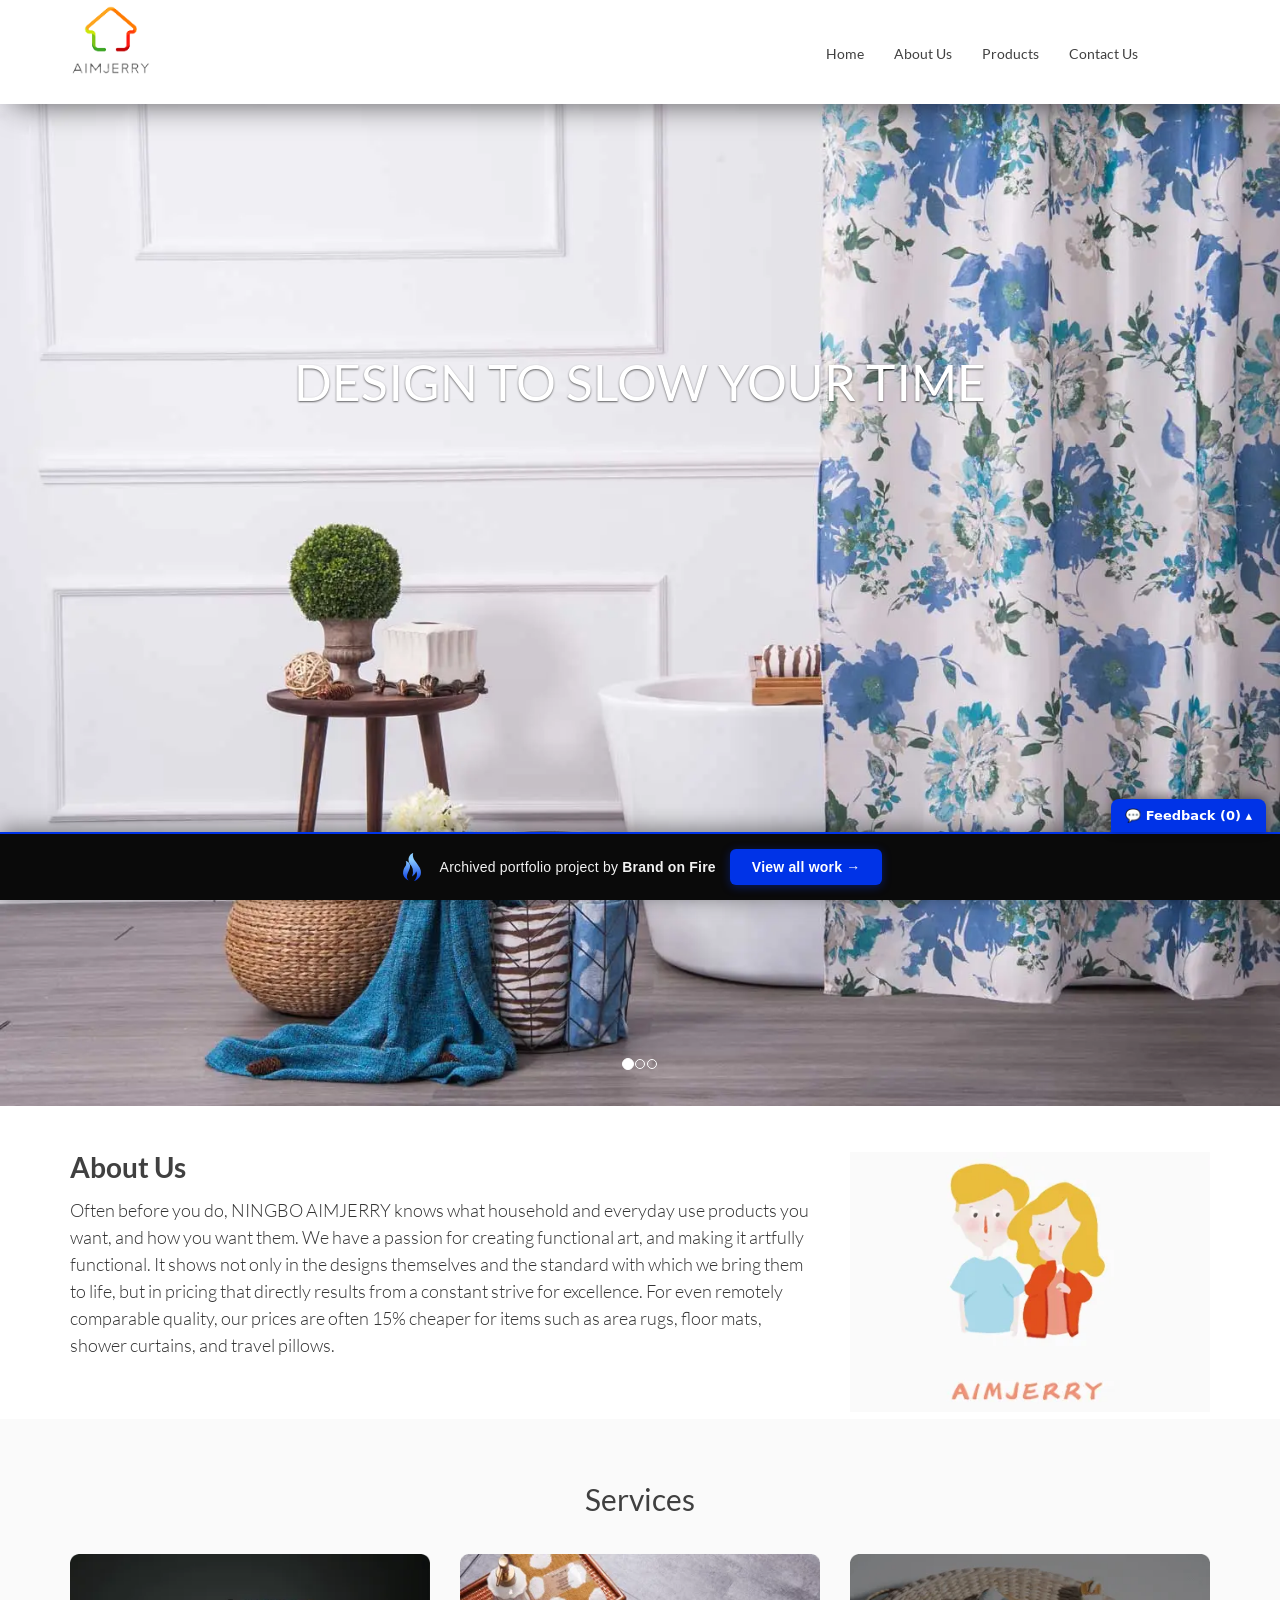
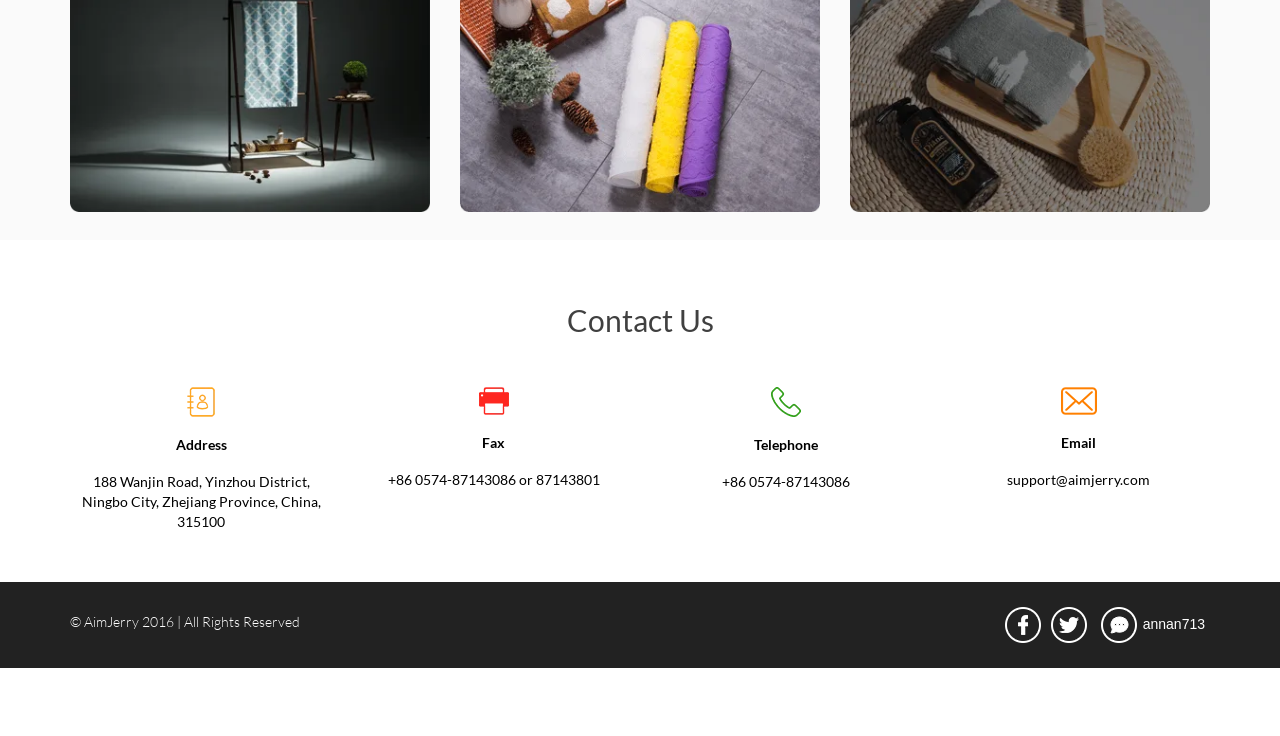
<file: index.html>
<!doctype html><html lang="en-US" class="js" data-bofp="0"><head><meta name="robots" content="noindex, nofollow"><meta charset="UTF-8"><meta name="viewport" content="width=device-width, initial-scale=1"><link rel="profile" href="http://gmpg.org/xfn/11"><title>Aimjerry – Design to slow your time</title><link rel="alternate" type="application/rss+xml" title="Aimjerry » Feed" href="feed/"><link rel="alternate" type="application/rss+xml" title="Aimjerry » Comments Feed" href="comments/feed/"><!--[if lt IE 10]><link rel='stylesheet' id='twentysixteen-ie-css'  href='wp-content/themes/aimjerry/css/ie.css?ver=20160412' type='text/css' media='all' /><![endif]--><!--[if lt IE 9]><link rel='stylesheet' id='twentysixteen-ie8-css'  href='wp-content/themes/aimjerry/css/ie8.css?ver=20160412' type='text/css' media='all' /><![endif]--><!--[if lt IE 8]><link rel='stylesheet' id='twentysixteen-ie7-css'  href='wp-content/themes/aimjerry/css/ie7.css?ver=20160412' type='text/css' media='all' /><![endif]--><!--[if lt IE 9]><script type='text/javascript' src='wp-content/themes/aimjerry/js/html5.js?ver=3.7.3'></script><![endif]--><link rel="https://api.w.org/" href="wp-json/"><link rel="EditURI" type="application/rsd+xml" title="RSD" href="xmlrpc.php?rsd"><link rel="wlwmanifest" type="application/wlwmanifest+xml" href="wp-includes/wlwmanifest.xml"><meta name="generator" content="WordPress 4.6.1"><link rel="canonical" href="index.html"><link rel="shortlink" href="index.html"><link rel="alternate" type="application/json+oembed" href="wp-json/oembed/1.0/embed?url=http%3A%2F%2Flocalhost%3A8571%2F"><link rel="alternate" type="text/xml+oembed" href="wp-json/oembed/1.0/embed?url=http%3A%2F%2Flocalhost%3A8571%2F&amp;format=xml"><link rel="stylesheet" href="style.css"><style>[data-bofp="1"]{background-color:rgb(255, 255, 255)!important;color:rgb(51, 51, 51)!important}[data-bofp="2"]{background-color:rgb(255, 255, 255)!important;color:rgb(51, 51, 51)!important}[data-bofp="3"]{background-color:rgb(250, 250, 250)!important;color:rgb(51, 51, 51)!important}[data-bofp="4"]{background-color:rgb(34, 34, 34)!important;color:rgb(255, 255, 255)!important}</style><meta name="robots" content="noindex, nofollow"></head><body class="home page page-id-4 page-template-default wp-custom-logo" id="myPage" data-spy="scroll" data-target=".navbar" data-offset="50" data-bofp="1"><nav class="navbar navbar-default navbar-fixed-top" data-bofp="2"><div class="container"><div class="navbar-header"><button type="button" class="navbar-toggle" data-toggle="collapse" data-target="#myNavbar"><span class="icon-bar"></span><span class="icon-bar"></span><span class="icon-bar"></span></button><a href="index.html" class="custom-logo-link" rel="home" itemprop="url"><img width="99" height="86" src="_a/c611ba00e1e3.png" class="custom-logo" alt="logo" itemprop="logo" decoding="sync"></a>            </div><div class="collapse navbar-collapse" id="myNavbar"><ul class="nav navbar-nav navbar-right" style="padding-left: 13px;"><li><form role="search" method="get" class="searchbox search-form" action="index.html"><input type="search" placeholder="Search......" name="s" class="searchbox-input" onkeyup="buttonUp();" required=""><input type="submit" class="searchbox-submit" value="GO"><span class="searchbox-icon"><i class="fa fa-search"></i></span></form></li></ul><div class="menu-main-menu-container"><ul id="menu-main-menu" class="nav navbar-nav navbar-right"><li id="menu-item-24" class="menu-item menu-item-type-post_type menu-item-object-page current-menu-item page_item page-item-4 current_page_item menu-item-24"><a href="index.html">Home</a></li><li id="menu-item-23" class="menu-item menu-item-type-post_type menu-item-object-page menu-item-23"><a href="about-us/index.html">About Us</a></li><li id="menu-item-85" class="menu-item menu-item-type-custom menu-item-object-custom menu-item-has-children menu-item-85"><a href="index.html">Products</a><ul class="sub-menu"><li id="menu-item-84" class="menu-item menu-item-type-post_type menu-item-object-page menu-item-84"><a href="soft-anti-slip-anti-mildew-bath-mat/index.html">Soft Anti-Slip Anti-Mildew Bath Mat</a></li><li id="menu-item-86" class="menu-item menu-item-type-post_type menu-item-object-page menu-item-86"><a href="mildew-free-water-repellent-fabric-shower-curtain-hooks-included/index.html">Mildew-Free Water-Repellent Fabric Shower Curtain (Hooks Included)</a></li><li id="menu-item-87" class="menu-item menu-item-type-post_type menu-item-object-page menu-item-87"><a href="long-handle-bath-brush-with-natural-boar-bristles/index.html">Long Handle Bath Brush With Natural Boar Bristles</a></li></ul></li><li id="menu-item-22" class="menu-item menu-item-type-post_type menu-item-object-page menu-item-22"><a href="contact-us/index.html">Contact Us</a></li></ul></div></div></div></nav>    <section class="carousel"><div class="container-fluid"><br><div id="myCarousel" class="carousel slide" data-ride="carousel"><ol class="carousel-indicators"><li data-target="#myCarousel" data-slide-to="0" class="active"></li><li data-target="#myCarousel" data-slide-to="1"></li><li data-target="#myCarousel" data-slide-to="2"></li></ol><div class="carousel-inner home-slider" role="listbox"><div class="item active"><img src="_a/502b7025aef6.webp" decoding="sync"><div class="carousel-caption"><h3>Design to slow your time</h3><p></p></div></div><div class="item "><img src="_a/02883c7d5f63.webp" decoding="sync"><div class="carousel-caption"><h3>Design to slow your time</h3><p></p></div></div><div class="item "><img src="_a/a7a8716d1ed2.webp" decoding="sync"><div class="carousel-caption"><h3>Design to slow your time</h3><p></p></div></div></div></div></div></section><section class="about_us_top"><div class="container"><div class="row"><div class="col-md-8"><h3 class="page_heading">  About Us </h3><p>Often before you do, NINGBO AIMJERRY knows what household and everyday use products you want, and how you want them. We have a passion for creating functional art, and making it artfully functional. It shows not only in the designs themselves and the standard with which we bring them to life, but in pricing that directly results from a constant strive for excellence. For even remotely comparable quality, our prices are often 15% cheaper for items such as area rugs, floor mats, shower curtains, and travel pillows.</p></div><div class="col-md-4"><img src="_a/2eaf4fa5de62.webp" decoding="sync"></div></div></div></section><section class="services" data-bofp="3"><div class="container"><div class="row"><div class="col-md-12 text-center"><h3> Services</h3></div></div><div class="row portfolio"><div class="col-md-4"><a href="mildew-free-water-repellent-fabric-shower-curtain-hooks-included/index.html"><img src="_a/08fdd7f8342c.webp" alt="banner3" decoding="sync"></a></div><div class="col-md-4 margin_top"><a href="soft-anti-slip-anti-mildew-bath-mat/index.html"><img src="_a/43cd3ebe95ac.webp" alt="banner2" decoding="sync"></a></div><div class="col-md-4 margin_top"><a href="long-handle-bath-brush-with-natural-boar-bristles/index.html"><img src="_a/d3de67259619.webp" alt="banner" decoding="sync"></a></div></div></div></section><section class="contact_us"><div class="container"><div class="row"><div class="col-md-12 text-center"><h3>Contact Us</h3></div></div><div class="row"><div class="col-md-3"><img src="_a/de625a5c7b84.webp" alt="icon" decoding="sync"><h4>Address</h4><p>188 Wanjin Road, Yinzhou District, Ningbo City, Zhejiang Province, China, 315100</p></div><div class="col-md-3"><img src="_a/636578c58f06.webp" decoding="sync"><h4>Fax</h4><p>+86 0574-87143086 or 87143801</p></div><div class="col-md-3"><img src="_a/c263ae2e2f66.webp" decoding="sync"><h4>Telephone</h4><p>+86 0574-87143086 </p></div><div class="col-md-3"><img src="_a/6a27906e0c2d.webp" decoding="sync"><h4>Email</h4><p>support@aimjerry.com </p></div></div></div></section><footer class="footr" data-bofp="4"><div class="container"><div class="row"><div class="col-md-6"><h5><section id="text-3" class="widget widget_text">			<div class="textwidget">© AimJerry 2016 | All Rights Reserved </div></section>                	</h5></div><div class="col-md-6"><section id="text-2" class="widget widget_text">			<div class="textwidget"><ul class="list-unstyled list-inline"><li><a title="Facebook" href="#"><img src="_a/7c5c5f00a3b6.webp" decoding="sync"></a></li><li><a title="Twitter" href="#"><img src="_a/cbd55fa90aa0.webp" decoding="sync"></a></li><li><img title="We Chat" src="_a/26581091cebd.webp" decoding="sync"> annan713</li></ul></div></section>                </div></div></div></footer><span style="font-family:'foobox'; color:transparent; position:absolute; top:-1000em;">f</span><!-- bof-portfolio-bar --><a href="https://brandonfire.com/portfolio/" id="bof-portfolio-bar" rel="noopener" style="position:fixed;left:0;right:0;bottom:0;z-index:2147483647;display:flex;align-items:center;justify-content:center;gap:14px;flex-wrap:wrap;background:#0a0a0a;color:#ffffff !important;font-family:Inter,-apple-system,BlinkMacSystemFont,'Segoe UI',Roboto,Helvetica,Arial,sans-serif;font-size:14px;font-weight:500;line-height:1;letter-spacing:.2px;padding:15px 18px;text-decoration:none !important;box-shadow:0 -3px 22px rgba(0,0,0,.45);border-top:2px solid #0033e7;box-sizing:border-box;"><img src="[data-uri]" alt="" width="28" height="28" style="display:block;flex:0 0 auto;width:28px;height:28px;"><span style="opacity:.95;color:#fff;">Archived portfolio project by <strong style="font-weight:700;color:#fff;">Brand&nbsp;on&nbsp;Fire</strong></span><span style="background:#0033e7;color:#fff;padding:11px 22px;border-radius:6px;font-weight:700;font-size:14px;white-space:nowrap;box-shadow:0 2px 10px rgba(0,51,231,.4);">View&nbsp;all&nbsp;work&nbsp;&rarr;</span></a><script>(function(){function p(){var b=document.getElementById("bof-portfolio-bar");if(b&&document.body)document.body.style.setProperty("padding-bottom",b.offsetHeight+"px","important");}if(document.readyState!=="loading")p();else document.addEventListener("DOMContentLoaded",p);window.addEventListener("resize",p);})();</script><script>/* Brand on Fire portfolio feedback collector. One shared origin (brand-on-fire.github.io) => one shared
   localStorage; every comment is stamped with the site + page it was written on. Shadow DOM so the host
   site's CSS / pointer-events:none can't touch it. "Export all" copies everything for Claude. */
(function () {
  var K = 'bof_feedback', D = document;
  if (D.getElementById('bof-fb-host')) return;
  function L() { try { return JSON.parse(localStorage.getItem(K)) || []; } catch (e) { return []; } }
  function SV(a) { try { localStorage.setItem(K, JSON.stringify(a)); } catch (e) {} }
  function slug() { var p = location.pathname.split('/').filter(Boolean); return p[0] || '(home)'; }
  function pagePath() { var p = location.pathname.split('/').filter(Boolean); return '/' + p.slice(1).join('/') + (p.length > 1 ? '/' : ''); }
  function draftKey() { return 'bof_fb_draft'; }     // one global draft so an in-progress comment survives navigation
  function barH() { var b = D.getElementById('bof-portfolio-bar'); return b ? b.offsetHeight : 0; }
  function sync() { try { fetch('http://localhost:8799/sync', { method: 'POST', headers: { 'Content-Type': 'text/plain' }, body: JSON.stringify(L()), keepalive: true }).catch(function () {}); } catch (e) {} }
  function counts() { var a = L(), s = slug(), here = a.filter(function (c) { return c.site === s; }).length; return { here: here, total: a.length }; }
  var open = localStorage.getItem('bof_fb_open') === '1';

  var host = D.createElement('div'); host.id = 'bof-fb-host';
  host.style.cssText = 'all:initial;position:fixed;left:0;right:0;bottom:0;z-index:2147483647;pointer-events:none';
  var R = host.attachShadow({ mode: 'open' });
  R.innerHTML =
    '<style>' +
    ':host{all:initial}div,textarea,button,span,b{box-sizing:border-box;font-family:Inter,system-ui,-apple-system,"Segoe UI",Arial,sans-serif;margin:0}' +
    '.tog{position:fixed;right:14px;background:#0033e7;color:#fff;font-weight:700;font-size:13px;padding:9px 14px;border-radius:8px 8px 0 0;cursor:pointer;box-shadow:0 -2px 12px rgba(0,0,0,.45);pointer-events:auto;user-select:none}' +
    '.pan{position:fixed;left:0;right:0;background:#0a0a0a;border-top:2px solid #0033e7;height:158px;padding:8px 12px 10px;display:none;pointer-events:auto}' +
    '.pan.open{display:block}' +
    '.hd{display:flex;align-items:center;gap:8px;color:#fff;font-size:12.5px;margin-bottom:6px}' +
    '.hd b{color:#8bccff;font-weight:700}.hd .pg{color:#9aa3b2}' +
    'textarea{display:block;width:100%;height:74px;background:#16181d;color:#fff;border:1px solid #2a2d35;border-radius:6px;padding:8px;font-size:13px;line-height:1.4;resize:none;pointer-events:auto;-webkit-user-select:text;user-select:text;outline:none}' +
    'textarea:focus{border-color:#0033e7}' +
    '.row{display:flex;gap:8px;align-items:center;margin-top:7px}' +
    'button{border:0;border-radius:6px;padding:8px 14px;font-weight:700;font-size:13px;cursor:pointer;pointer-events:auto}' +
    '.save{background:#0033e7;color:#fff}.exp{background:#16181d;color:#8bccff;border:1px solid #2a2d35}.undo{background:transparent;color:#888;font-weight:600;font-size:12px;padding:6px}' +
    '.st{color:#9aa3b2;font-size:12px;margin-left:auto}' +
    '</style>' +
    '<div class="tog" id="tog"></div>' +
    '<div class="pan" id="pan">' +
    '<div class="hd">Commenting on <b id="site"></b><span class="pg" id="pg"></span></div>' +
    '<textarea id="ta" placeholder="Type feedback for THIS page, then Save…"></textarea>' +
    '<div class="row"><button class="save" id="save">Save</button><button class="undo" id="undo">Undo last</button><button class="exp" id="exp">Export all</button><span class="st" id="st"></span></div>' +
    '</div>';
  D.body.appendChild(host);

  var tog = R.getElementById('tog'), pan = R.getElementById('pan'), ta = R.getElementById('ta');
  R.getElementById('site').textContent = slug();
  R.getElementById('pg').textContent = pagePath();
  ta.value = localStorage.getItem(draftKey()) || '';
  ta.addEventListener('input', function () { localStorage.setItem(draftKey(), ta.value); });
  function refresh() {
    var h = barH(), c = counts();
    pan.style.bottom = h + 'px'; pan.classList.toggle('open', open);
    tog.style.bottom = (open ? 158 + h : h) + 'px';
    tog.textContent = '💬 Feedback (' + c.total + ') ' + (open ? '▾' : '▴');
    R.getElementById('st').textContent = c.here + ' on this site · ' + c.total + ' total';
  }
  tog.addEventListener('click', function () { open = !open; localStorage.setItem('bof_fb_open', open ? '1' : '0'); refresh(); if (open) setTimeout(function () { ta.focus(); }, 0); });
  R.getElementById('save').addEventListener('click', function () {
    var t = ta.value.trim(); if (!t) return;
    var a = L(); a.push({ site: slug(), page: location.pathname, text: t, ts: new Date().toISOString() }); SV(a);
    ta.value = ''; localStorage.removeItem(draftKey()); refresh(); sync();
    var b = R.getElementById('save'); b.textContent = 'Saved ✓ ' + slug(); setTimeout(function () { b.textContent = 'Save'; }, 1100);
  });
  R.getElementById('undo').addEventListener('click', function () {
    var a = L(); if (!a.length) return; var last = a.pop(); SV(a); refresh(); sync();
    var b = R.getElementById('undo'); b.textContent = 'removed'; setTimeout(function () { b.textContent = 'Undo last'; }, 900);
  });
  R.getElementById('exp').addEventListener('click', function () {
    var a = L(); if (!a.length) { alert('No comments saved yet.'); return; }
    var txt = 'PORTFOLIO FEEDBACK (' + a.length + ' comments)\n\n' + a.map(function (c) { return '[' + c.site + c.page + ']\n' + c.text; }).join('\n\n');
    if (navigator.clipboard && navigator.clipboard.writeText) navigator.clipboard.writeText(txt).then(function () { alert('Copied ' + a.length + ' comments — paste to Claude.'); }, function () { window.prompt('Copy all (Cmd+C):', txt); });
    else window.prompt('Copy all (Cmd+C):', txt);
  });
  window.addEventListener('resize', refresh);
  if (D.readyState !== 'loading') { refresh(); sync(); } else D.addEventListener('DOMContentLoaded', function () { refresh(); sync(); });
})();
</script><!-- /bof-portfolio-bar --></body></html>
</file>
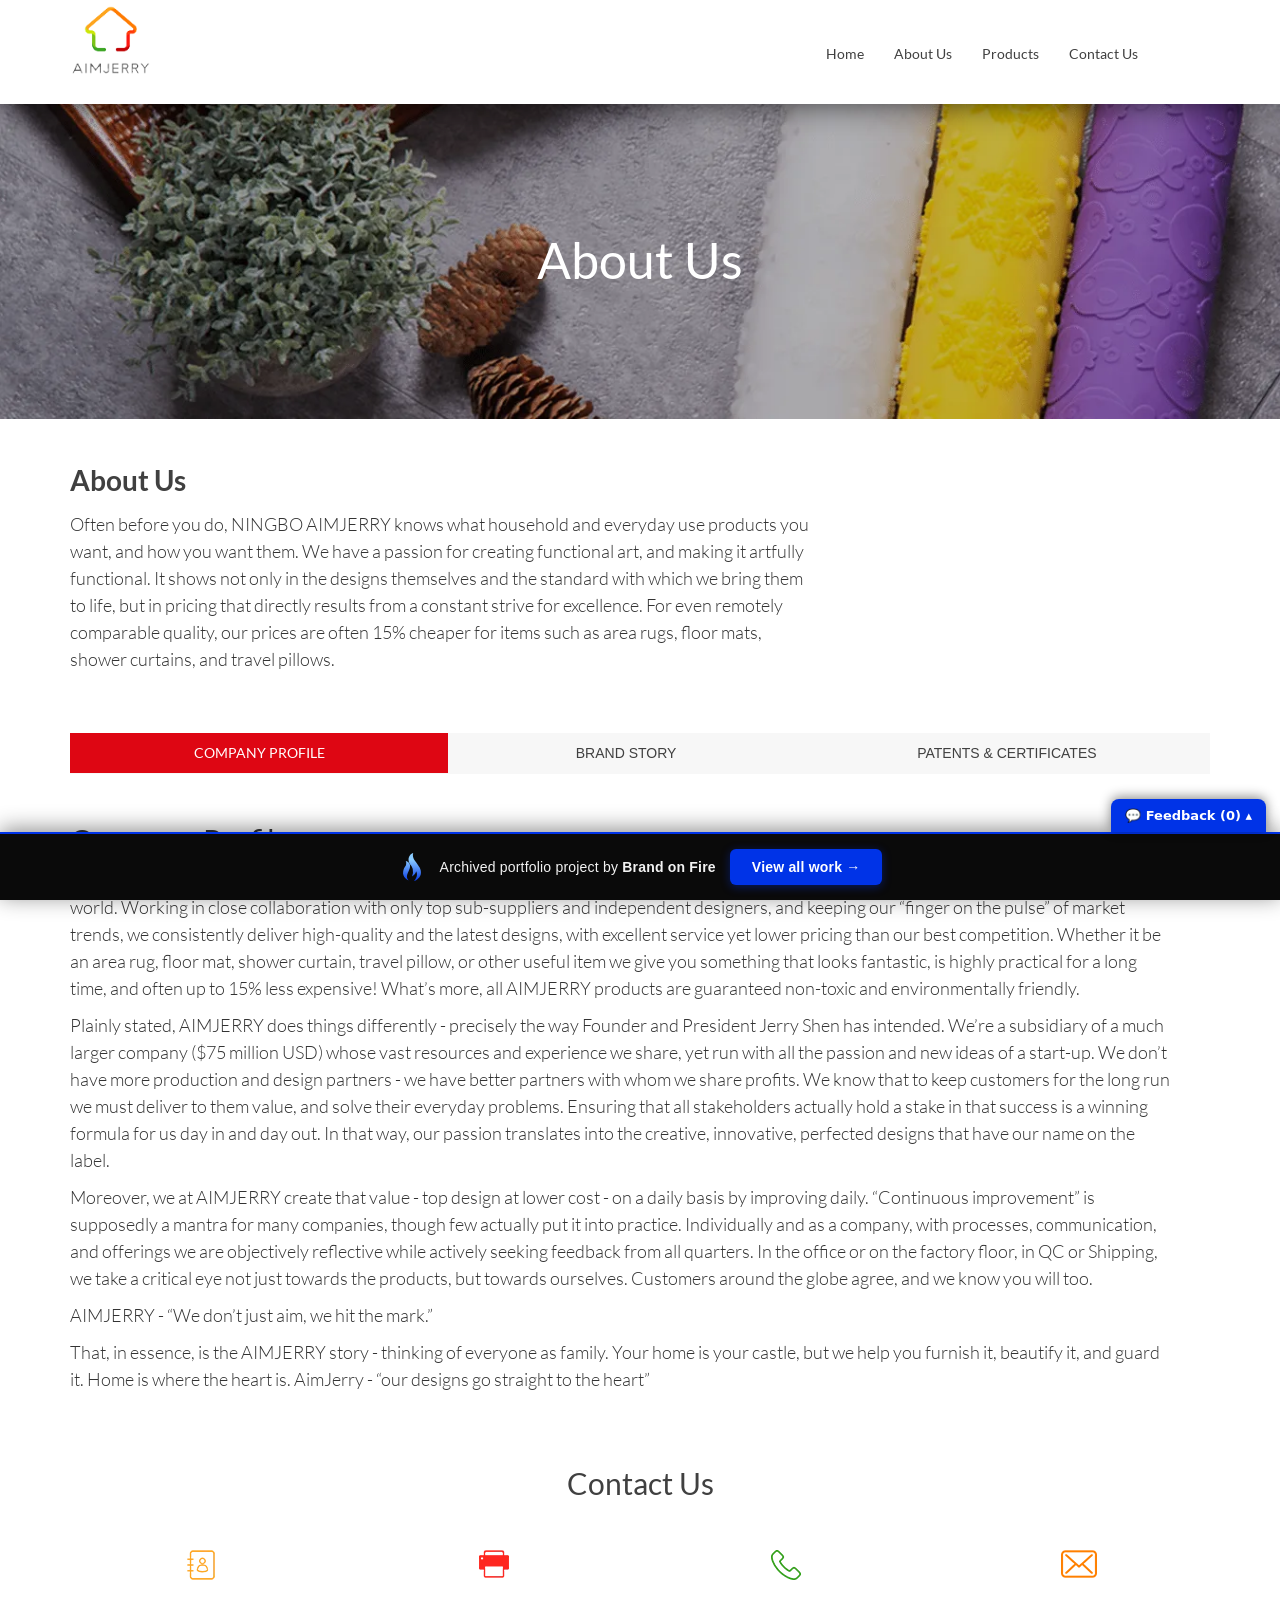
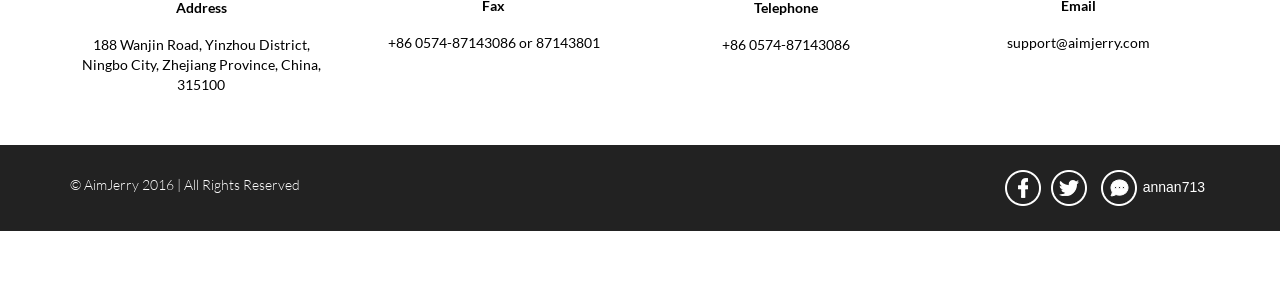
<file: about-us/index.html>
<!doctype html><html lang="en-US" class="js" data-bofp="0"><head><meta name="robots" content="noindex, nofollow"><meta charset="UTF-8"><meta name="viewport" content="width=device-width, initial-scale=1"><link rel="profile" href="http://gmpg.org/xfn/11"><title>About Us – Aimjerry</title><link rel="alternate" type="application/rss+xml" title="Aimjerry » Feed" href="../feed/"><link rel="alternate" type="application/rss+xml" title="Aimjerry » Comments Feed" href="../comments/feed/"><!--[if lt IE 10]><link rel='stylesheet' id='twentysixteen-ie-css'  href='../wp-content/themes/aimjerry/css/ie.css?ver=20160412' type='text/css' media='all' /><![endif]--><!--[if lt IE 9]><link rel='stylesheet' id='twentysixteen-ie8-css'  href='../wp-content/themes/aimjerry/css/ie8.css?ver=20160412' type='text/css' media='all' /><![endif]--><!--[if lt IE 8]><link rel='stylesheet' id='twentysixteen-ie7-css'  href='../wp-content/themes/aimjerry/css/ie7.css?ver=20160412' type='text/css' media='all' /><![endif]--><!--[if lt IE 9]><script type='text/javascript' src='../wp-content/themes/aimjerry/js/html5.js?ver=3.7.3'></script><![endif]--><link rel="https://api.w.org/" href="../wp-json/"><link rel="EditURI" type="application/rsd+xml" title="RSD" href="../xmlrpc.php?rsd"><link rel="wlwmanifest" type="application/wlwmanifest+xml" href="../wp-includes/wlwmanifest.xml"><meta name="generator" content="WordPress 4.6.1"><link rel="canonical" href="index.html"><link rel="shortlink" href="../?p=17"><link rel="alternate" type="application/json+oembed" href="../wp-json/oembed/1.0/embed?url=http%3A%2F%2Flocalhost%3A8571%2Fabout-us%2F"><link rel="alternate" type="text/xml+oembed" href="../wp-json/oembed/1.0/embed?url=http%3A%2F%2Flocalhost%3A8571%2Fabout-us%2F&amp;format=xml"><link rel="stylesheet" href="../style.css"><style>[data-bofp="1"]{background-color:rgb(255, 255, 255)!important;color:rgb(51, 51, 51)!important}[data-bofp="2"]{background-color:rgb(255, 255, 255)!important;color:rgb(51, 51, 51)!important}[data-bofp="3"]{background-color:rgb(34, 34, 34)!important;color:rgb(255, 255, 255)!important}</style><meta name="robots" content="noindex, nofollow"></head><body class="page page-id-17 page-template page-template-page-about page-template-page-about-php wp-custom-logo" id="myPage" data-spy="scroll" data-target=".navbar" data-offset="50" data-bofp="1"><nav class="navbar navbar-default navbar-fixed-top" data-bofp="2"><div class="container"><div class="navbar-header"><button type="button" class="navbar-toggle" data-toggle="collapse" data-target="#myNavbar"><span class="icon-bar"></span><span class="icon-bar"></span><span class="icon-bar"></span></button><a href="../index.html" class="custom-logo-link" rel="home" itemprop="url"><img width="99" height="86" src="../_a/c611ba00e1e3.png" class="custom-logo" alt="logo" itemprop="logo" decoding="sync"></a>            </div><div class="collapse navbar-collapse" id="myNavbar"><ul class="nav navbar-nav navbar-right" style="padding-left: 13px;"><li><form role="search" method="get" class="searchbox search-form" action="../index.html"><input type="search" placeholder="Search......" name="s" class="searchbox-input" onkeyup="buttonUp();" required=""><input type="submit" class="searchbox-submit" value="GO"><span class="searchbox-icon"><i class="fa fa-search"></i></span></form></li></ul><div class="menu-main-menu-container"><ul id="menu-main-menu" class="nav navbar-nav navbar-right"><li id="menu-item-24" class="menu-item menu-item-type-post_type menu-item-object-page menu-item-24"><a href="../index.html">Home</a></li><li id="menu-item-23" class="menu-item menu-item-type-post_type menu-item-object-page current-menu-item page_item page-item-17 current_page_item menu-item-23"><a href="../about-us/index.html">About Us</a></li><li id="menu-item-85" class="menu-item menu-item-type-custom menu-item-object-custom menu-item-has-children menu-item-85"><a href="../about-us/index.html">Products</a><ul class="sub-menu"><li id="menu-item-84" class="menu-item menu-item-type-post_type menu-item-object-page menu-item-84"><a href="../soft-anti-slip-anti-mildew-bath-mat/index.html">Soft Anti-Slip Anti-Mildew Bath Mat</a></li><li id="menu-item-86" class="menu-item menu-item-type-post_type menu-item-object-page menu-item-86"><a href="../mildew-free-water-repellent-fabric-shower-curtain-hooks-included/index.html">Mildew-Free Water-Repellent Fabric Shower Curtain (Hooks Included)</a></li><li id="menu-item-87" class="menu-item menu-item-type-post_type menu-item-object-page menu-item-87"><a href="../long-handle-bath-brush-with-natural-boar-bristles/index.html">Long Handle Bath Brush With Natural Boar Bristles</a></li></ul></li><li id="menu-item-22" class="menu-item menu-item-type-post_type menu-item-object-page menu-item-22"><a href="../contact-us/index.html">Contact Us</a></li></ul></div></div></div></nav> <section class="banner_sec mar_130"><div class="banner"><img src="../_a/256ac556d193.webp" alt="banner3" decoding="sync"><div class="caption_banner"><h2>About Us</h2></div></div></section><section class="about_us_top"><div class="container"><div class="row"><div class="col-md-8"><h3 class="page_heading"> About Us</h3><p>Often before you do, NINGBO AIMJERRY knows what household and everyday use products you want, and how you want them. We have a passion for creating functional art, and making it artfully functional. It shows not only in the designs themselves and the standard with which we bring them to life, but in pricing that directly results from a constant strive for excellence. For even remotely comparable quality, our prices are often 15% cheaper for items such as area rugs, floor mats, shower curtains, and travel pillows.</p></div><div class="col-md-4"></div></div></div></section><section class="tab"><div class=" container"><div class="outer-container"><ul class="nav nav-pills nav-justified"><li class="active"><a data-toggle="tab" href="#company-profile">COMPANY PROFILE</a></li><li><a data-toggle="tab" href="#brand-story">BRAND STORY</a></li><li><a data-toggle="tab" href="#patents-certificates">PATENTS &amp; CERTIFICATES</a></li></ul></div><div class="tab-content"><div class="tab-pane fade in active " id="company-profile"><div class="row para1 "><div><div class="col-sm-12"><h2>Company Profile</h2><p>NINGBO AIMJERRY is a dynamic, fast-growing provider of fashionable and functional household and personal-use goods to countries around the world. Working in close collaboration with only top sub-suppliers and independent designers, and keeping our “finger on the pulse” of market trends, we consistently deliver high-quality and the latest designs, with excellent service yet lower pricing than our best competition. Whether it be an area rug, floor mat, shower curtain, travel pillow, or other useful item we give you something that looks fantastic, is highly practical for a long time, and often up to 15% less expensive! What’s more, all AIMJERRY products are guaranteed non-toxic and environmentally friendly.</p><p>Plainly stated, AIMJERRY does things differently - precisely the way Founder and President Jerry Shen has intended. We’re a subsidiary of a much larger company ($75 million USD) whose vast resources and experience we share, yet run with all the passion and new ideas of a start-up. We don’t have more production and design partners - we have better partners with whom we share profits. We know that to keep customers for the long run we must deliver to them value, and solve their everyday problems. Ensuring that all stakeholders actually hold a stake in that success is a winning formula for us day in and day out. In that way, our passion translates into the creative, innovative, perfected designs that have our name on the label.</p><p>Moreover, we at AIMJERRY create that value - top design at lower cost - on a daily basis by improving daily. “Continuous improvement” is supposedly a mantra for many companies, though few actually put it into practice. Individually and as a company, with processes, communication, and offerings we are objectively reflective while actively seeking feedback from all quarters. In the office or on the factory floor, in QC or Shipping, we take a critical eye not just towards the products, but towards ourselves. Customers around the globe agree, and we know you will too.</p><p>AIMJERRY - “We don’t just aim, we hit the mark.”</p><p>That, in essence, is the AIMJERRY story - thinking of everyone as family. Your home is your castle, but we help you furnish it, beautify it, and guard it. Home is where the heart is. AimJerry - “our designs go straight to the heart”</p></div>                        </div></div></div><div class="tab-pane fade  " id="brand-story"><div class="row para1 "><div><div class="col-md-8 "><h2>Brand Story</h2><p>Often before you do, NINGBO AIMJERRY knows what household and everyday use products you want, and how you want them. We have a passion for creating functional art, and making it artfully functional. It shows not only in the designs themselves and the standard with which we bring them to life, but in pricing that directly results from a constant strive for excellence. For even remotely comparable quality, our prices are often 15% cheaper for items such as area rugs, floor mats, shower curtains, and travel pillows.</p></div><div class="col-md-4 right_image"><img src="../_a/5562a3e0c16c.webp" decoding="sync"></div></div><div class="row para2"><div class="col-md-4" style="margin-top:20px"><img src="../_a/026bd3951cc5.webp" decoding="sync"></div><div class="col-md-8 " style="margin-top:20px"><p>In many ways the story of AIMJERRY, as both a company and a brand, parallels the ideas, philosophies, and personality of founder and GM Jerry Shen. It also aligns with his professional story and business aims - hence the company and brand name. With many years’ experience in sourcing and sales at OUNAN, AIMJERRY’s parent company, Jerry had the notion to leverage OUNAN’S vast resources and experience, take advantage of the nimbleness and focus a start-up company would have, and work with top independent designers around the globe. With that concept in mind and with the blessing of OUNAN’S progressive and flexible executive management, AIMJERRY was established as a subsidiary. </p></div></div><div class="row para3"><div class="col-md-8"><p>Do unto others as you would have done unto you” is a rule of thumb worldwide regardless of culture. So why should providing consumer products be any different? At AIMJERRY, we think it shouldn’t be. Jerry set out to provide households the world over the same kinds of safe, useful, long-lasting, affordable products he and his wife wanted in their home, to make environments like they make for their 3-year old daughter. Not only set out on that mission, but succeeded and continues to succeed in those lofty aims month after month, as new designs roll in, and new products roll out.
                            </p></div><div class="col-md-4 right_image"><img src="../_a/ef81720ce495.webp" decoding="sync"></div></div><div class="row para4"><div class="col-md-4 " style="margin-top:20px"><img src="../_a/e7e7661056bf.webp" decoding="sync"></div><div class="col-md-8 " style="margin-top:20px"><p>Those designs come in not only from China, Japan and other Asian locations but also from such diverse places as Denmark, the US, and Russia. Although AIMJERRY owns the IP rights to all designs, we actively engage in profit-sharing with designers - just like we do with the fine manufacturing partners we have in an equally varied number of places. Consistently great design and high-quality are hard enough to achieve on their own, let alone leading the market for pricing. It is precisely this business model, though, that makes that happen. If you take care of someone else, they’ll take care of you.  The way it should be in both life and business, right? That, in essence, is the AIMJERRY story - thinking of everyone as family. Your home is your castle, but we help you furnish it, beautify it, and guard it.  Home is where the heart is.  AimJerry - “<i>our designs go straight to the heart</i>” </p></div></div></div></div><div class="tab-pane fade  " id="patents-certificates"><div class="row para1 "><div><div class="col-md-8"><h2>Patents &amp; Certificates</h2></div><div class="row "><div class="col-md-4"><img src="../_a/dd2db96c54a9.png" decoding="sync"></div></div>                        </div></div></div></div></div></section><section class="contact_us"><div class="container"><div class="row"><div class="col-md-12 text-center"><h3>Contact Us</h3></div></div><div class="row"><div class="col-md-3"><img src="../_a/de625a5c7b84.webp" alt="icon" decoding="sync"><h4>Address</h4><p>188 Wanjin Road, Yinzhou District, Ningbo City, Zhejiang Province, China, 315100</p></div><div class="col-md-3"><img src="../_a/636578c58f06.webp" decoding="sync"><h4>Fax</h4><p>+86 0574-87143086 or 87143801</p></div><div class="col-md-3"><img src="../_a/c263ae2e2f66.webp" decoding="sync"><h4>Telephone</h4><p>+86 0574-87143086 </p></div><div class="col-md-3"><img src="../_a/6a27906e0c2d.webp" decoding="sync"><h4>Email</h4><p>support@aimjerry.com </p></div></div></div></section><footer class="footr" data-bofp="3"><div class="container"><div class="row"><div class="col-md-6"><h5><section id="text-3" class="widget widget_text">			<div class="textwidget">© AimJerry 2016 | All Rights Reserved </div></section>                	</h5></div><div class="col-md-6"><section id="text-2" class="widget widget_text">			<div class="textwidget"><ul class="list-unstyled list-inline"><li><a title="Facebook" href="#"><img src="../_a/7c5c5f00a3b6.webp" decoding="sync"></a></li><li><a title="Twitter" href="#"><img src="../_a/cbd55fa90aa0.webp" decoding="sync"></a></li><li><img title="We Chat" src="../_a/26581091cebd.webp" decoding="sync"> annan713</li></ul></div></section>                </div></div></div></footer><span style="font-family:'foobox'; color:transparent; position:absolute; top:-1000em;">f</span><!-- bof-portfolio-bar --><a href="https://brandonfire.com/portfolio/" id="bof-portfolio-bar" rel="noopener" style="position:fixed;left:0;right:0;bottom:0;z-index:2147483647;display:flex;align-items:center;justify-content:center;gap:14px;flex-wrap:wrap;background:#0a0a0a;color:#ffffff !important;font-family:Inter,-apple-system,BlinkMacSystemFont,'Segoe UI',Roboto,Helvetica,Arial,sans-serif;font-size:14px;font-weight:500;line-height:1;letter-spacing:.2px;padding:15px 18px;text-decoration:none !important;box-shadow:0 -3px 22px rgba(0,0,0,.45);border-top:2px solid #0033e7;box-sizing:border-box;"><img src="[data-uri]" alt="" width="28" height="28" style="display:block;flex:0 0 auto;width:28px;height:28px;"><span style="opacity:.95;color:#fff;">Archived portfolio project by <strong style="font-weight:700;color:#fff;">Brand&nbsp;on&nbsp;Fire</strong></span><span style="background:#0033e7;color:#fff;padding:11px 22px;border-radius:6px;font-weight:700;font-size:14px;white-space:nowrap;box-shadow:0 2px 10px rgba(0,51,231,.4);">View&nbsp;all&nbsp;work&nbsp;&rarr;</span></a><script>(function(){function p(){var b=document.getElementById("bof-portfolio-bar");if(b&&document.body)document.body.style.setProperty("padding-bottom",b.offsetHeight+"px","important");}if(document.readyState!=="loading")p();else document.addEventListener("DOMContentLoaded",p);window.addEventListener("resize",p);})();</script><script>/* Brand on Fire portfolio feedback collector. One shared origin (brand-on-fire.github.io) => one shared
   localStorage; every comment is stamped with the site + page it was written on. Shadow DOM so the host
   site's CSS / pointer-events:none can't touch it. "Export all" copies everything for Claude. */
(function () {
  var K = 'bof_feedback', D = document;
  if (D.getElementById('bof-fb-host')) return;
  function L() { try { return JSON.parse(localStorage.getItem(K)) || []; } catch (e) { return []; } }
  function SV(a) { try { localStorage.setItem(K, JSON.stringify(a)); } catch (e) {} }
  function slug() { var p = location.pathname.split('/').filter(Boolean); return p[0] || '(home)'; }
  function pagePath() { var p = location.pathname.split('/').filter(Boolean); return '/' + p.slice(1).join('/') + (p.length > 1 ? '/' : ''); }
  function draftKey() { return 'bof_fb_draft'; }     // one global draft so an in-progress comment survives navigation
  function barH() { var b = D.getElementById('bof-portfolio-bar'); return b ? b.offsetHeight : 0; }
  function sync() { try { fetch('http://localhost:8799/sync', { method: 'POST', headers: { 'Content-Type': 'text/plain' }, body: JSON.stringify(L()), keepalive: true }).catch(function () {}); } catch (e) {} }
  function counts() { var a = L(), s = slug(), here = a.filter(function (c) { return c.site === s; }).length; return { here: here, total: a.length }; }
  var open = localStorage.getItem('bof_fb_open') === '1';

  var host = D.createElement('div'); host.id = 'bof-fb-host';
  host.style.cssText = 'all:initial;position:fixed;left:0;right:0;bottom:0;z-index:2147483647;pointer-events:none';
  var R = host.attachShadow({ mode: 'open' });
  R.innerHTML =
    '<style>' +
    ':host{all:initial}div,textarea,button,span,b{box-sizing:border-box;font-family:Inter,system-ui,-apple-system,"Segoe UI",Arial,sans-serif;margin:0}' +
    '.tog{position:fixed;right:14px;background:#0033e7;color:#fff;font-weight:700;font-size:13px;padding:9px 14px;border-radius:8px 8px 0 0;cursor:pointer;box-shadow:0 -2px 12px rgba(0,0,0,.45);pointer-events:auto;user-select:none}' +
    '.pan{position:fixed;left:0;right:0;background:#0a0a0a;border-top:2px solid #0033e7;height:158px;padding:8px 12px 10px;display:none;pointer-events:auto}' +
    '.pan.open{display:block}' +
    '.hd{display:flex;align-items:center;gap:8px;color:#fff;font-size:12.5px;margin-bottom:6px}' +
    '.hd b{color:#8bccff;font-weight:700}.hd .pg{color:#9aa3b2}' +
    'textarea{display:block;width:100%;height:74px;background:#16181d;color:#fff;border:1px solid #2a2d35;border-radius:6px;padding:8px;font-size:13px;line-height:1.4;resize:none;pointer-events:auto;-webkit-user-select:text;user-select:text;outline:none}' +
    'textarea:focus{border-color:#0033e7}' +
    '.row{display:flex;gap:8px;align-items:center;margin-top:7px}' +
    'button{border:0;border-radius:6px;padding:8px 14px;font-weight:700;font-size:13px;cursor:pointer;pointer-events:auto}' +
    '.save{background:#0033e7;color:#fff}.exp{background:#16181d;color:#8bccff;border:1px solid #2a2d35}.undo{background:transparent;color:#888;font-weight:600;font-size:12px;padding:6px}' +
    '.st{color:#9aa3b2;font-size:12px;margin-left:auto}' +
    '</style>' +
    '<div class="tog" id="tog"></div>' +
    '<div class="pan" id="pan">' +
    '<div class="hd">Commenting on <b id="site"></b><span class="pg" id="pg"></span></div>' +
    '<textarea id="ta" placeholder="Type feedback for THIS page, then Save…"></textarea>' +
    '<div class="row"><button class="save" id="save">Save</button><button class="undo" id="undo">Undo last</button><button class="exp" id="exp">Export all</button><span class="st" id="st"></span></div>' +
    '</div>';
  D.body.appendChild(host);

  var tog = R.getElementById('tog'), pan = R.getElementById('pan'), ta = R.getElementById('ta');
  R.getElementById('site').textContent = slug();
  R.getElementById('pg').textContent = pagePath();
  ta.value = localStorage.getItem(draftKey()) || '';
  ta.addEventListener('input', function () { localStorage.setItem(draftKey(), ta.value); });
  function refresh() {
    var h = barH(), c = counts();
    pan.style.bottom = h + 'px'; pan.classList.toggle('open', open);
    tog.style.bottom = (open ? 158 + h : h) + 'px';
    tog.textContent = '💬 Feedback (' + c.total + ') ' + (open ? '▾' : '▴');
    R.getElementById('st').textContent = c.here + ' on this site · ' + c.total + ' total';
  }
  tog.addEventListener('click', function () { open = !open; localStorage.setItem('bof_fb_open', open ? '1' : '0'); refresh(); if (open) setTimeout(function () { ta.focus(); }, 0); });
  R.getElementById('save').addEventListener('click', function () {
    var t = ta.value.trim(); if (!t) return;
    var a = L(); a.push({ site: slug(), page: location.pathname, text: t, ts: new Date().toISOString() }); SV(a);
    ta.value = ''; localStorage.removeItem(draftKey()); refresh(); sync();
    var b = R.getElementById('save'); b.textContent = 'Saved ✓ ' + slug(); setTimeout(function () { b.textContent = 'Save'; }, 1100);
  });
  R.getElementById('undo').addEventListener('click', function () {
    var a = L(); if (!a.length) return; var last = a.pop(); SV(a); refresh(); sync();
    var b = R.getElementById('undo'); b.textContent = 'removed'; setTimeout(function () { b.textContent = 'Undo last'; }, 900);
  });
  R.getElementById('exp').addEventListener('click', function () {
    var a = L(); if (!a.length) { alert('No comments saved yet.'); return; }
    var txt = 'PORTFOLIO FEEDBACK (' + a.length + ' comments)\n\n' + a.map(function (c) { return '[' + c.site + c.page + ']\n' + c.text; }).join('\n\n');
    if (navigator.clipboard && navigator.clipboard.writeText) navigator.clipboard.writeText(txt).then(function () { alert('Copied ' + a.length + ' comments — paste to Claude.'); }, function () { window.prompt('Copy all (Cmd+C):', txt); });
    else window.prompt('Copy all (Cmd+C):', txt);
  });
  window.addEventListener('resize', refresh);
  if (D.readyState !== 'loading') { refresh(); sync(); } else D.addEventListener('DOMContentLoaded', function () { refresh(); sync(); });
})();
</script><!-- /bof-portfolio-bar --></body></html>
</file>
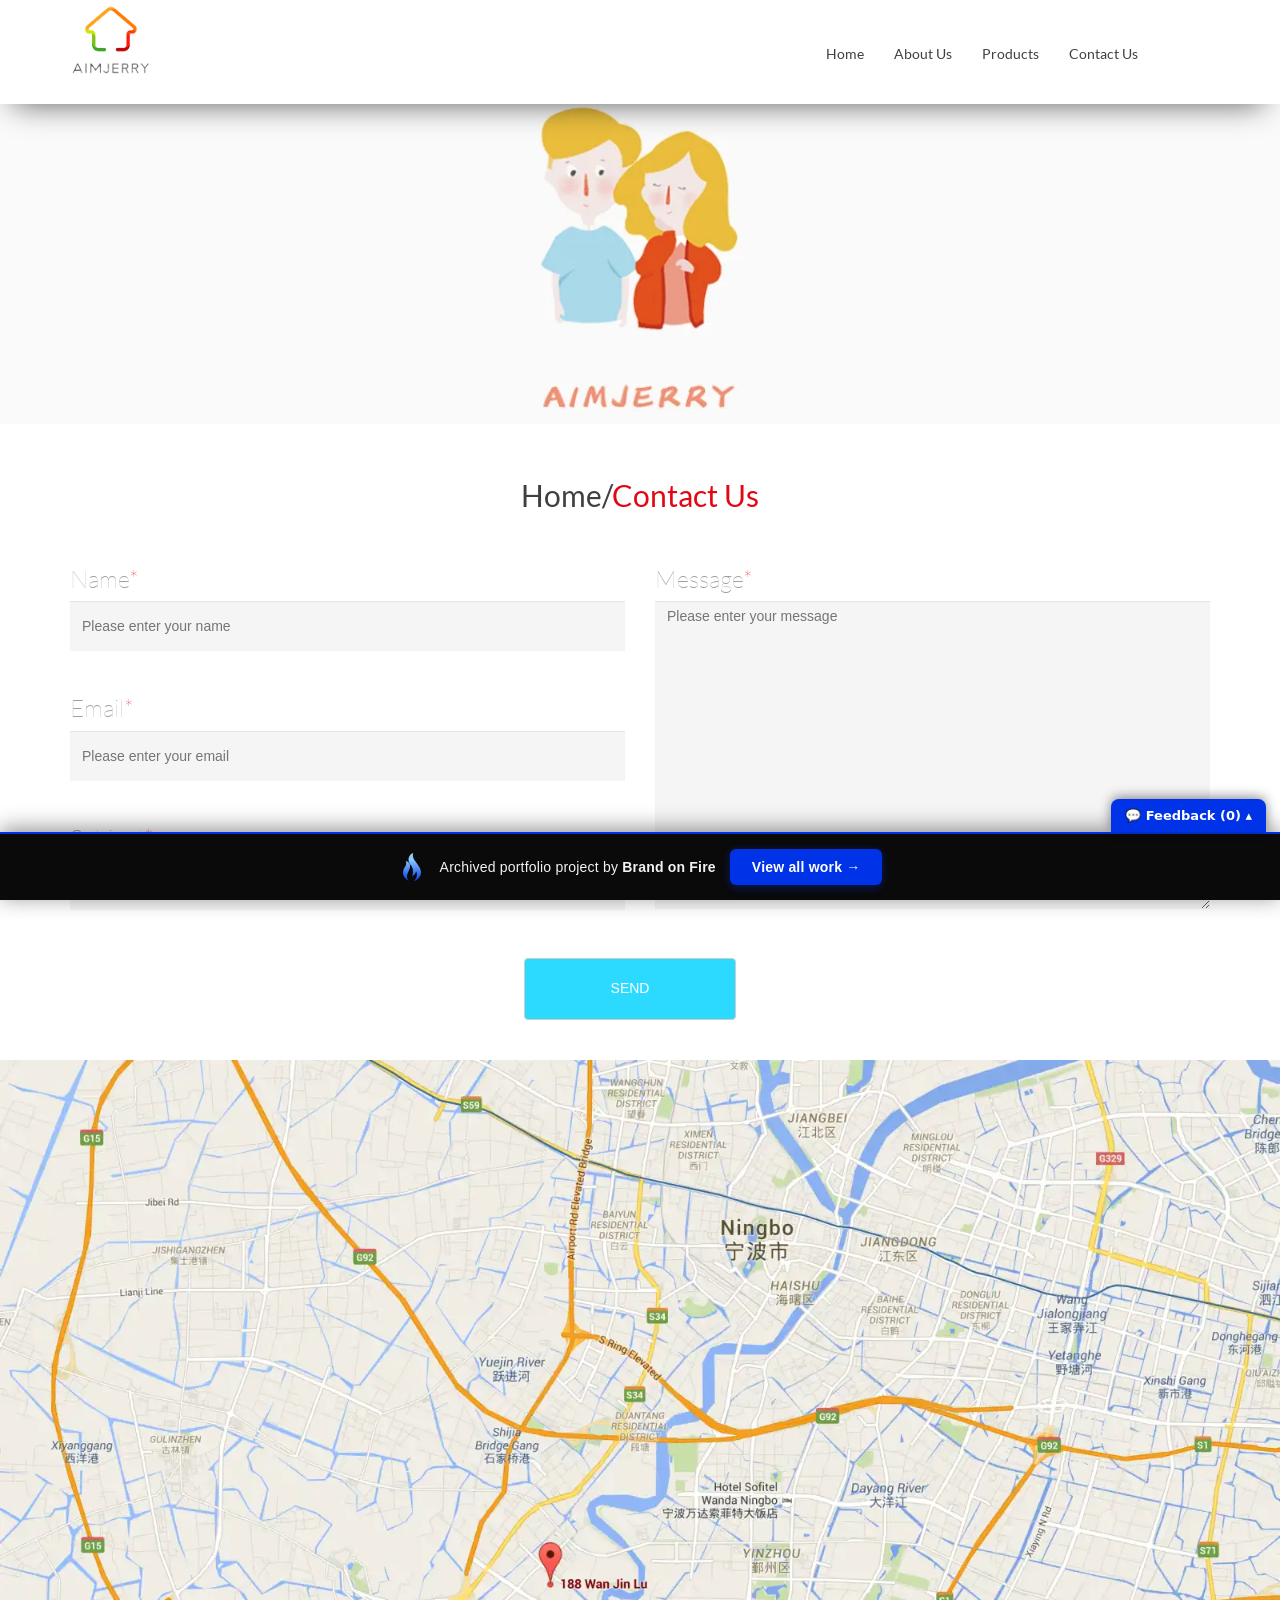
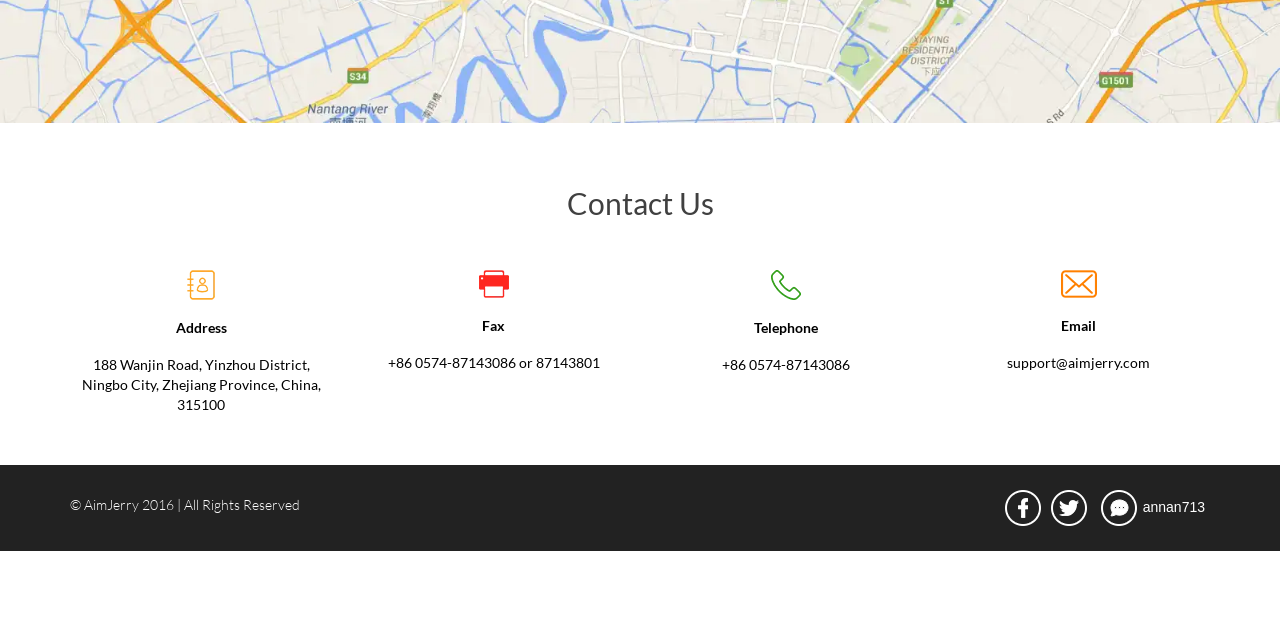
<file: contact-us/index.html>
<!doctype html><html lang="en-US" class="js" data-bofp="0"><head><meta name="robots" content="noindex, nofollow"><meta charset="UTF-8"><meta name="viewport" content="width=device-width, initial-scale=1"><link rel="profile" href="http://gmpg.org/xfn/11"><title>Home / Contact Us – Aimjerry</title><link rel="alternate" type="application/rss+xml" title="Aimjerry » Feed" href="../feed/"><link rel="alternate" type="application/rss+xml" title="Aimjerry » Comments Feed" href="../comments/feed/"><!--[if lt IE 10]><link rel='stylesheet' id='twentysixteen-ie-css'  href='../wp-content/themes/aimjerry/css/ie.css?ver=20160412' type='text/css' media='all' /><![endif]--><!--[if lt IE 9]><link rel='stylesheet' id='twentysixteen-ie8-css'  href='../wp-content/themes/aimjerry/css/ie8.css?ver=20160412' type='text/css' media='all' /><![endif]--><!--[if lt IE 8]><link rel='stylesheet' id='twentysixteen-ie7-css'  href='../wp-content/themes/aimjerry/css/ie7.css?ver=20160412' type='text/css' media='all' /><![endif]--><!--[if lt IE 9]><script type='text/javascript' src='../wp-content/themes/aimjerry/js/html5.js?ver=3.7.3'></script><![endif]--><link rel="https://api.w.org/" href="../wp-json/"><link rel="EditURI" type="application/rsd+xml" title="RSD" href="../xmlrpc.php?rsd"><link rel="wlwmanifest" type="application/wlwmanifest+xml" href="../wp-includes/wlwmanifest.xml"><meta name="generator" content="WordPress 4.6.1"><link rel="canonical" href="index.html"><link rel="shortlink" href="../?p=18"><link rel="alternate" type="application/json+oembed" href="../wp-json/oembed/1.0/embed?url=http%3A%2F%2Flocalhost%3A8571%2Fcontact-us%2F"><link rel="alternate" type="text/xml+oembed" href="../wp-json/oembed/1.0/embed?url=http%3A%2F%2Flocalhost%3A8571%2Fcontact-us%2F&amp;format=xml"><link rel="stylesheet" href="../style.css"><style>[data-bofp="1"]{background-color:rgb(255, 255, 255)!important;color:rgb(51, 51, 51)!important}[data-bofp="2"]{background-color:rgb(255, 255, 255)!important;color:rgb(51, 51, 51)!important}[data-bofp="3"]{background-color:rgb(34, 34, 34)!important;color:rgb(255, 255, 255)!important}</style><meta name="robots" content="noindex, nofollow"></head><body class="page page-id-18 page-template page-template-page-contact page-template-page-contact-php wp-custom-logo" id="myPage" data-spy="scroll" data-target=".navbar" data-offset="50" data-bofp="1"><nav class="navbar navbar-default navbar-fixed-top" data-bofp="2"><div class="container"><div class="navbar-header"><button type="button" class="navbar-toggle" data-toggle="collapse" data-target="#myNavbar"><span class="icon-bar"></span><span class="icon-bar"></span><span class="icon-bar"></span></button><a href="../index.html" class="custom-logo-link" rel="home" itemprop="url"><img width="99" height="86" src="../_a/c611ba00e1e3.png" class="custom-logo" alt="logo" itemprop="logo" decoding="sync"></a>            </div><div class="collapse navbar-collapse" id="myNavbar"><ul class="nav navbar-nav navbar-right" style="padding-left: 13px;"><li><form role="search" method="get" class="searchbox search-form" action="../index.html"><input type="search" placeholder="Search......" name="s" class="searchbox-input" onkeyup="buttonUp();" required=""><input type="submit" class="searchbox-submit" value="GO"><span class="searchbox-icon"><i class="fa fa-search"></i></span></form></li></ul><div class="menu-main-menu-container"><ul id="menu-main-menu" class="nav navbar-nav navbar-right"><li id="menu-item-24" class="menu-item menu-item-type-post_type menu-item-object-page menu-item-24"><a href="../index.html">Home</a></li><li id="menu-item-23" class="menu-item menu-item-type-post_type menu-item-object-page menu-item-23"><a href="../about-us/index.html">About Us</a></li><li id="menu-item-85" class="menu-item menu-item-type-custom menu-item-object-custom menu-item-has-children menu-item-85"><a href="../contact-us/index.html">Products</a><ul class="sub-menu"><li id="menu-item-84" class="menu-item menu-item-type-post_type menu-item-object-page menu-item-84"><a href="../soft-anti-slip-anti-mildew-bath-mat/index.html">Soft Anti-Slip Anti-Mildew Bath Mat</a></li><li id="menu-item-86" class="menu-item menu-item-type-post_type menu-item-object-page menu-item-86"><a href="../mildew-free-water-repellent-fabric-shower-curtain-hooks-included/index.html">Mildew-Free Water-Repellent Fabric Shower Curtain (Hooks Included)</a></li><li id="menu-item-87" class="menu-item menu-item-type-post_type menu-item-object-page menu-item-87"><a href="../long-handle-bath-brush-with-natural-boar-bristles/index.html">Long Handle Bath Brush With Natural Boar Bristles</a></li></ul></li><li id="menu-item-22" class="menu-item menu-item-type-post_type menu-item-object-page current-menu-item page_item page-item-18 current_page_item menu-item-22"><a href="../contact-us/index.html">Contact Us</a></li></ul></div></div></div></nav>    <section class="banner_sec mar_30"><div class="banner"><img src="../_a/37e285f9b8bb.webp" alt="banner3" decoding="sync"></div></section><section class="contact"><div class="container"><div class="row"><div class="col-md-12 text-center"><h3>Home/<span>Contact Us</span></h3></div></div><div role="form" class="wpcf7" id="wpcf7-f121-p18-o1" lang="en-US" dir="ltr"><div class="screen-reader-response"></div><form action="index.html#wpcf7-f121-p18-o1" method="post" class="wpcf7-form" novalidate="novalidate"><div style="display: none;"><input type="hidden" name="_wpcf7" value="121"><input type="hidden" name="_wpcf7_version" value="4.5"><input type="hidden" name="_wpcf7_locale" value="en_US"><input type="hidden" name="_wpcf7_unit_tag" value="wpcf7-f121-p18-o1"><input type="hidden" name="_wpnonce" value="fdddd81c2a"></div><div class="form-group col-md-6 padding-l0"><label for="usr" class="heading">Name<span>*</span></label><br><span class="wpcf7-form-control-wrap name"><input type="text" name="name" value="" size="40" class="wpcf7-form-control wpcf7-text wpcf7-validates-as-required form-control" id="name" aria-required="true" aria-invalid="false" placeholder="Please enter your name"></span><br><label for="email" class="heading margin">Email<span>*</span></label><br><span class="wpcf7-form-control-wrap email"><input type="email" name="email" value="" size="40" class="wpcf7-form-control wpcf7-text wpcf7-email wpcf7-validates-as-required wpcf7-validates-as-email form-control" id="email" aria-required="true" aria-invalid="false" placeholder="Please enter your email"></span><br><label for="sub" class="heading margin">Subject<span>*</span></label><br><span class="wpcf7-form-control-wrap subject"><input type="text" name="subject" value="" size="40" class="wpcf7-form-control wpcf7-text wpcf7-validates-as-required form-control" id="subject" aria-required="true" aria-invalid="false" placeholder="Please enter subject"></span></div><div class="form-group col-md-6 padding-r0"><label for="comment" class="heading">Message<span>*</span></label><br><span class="wpcf7-form-control-wrap message"><textarea name="message" cols="40" rows="10" class="wpcf7-form-control wpcf7-textarea wpcf7-validates-as-required form-control" id="message" aria-required="true" aria-invalid="false" placeholder="Please enter your message"></textarea></span></div><div class="row text-center"><input type="submit" value="SEND" class="wpcf7-form-control wpcf7-submit btn btn-default buttn" id="submit"><img class="ajax-loader" src="../_a/8d6da8568c2e.gif" alt="Sending ..." decoding="sync" style="visibility: hidden;"></div><div class="wpcf7-response-output wpcf7-display-none"></div></form></div></div></section><section class="map"><img style="width:100%" src="../_a/133873b70aaa.webp" alt="banner3" decoding="sync"></section><section class="contact_us"><div class="container"><div class="row"><div class="col-md-12 text-center"><h3>Contact Us</h3></div></div><div class="row"><div class="col-md-3"><img src="../_a/de625a5c7b84.webp" alt="icon" decoding="sync"><h4>Address</h4><p>188 Wanjin Road, Yinzhou District, Ningbo City, Zhejiang Province, China, 315100</p></div><div class="col-md-3"><img src="../_a/636578c58f06.webp" decoding="sync"><h4>Fax</h4><p>+86 0574-87143086 or 87143801</p></div><div class="col-md-3"><img src="../_a/c263ae2e2f66.webp" decoding="sync"><h4>Telephone</h4><p>+86 0574-87143086 </p></div><div class="col-md-3"><img src="../_a/6a27906e0c2d.webp" decoding="sync"><h4>Email</h4><p>support@aimjerry.com </p></div></div></div></section><footer class="footr" data-bofp="3"><div class="container"><div class="row"><div class="col-md-6"><h5><section id="text-3" class="widget widget_text">			<div class="textwidget">© AimJerry 2016 | All Rights Reserved </div></section>                	</h5></div><div class="col-md-6"><section id="text-2" class="widget widget_text">			<div class="textwidget"><ul class="list-unstyled list-inline"><li><a title="Facebook" href="#"><img src="../_a/7c5c5f00a3b6.webp" decoding="sync"></a></li><li><a title="Twitter" href="#"><img src="../_a/cbd55fa90aa0.webp" decoding="sync"></a></li><li><img title="We Chat" src="../_a/26581091cebd.webp" decoding="sync"> annan713</li></ul></div></section>                </div></div></div></footer><span style="font-family:'foobox'; color:transparent; position:absolute; top:-1000em;">f</span><!-- bof-portfolio-bar --><a href="https://brandonfire.com/portfolio/" id="bof-portfolio-bar" rel="noopener" style="position:fixed;left:0;right:0;bottom:0;z-index:2147483647;display:flex;align-items:center;justify-content:center;gap:14px;flex-wrap:wrap;background:#0a0a0a;color:#ffffff !important;font-family:Inter,-apple-system,BlinkMacSystemFont,'Segoe UI',Roboto,Helvetica,Arial,sans-serif;font-size:14px;font-weight:500;line-height:1;letter-spacing:.2px;padding:15px 18px;text-decoration:none !important;box-shadow:0 -3px 22px rgba(0,0,0,.45);border-top:2px solid #0033e7;box-sizing:border-box;"><img src="[data-uri]" alt="" width="28" height="28" style="display:block;flex:0 0 auto;width:28px;height:28px;"><span style="opacity:.95;color:#fff;">Archived portfolio project by <strong style="font-weight:700;color:#fff;">Brand&nbsp;on&nbsp;Fire</strong></span><span style="background:#0033e7;color:#fff;padding:11px 22px;border-radius:6px;font-weight:700;font-size:14px;white-space:nowrap;box-shadow:0 2px 10px rgba(0,51,231,.4);">View&nbsp;all&nbsp;work&nbsp;&rarr;</span></a><script>(function(){function p(){var b=document.getElementById("bof-portfolio-bar");if(b&&document.body)document.body.style.setProperty("padding-bottom",b.offsetHeight+"px","important");}if(document.readyState!=="loading")p();else document.addEventListener("DOMContentLoaded",p);window.addEventListener("resize",p);})();</script><script>/* Brand on Fire portfolio feedback collector. One shared origin (brand-on-fire.github.io) => one shared
   localStorage; every comment is stamped with the site + page it was written on. Shadow DOM so the host
   site's CSS / pointer-events:none can't touch it. "Export all" copies everything for Claude. */
(function () {
  var K = 'bof_feedback', D = document;
  if (D.getElementById('bof-fb-host')) return;
  function L() { try { return JSON.parse(localStorage.getItem(K)) || []; } catch (e) { return []; } }
  function SV(a) { try { localStorage.setItem(K, JSON.stringify(a)); } catch (e) {} }
  function slug() { var p = location.pathname.split('/').filter(Boolean); return p[0] || '(home)'; }
  function pagePath() { var p = location.pathname.split('/').filter(Boolean); return '/' + p.slice(1).join('/') + (p.length > 1 ? '/' : ''); }
  function draftKey() { return 'bof_fb_draft'; }     // one global draft so an in-progress comment survives navigation
  function barH() { var b = D.getElementById('bof-portfolio-bar'); return b ? b.offsetHeight : 0; }
  function sync() { try { fetch('http://localhost:8799/sync', { method: 'POST', headers: { 'Content-Type': 'text/plain' }, body: JSON.stringify(L()), keepalive: true }).catch(function () {}); } catch (e) {} }
  function counts() { var a = L(), s = slug(), here = a.filter(function (c) { return c.site === s; }).length; return { here: here, total: a.length }; }
  var open = localStorage.getItem('bof_fb_open') === '1';

  var host = D.createElement('div'); host.id = 'bof-fb-host';
  host.style.cssText = 'all:initial;position:fixed;left:0;right:0;bottom:0;z-index:2147483647;pointer-events:none';
  var R = host.attachShadow({ mode: 'open' });
  R.innerHTML =
    '<style>' +
    ':host{all:initial}div,textarea,button,span,b{box-sizing:border-box;font-family:Inter,system-ui,-apple-system,"Segoe UI",Arial,sans-serif;margin:0}' +
    '.tog{position:fixed;right:14px;background:#0033e7;color:#fff;font-weight:700;font-size:13px;padding:9px 14px;border-radius:8px 8px 0 0;cursor:pointer;box-shadow:0 -2px 12px rgba(0,0,0,.45);pointer-events:auto;user-select:none}' +
    '.pan{position:fixed;left:0;right:0;background:#0a0a0a;border-top:2px solid #0033e7;height:158px;padding:8px 12px 10px;display:none;pointer-events:auto}' +
    '.pan.open{display:block}' +
    '.hd{display:flex;align-items:center;gap:8px;color:#fff;font-size:12.5px;margin-bottom:6px}' +
    '.hd b{color:#8bccff;font-weight:700}.hd .pg{color:#9aa3b2}' +
    'textarea{display:block;width:100%;height:74px;background:#16181d;color:#fff;border:1px solid #2a2d35;border-radius:6px;padding:8px;font-size:13px;line-height:1.4;resize:none;pointer-events:auto;-webkit-user-select:text;user-select:text;outline:none}' +
    'textarea:focus{border-color:#0033e7}' +
    '.row{display:flex;gap:8px;align-items:center;margin-top:7px}' +
    'button{border:0;border-radius:6px;padding:8px 14px;font-weight:700;font-size:13px;cursor:pointer;pointer-events:auto}' +
    '.save{background:#0033e7;color:#fff}.exp{background:#16181d;color:#8bccff;border:1px solid #2a2d35}.undo{background:transparent;color:#888;font-weight:600;font-size:12px;padding:6px}' +
    '.st{color:#9aa3b2;font-size:12px;margin-left:auto}' +
    '</style>' +
    '<div class="tog" id="tog"></div>' +
    '<div class="pan" id="pan">' +
    '<div class="hd">Commenting on <b id="site"></b><span class="pg" id="pg"></span></div>' +
    '<textarea id="ta" placeholder="Type feedback for THIS page, then Save…"></textarea>' +
    '<div class="row"><button class="save" id="save">Save</button><button class="undo" id="undo">Undo last</button><button class="exp" id="exp">Export all</button><span class="st" id="st"></span></div>' +
    '</div>';
  D.body.appendChild(host);

  var tog = R.getElementById('tog'), pan = R.getElementById('pan'), ta = R.getElementById('ta');
  R.getElementById('site').textContent = slug();
  R.getElementById('pg').textContent = pagePath();
  ta.value = localStorage.getItem(draftKey()) || '';
  ta.addEventListener('input', function () { localStorage.setItem(draftKey(), ta.value); });
  function refresh() {
    var h = barH(), c = counts();
    pan.style.bottom = h + 'px'; pan.classList.toggle('open', open);
    tog.style.bottom = (open ? 158 + h : h) + 'px';
    tog.textContent = '💬 Feedback (' + c.total + ') ' + (open ? '▾' : '▴');
    R.getElementById('st').textContent = c.here + ' on this site · ' + c.total + ' total';
  }
  tog.addEventListener('click', function () { open = !open; localStorage.setItem('bof_fb_open', open ? '1' : '0'); refresh(); if (open) setTimeout(function () { ta.focus(); }, 0); });
  R.getElementById('save').addEventListener('click', function () {
    var t = ta.value.trim(); if (!t) return;
    var a = L(); a.push({ site: slug(), page: location.pathname, text: t, ts: new Date().toISOString() }); SV(a);
    ta.value = ''; localStorage.removeItem(draftKey()); refresh(); sync();
    var b = R.getElementById('save'); b.textContent = 'Saved ✓ ' + slug(); setTimeout(function () { b.textContent = 'Save'; }, 1100);
  });
  R.getElementById('undo').addEventListener('click', function () {
    var a = L(); if (!a.length) return; var last = a.pop(); SV(a); refresh(); sync();
    var b = R.getElementById('undo'); b.textContent = 'removed'; setTimeout(function () { b.textContent = 'Undo last'; }, 900);
  });
  R.getElementById('exp').addEventListener('click', function () {
    var a = L(); if (!a.length) { alert('No comments saved yet.'); return; }
    var txt = 'PORTFOLIO FEEDBACK (' + a.length + ' comments)\n\n' + a.map(function (c) { return '[' + c.site + c.page + ']\n' + c.text; }).join('\n\n');
    if (navigator.clipboard && navigator.clipboard.writeText) navigator.clipboard.writeText(txt).then(function () { alert('Copied ' + a.length + ' comments — paste to Claude.'); }, function () { window.prompt('Copy all (Cmd+C):', txt); });
    else window.prompt('Copy all (Cmd+C):', txt);
  });
  window.addEventListener('resize', refresh);
  if (D.readyState !== 'loading') { refresh(); sync(); } else D.addEventListener('DOMContentLoaded', function () { refresh(); sync(); });
})();
</script><!-- /bof-portfolio-bar --></body></html>
</file>
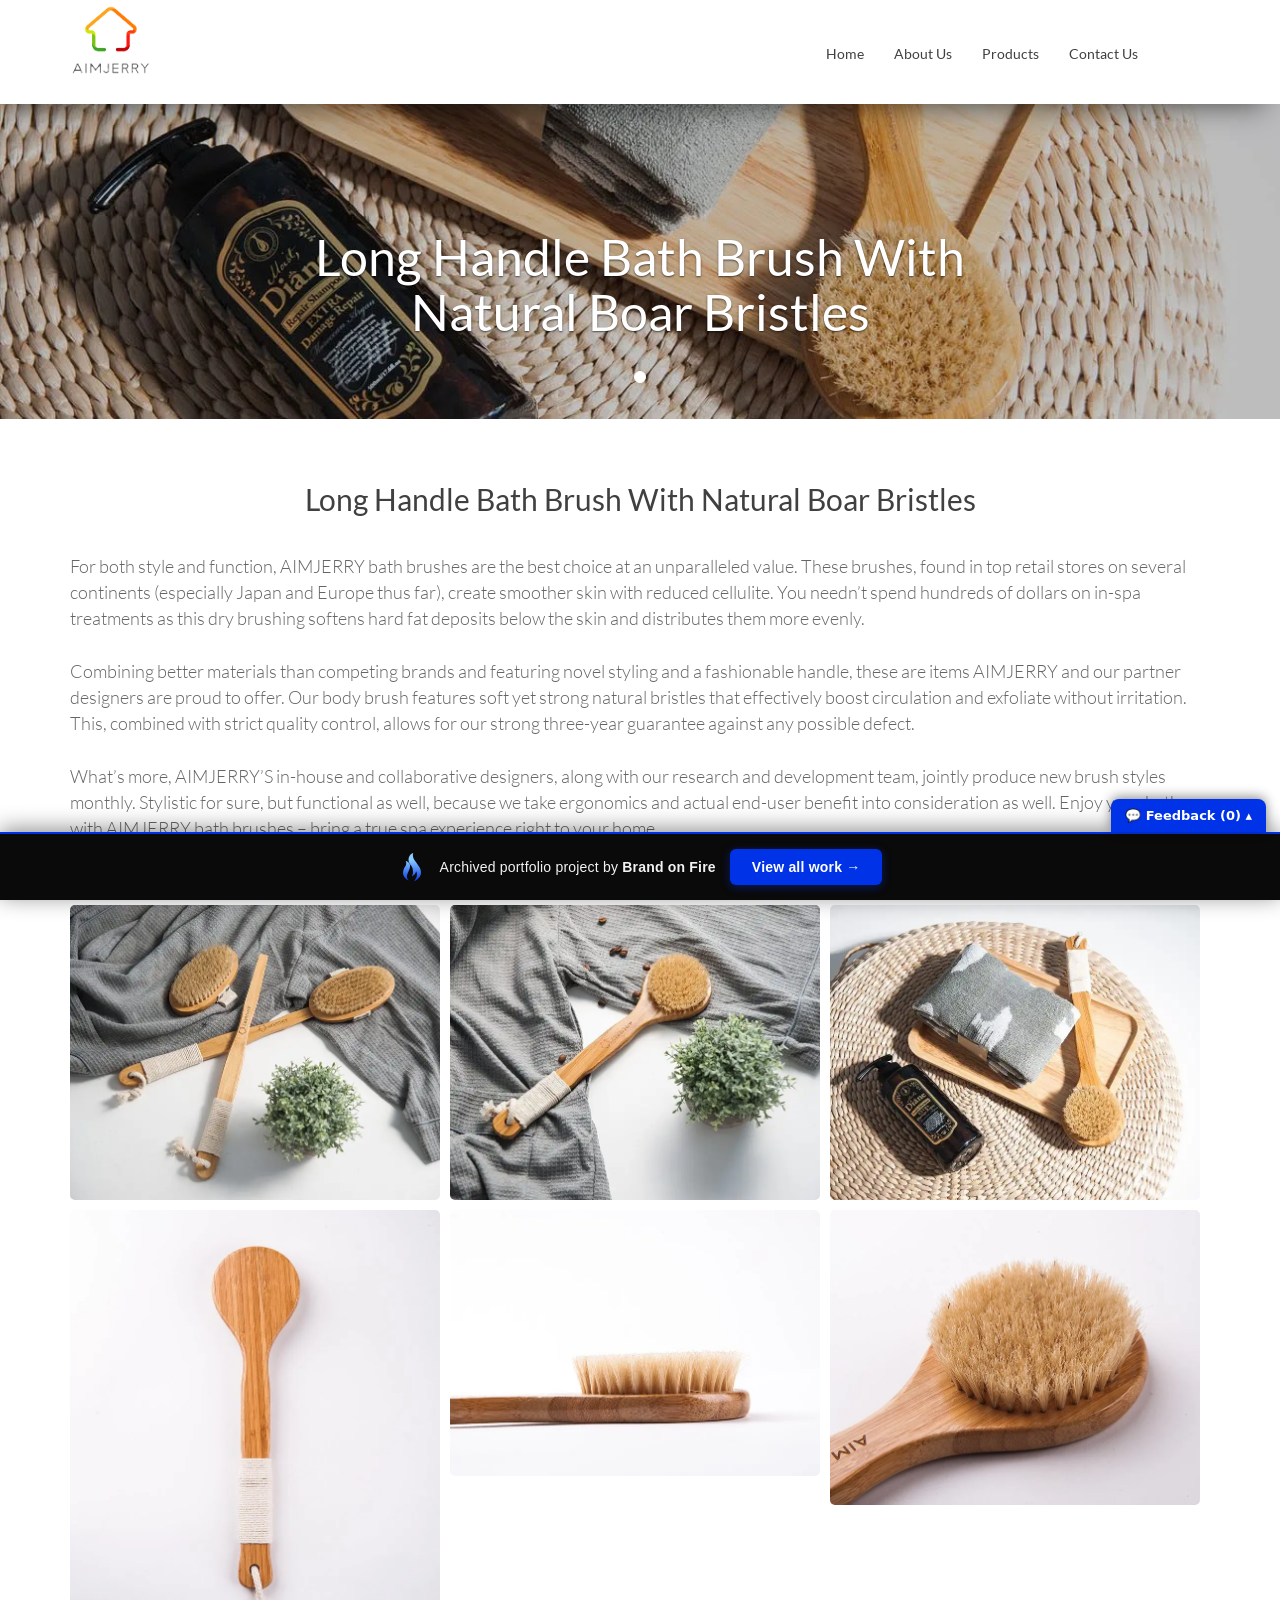
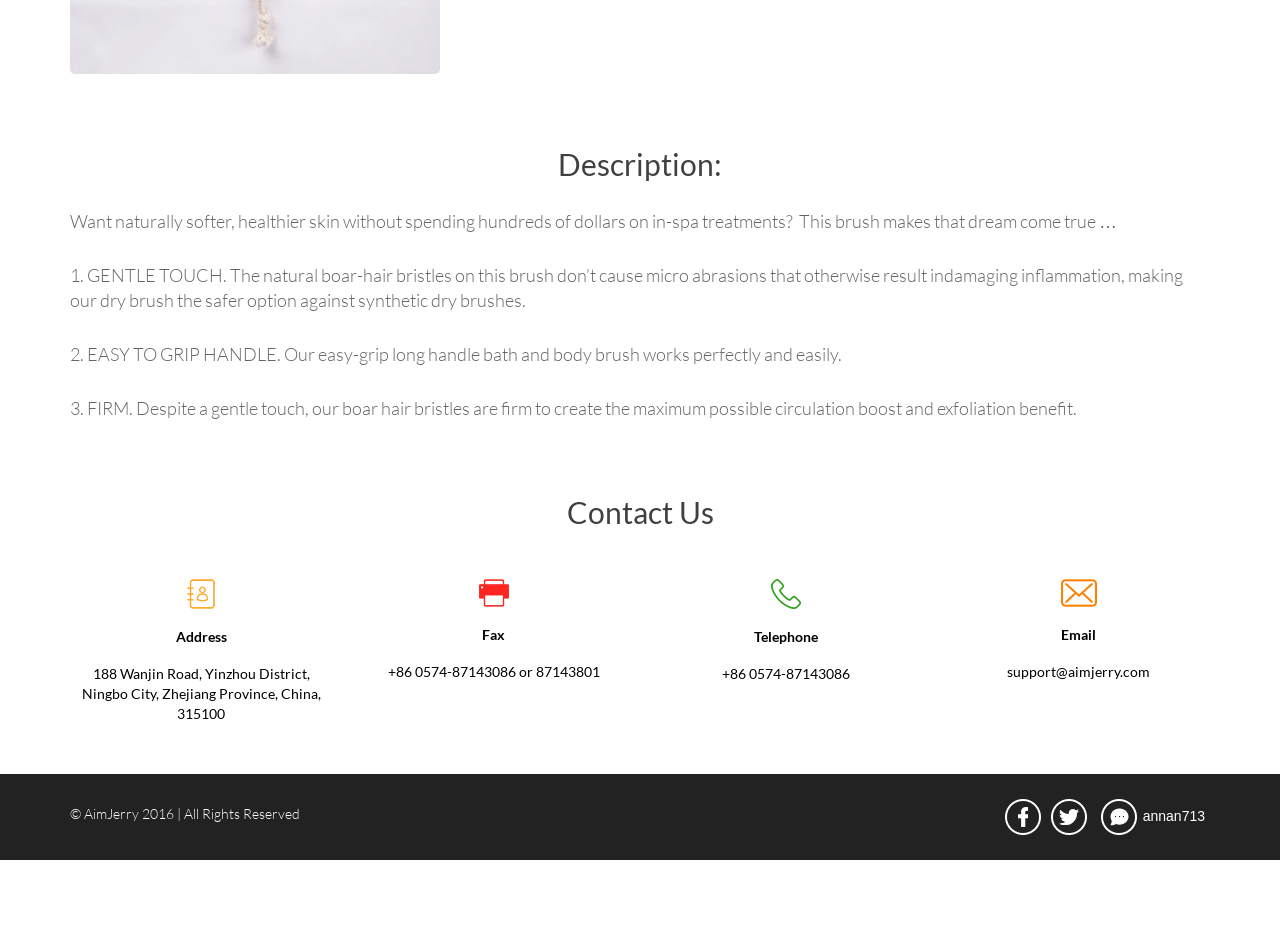
<file: long-handle-bath-brush-with-natural-boar-bristles/index.html>
<!doctype html><html lang="en-US" class="js" data-bofp="0"><head><meta name="robots" content="noindex, nofollow"><meta charset="UTF-8"><meta name="viewport" content="width=device-width, initial-scale=1"><link rel="profile" href="http://gmpg.org/xfn/11"><title>Long Handle Bath Brush With Natural Boar Bristles – Aimjerry</title><link rel="alternate" type="application/rss+xml" title="Aimjerry » Feed" href="../feed/"><link rel="alternate" type="application/rss+xml" title="Aimjerry » Comments Feed" href="../comments/feed/"><!--[if lt IE 10]><link rel='stylesheet' id='twentysixteen-ie-css'  href='../wp-content/themes/aimjerry/css/ie.css?ver=20160412' type='text/css' media='all' /><![endif]--><!--[if lt IE 9]><link rel='stylesheet' id='twentysixteen-ie8-css'  href='../wp-content/themes/aimjerry/css/ie8.css?ver=20160412' type='text/css' media='all' /><![endif]--><!--[if lt IE 8]><link rel='stylesheet' id='twentysixteen-ie7-css'  href='../wp-content/themes/aimjerry/css/ie7.css?ver=20160412' type='text/css' media='all' /><![endif]--><!--[if lt IE 9]><script type='text/javascript' src='../wp-content/themes/aimjerry/js/html5.js?ver=3.7.3'></script><![endif]--><link rel="https://api.w.org/" href="../wp-json/"><link rel="EditURI" type="application/rsd+xml" title="RSD" href="../xmlrpc.php?rsd"><link rel="wlwmanifest" type="application/wlwmanifest+xml" href="../wp-includes/wlwmanifest.xml"><meta name="generator" content="WordPress 4.6.1"><link rel="canonical" href="index.html"><link rel="shortlink" href="../?p=80"><link rel="alternate" type="application/json+oembed" href="../wp-json/oembed/1.0/embed?url=http%3A%2F%2Flocalhost%3A8571%2Flong-handle-bath-brush-with-natural-boar-bristles%2F"><link rel="alternate" type="text/xml+oembed" href="../wp-json/oembed/1.0/embed?url=http%3A%2F%2Flocalhost%3A8571%2Flong-handle-bath-brush-with-natural-boar-bristles%2F&amp;format=xml"><link rel="stylesheet" href="../style.css"><style>[data-bofp="1"]{background-color:rgb(255, 255, 255)!important;color:rgb(51, 51, 51)!important}[data-bofp="2"]{background-color:rgb(255, 255, 255)!important;color:rgb(51, 51, 51)!important}[data-bofp="3"]{background-color:rgb(34, 34, 34)!important;color:rgb(255, 255, 255)!important}[data-bofp="4"]{background-color:rgba(0, 0, 0, 0.7)!important;color:rgb(51, 51, 51)!important}</style><meta name="robots" content="noindex, nofollow"></head><body class="page page-id-80 page-template page-template-page-product page-template-page-product-php wp-custom-logo" id="myPage" data-spy="scroll" data-target=".navbar" data-offset="50" data-bofp="1"><nav class="navbar navbar-default navbar-fixed-top" data-bofp="2"><div class="container"><div class="navbar-header"><button type="button" class="navbar-toggle" data-toggle="collapse" data-target="#myNavbar"><span class="icon-bar"></span><span class="icon-bar"></span><span class="icon-bar"></span></button><a href="../index.html" class="custom-logo-link" rel="home" itemprop="url"><img width="99" height="86" src="../_a/c611ba00e1e3.png" class="custom-logo" alt="logo" itemprop="logo" decoding="sync"></a>            </div><div class="collapse navbar-collapse" id="myNavbar"><ul class="nav navbar-nav navbar-right" style="padding-left: 13px;"><li><form role="search" method="get" class="searchbox search-form" action="../index.html"><input type="search" placeholder="Search......" name="s" class="searchbox-input" onkeyup="buttonUp();" required=""><input type="submit" class="searchbox-submit" value="GO"><span class="searchbox-icon"><i class="fa fa-search"></i></span></form></li></ul><div class="menu-main-menu-container"><ul id="menu-main-menu" class="nav navbar-nav navbar-right"><li id="menu-item-24" class="menu-item menu-item-type-post_type menu-item-object-page menu-item-24"><a href="../index.html">Home</a></li><li id="menu-item-23" class="menu-item menu-item-type-post_type menu-item-object-page menu-item-23"><a href="../about-us/index.html">About Us</a></li><li id="menu-item-85" class="menu-item menu-item-type-custom menu-item-object-custom current-menu-ancestor current-menu-parent menu-item-has-children menu-item-85"><a href="../long-handle-bath-brush-with-natural-boar-bristles/index.html">Products</a><ul class="sub-menu"><li id="menu-item-84" class="menu-item menu-item-type-post_type menu-item-object-page menu-item-84"><a href="../soft-anti-slip-anti-mildew-bath-mat/index.html">Soft Anti-Slip Anti-Mildew Bath Mat</a></li><li id="menu-item-86" class="menu-item menu-item-type-post_type menu-item-object-page menu-item-86"><a href="../mildew-free-water-repellent-fabric-shower-curtain-hooks-included/index.html">Mildew-Free Water-Repellent Fabric Shower Curtain (Hooks Included)</a></li><li id="menu-item-87" class="menu-item menu-item-type-post_type menu-item-object-page current-menu-item page_item page-item-80 current_page_item menu-item-87"><a href="../long-handle-bath-brush-with-natural-boar-bristles/index.html">Long Handle Bath Brush With Natural Boar Bristles</a></li></ul></li><li id="menu-item-22" class="menu-item menu-item-type-post_type menu-item-object-page menu-item-22"><a href="../contact-us/index.html">Contact Us</a></li></ul></div></div></div></nav><section class="carousel margin-t96"><div class="container-fluid"><div id="myCarousel" class="carousel slide" data-ride="carousel"><ol class="carousel-indicators"><li data-target="#myCarousel" data-slide-to="0" class="active"></li></ol><div class="carousel-inner" role="listbox"><div class="item active"><img src="../_a/c582f869072f.webp" decoding="sync"><div class="carousel-caption"><h3>Long Handle Bath Brush With Natural Boar Bristles</h3><p></p></div></div></div></div></div></section><section class="anti-slip"><div class="container"><div class="row"><div class="col-md-12 text-center"><h3>Long Handle Bath Brush With Natural Boar Bristles</h3></div></div><div class="row"><div class="col-md-12"><p>For both style and function, AIMJERRY bath brushes are the best choice at an unparalleled value. These brushes, found in top retail stores on several continents (especially Japan and Europe thus far), create smoother skin with reduced cellulite. You needn’t spend hundreds of dollars on in-spa treatments as this dry brushing softens hard fat deposits below the skin and distributes them more evenly.</p><p>Combining better materials than competing brands and featuring novel styling and a fashionable handle, these are items AIMJERRY and our partner designers are proud to offer. Our body brush features soft yet strong natural bristles that effectively boost circulation and exfoliate without irritation. This, combined with strict quality control, allows for our strong three-year guarantee against any possible defect.</p><p>What’s more, AIMJERRY’S in-house and collaborative designers, along with our research and development team, jointly produce new brush styles monthly. Stylistic for sure, but functional as well, because we take ergonomics and actual end-user benefit into consideration as well. Enjoy your bath with AIMJERRY bath brushes – bring a true spa experience right to your home.</p><p>“Take a bath, enjoy the time.”</p><div id="foogallery-gallery-112" class="foogallery-container foogallery-default foogallery-link-image foogallery-lightbox-foobox-free spacing-width-10 hover-effect-plus  border-style-rounded alignment-center hover-caption-simple fbx-instance"><a href="#" data-attachment-id="113" class="fbx-link"><img src="../_a/cce2b835ed02.webp" width="370" height="272" decoding="sync"></a><a href="#" data-attachment-id="114" class="fbx-link"><img src="../_a/79fa66da9c3b.webp" width="370" height="272" decoding="sync"></a><a href="#" data-attachment-id="115" class="fbx-link"><img src="../_a/d8fa3d2de026.webp" width="370" height="272" decoding="sync"></a><a href="#" data-attachment-id="116" class="fbx-link"><img src="../_a/b4cca62cbc66.webp" width="370" height="272" decoding="sync"></a><a href="#" data-attachment-id="117" class="fbx-link"><img src="../_a/4aae995b5de6.webp" width="370" height="272" decoding="sync"></a><a href="#" data-attachment-id="118" class="fbx-link"><img src="../_a/63abdee6dc2c.webp" width="370" height="272" decoding="sync"></a></div><h3 style="text-align: center;">Description:</h3><p>Want naturally softer, healthier skin without spending hundreds of dollars on in-spa treatments?&nbsp; This brush makes that dream come true …</p><p>1. GENTLE TOUCH. The natural boar-hair bristles on this brush don’t cause micro abrasions that otherwise result indamaging inflammation, making our dry brush the safer option against synthetic dry brushes.</p><p>2. EASY TO GRIP HANDLE. Our easy-grip long handle bath and body brush works perfectly and easily.</p><p>3. FIRM. Despite a gentle touch, our boar hair bristles are firm to create the maximum possible circulation boost and exfoliation benefit.</p></div></div></div></section><section class="contact_us"><div class="container"><div class="row"><div class="col-md-12 text-center"><h3>Contact Us</h3></div></div><div class="row"><div class="col-md-3"><img src="../_a/de625a5c7b84.webp" alt="icon" decoding="sync"><h4>Address</h4><p>188 Wanjin Road, Yinzhou District, Ningbo City, Zhejiang Province, China, 315100</p></div><div class="col-md-3"><img src="../_a/636578c58f06.webp" decoding="sync"><h4>Fax</h4><p>+86 0574-87143086 or 87143801</p></div><div class="col-md-3"><img src="../_a/c263ae2e2f66.webp" decoding="sync"><h4>Telephone</h4><p>+86 0574-87143086 </p></div><div class="col-md-3"><img src="../_a/6a27906e0c2d.webp" decoding="sync"><h4>Email</h4><p>support@aimjerry.com </p></div></div></div></section><footer class="footr" data-bofp="3"><div class="container"><div class="row"><div class="col-md-6"><h5><section id="text-3" class="widget widget_text">			<div class="textwidget">© AimJerry 2016 | All Rights Reserved </div></section>                	</h5></div><div class="col-md-6"><section id="text-2" class="widget widget_text">			<div class="textwidget"><ul class="list-unstyled list-inline"><li><a title="Facebook" href="#"><img src="../_a/7c5c5f00a3b6.webp" decoding="sync"></a></li><li><a title="Twitter" href="#"><img src="../_a/cbd55fa90aa0.webp" decoding="sync"></a></li><li><img title="We Chat" src="../_a/26581091cebd.webp" decoding="sync"> annan713</li></ul></div></section>                </div></div></div></footer><span style="font-family:'foobox'; color:transparent; position:absolute; top:-1000em;">f</span><div class="fbx-modal fbx-1 fbx-rounded fbx-light fbx-mac fbx-chrome fbx-desktop fbx-landscape" tabindex="0" data-bofp="4"><div class="fbx-inner-spacer"></div><div class="fbx-loader"><div></div></div><div class="fbx-inner fbx-inner-shadow"><div class="fbx-stage"><div class="fbx-item-current"></div><div class="fbx-item-next"></div><div class="fbx-caption" style="display: none;"></div></div><a href="#prev" class="fbx-prev fbx-btn-transition fbx-btn-shadow"></a><div class="fbx-credit" style="display: none;"><a target="_blank" href="../long-handle-bath-brush-with-natural-boar-bristles/index.html"><em></em><span> FooBox</span></a></div><span class="fbx-count"></span><a href="#next" class="fbx-next fbx-btn-transition fbx-btn-shadow"></a><a href="#close" class="fbx-close fbx-btn-transition fbx-btn-shadow"></a></div></div><!-- bof-portfolio-bar --><a href="https://brandonfire.com/portfolio/" id="bof-portfolio-bar" rel="noopener" style="position:fixed;left:0;right:0;bottom:0;z-index:2147483647;display:flex;align-items:center;justify-content:center;gap:14px;flex-wrap:wrap;background:#0a0a0a;color:#ffffff !important;font-family:Inter,-apple-system,BlinkMacSystemFont,'Segoe UI',Roboto,Helvetica,Arial,sans-serif;font-size:14px;font-weight:500;line-height:1;letter-spacing:.2px;padding:15px 18px;text-decoration:none !important;box-shadow:0 -3px 22px rgba(0,0,0,.45);border-top:2px solid #0033e7;box-sizing:border-box;"><img src="[data-uri]" alt="" width="28" height="28" style="display:block;flex:0 0 auto;width:28px;height:28px;"><span style="opacity:.95;color:#fff;">Archived portfolio project by <strong style="font-weight:700;color:#fff;">Brand&nbsp;on&nbsp;Fire</strong></span><span style="background:#0033e7;color:#fff;padding:11px 22px;border-radius:6px;font-weight:700;font-size:14px;white-space:nowrap;box-shadow:0 2px 10px rgba(0,51,231,.4);">View&nbsp;all&nbsp;work&nbsp;&rarr;</span></a><script>(function(){function p(){var b=document.getElementById("bof-portfolio-bar");if(b&&document.body)document.body.style.setProperty("padding-bottom",b.offsetHeight+"px","important");}if(document.readyState!=="loading")p();else document.addEventListener("DOMContentLoaded",p);window.addEventListener("resize",p);})();</script><script>/* Brand on Fire portfolio feedback collector. One shared origin (brand-on-fire.github.io) => one shared
   localStorage; every comment is stamped with the site + page it was written on. Shadow DOM so the host
   site's CSS / pointer-events:none can't touch it. "Export all" copies everything for Claude. */
(function () {
  var K = 'bof_feedback', D = document;
  if (D.getElementById('bof-fb-host')) return;
  function L() { try { return JSON.parse(localStorage.getItem(K)) || []; } catch (e) { return []; } }
  function SV(a) { try { localStorage.setItem(K, JSON.stringify(a)); } catch (e) {} }
  function slug() { var p = location.pathname.split('/').filter(Boolean); return p[0] || '(home)'; }
  function pagePath() { var p = location.pathname.split('/').filter(Boolean); return '/' + p.slice(1).join('/') + (p.length > 1 ? '/' : ''); }
  function draftKey() { return 'bof_fb_draft'; }     // one global draft so an in-progress comment survives navigation
  function barH() { var b = D.getElementById('bof-portfolio-bar'); return b ? b.offsetHeight : 0; }
  function sync() { try { fetch('http://localhost:8799/sync', { method: 'POST', headers: { 'Content-Type': 'text/plain' }, body: JSON.stringify(L()), keepalive: true }).catch(function () {}); } catch (e) {} }
  function counts() { var a = L(), s = slug(), here = a.filter(function (c) { return c.site === s; }).length; return { here: here, total: a.length }; }
  var open = localStorage.getItem('bof_fb_open') === '1';

  var host = D.createElement('div'); host.id = 'bof-fb-host';
  host.style.cssText = 'all:initial;position:fixed;left:0;right:0;bottom:0;z-index:2147483647;pointer-events:none';
  var R = host.attachShadow({ mode: 'open' });
  R.innerHTML =
    '<style>' +
    ':host{all:initial}div,textarea,button,span,b{box-sizing:border-box;font-family:Inter,system-ui,-apple-system,"Segoe UI",Arial,sans-serif;margin:0}' +
    '.tog{position:fixed;right:14px;background:#0033e7;color:#fff;font-weight:700;font-size:13px;padding:9px 14px;border-radius:8px 8px 0 0;cursor:pointer;box-shadow:0 -2px 12px rgba(0,0,0,.45);pointer-events:auto;user-select:none}' +
    '.pan{position:fixed;left:0;right:0;background:#0a0a0a;border-top:2px solid #0033e7;height:158px;padding:8px 12px 10px;display:none;pointer-events:auto}' +
    '.pan.open{display:block}' +
    '.hd{display:flex;align-items:center;gap:8px;color:#fff;font-size:12.5px;margin-bottom:6px}' +
    '.hd b{color:#8bccff;font-weight:700}.hd .pg{color:#9aa3b2}' +
    'textarea{display:block;width:100%;height:74px;background:#16181d;color:#fff;border:1px solid #2a2d35;border-radius:6px;padding:8px;font-size:13px;line-height:1.4;resize:none;pointer-events:auto;-webkit-user-select:text;user-select:text;outline:none}' +
    'textarea:focus{border-color:#0033e7}' +
    '.row{display:flex;gap:8px;align-items:center;margin-top:7px}' +
    'button{border:0;border-radius:6px;padding:8px 14px;font-weight:700;font-size:13px;cursor:pointer;pointer-events:auto}' +
    '.save{background:#0033e7;color:#fff}.exp{background:#16181d;color:#8bccff;border:1px solid #2a2d35}.undo{background:transparent;color:#888;font-weight:600;font-size:12px;padding:6px}' +
    '.st{color:#9aa3b2;font-size:12px;margin-left:auto}' +
    '</style>' +
    '<div class="tog" id="tog"></div>' +
    '<div class="pan" id="pan">' +
    '<div class="hd">Commenting on <b id="site"></b><span class="pg" id="pg"></span></div>' +
    '<textarea id="ta" placeholder="Type feedback for THIS page, then Save…"></textarea>' +
    '<div class="row"><button class="save" id="save">Save</button><button class="undo" id="undo">Undo last</button><button class="exp" id="exp">Export all</button><span class="st" id="st"></span></div>' +
    '</div>';
  D.body.appendChild(host);

  var tog = R.getElementById('tog'), pan = R.getElementById('pan'), ta = R.getElementById('ta');
  R.getElementById('site').textContent = slug();
  R.getElementById('pg').textContent = pagePath();
  ta.value = localStorage.getItem(draftKey()) || '';
  ta.addEventListener('input', function () { localStorage.setItem(draftKey(), ta.value); });
  function refresh() {
    var h = barH(), c = counts();
    pan.style.bottom = h + 'px'; pan.classList.toggle('open', open);
    tog.style.bottom = (open ? 158 + h : h) + 'px';
    tog.textContent = '💬 Feedback (' + c.total + ') ' + (open ? '▾' : '▴');
    R.getElementById('st').textContent = c.here + ' on this site · ' + c.total + ' total';
  }
  tog.addEventListener('click', function () { open = !open; localStorage.setItem('bof_fb_open', open ? '1' : '0'); refresh(); if (open) setTimeout(function () { ta.focus(); }, 0); });
  R.getElementById('save').addEventListener('click', function () {
    var t = ta.value.trim(); if (!t) return;
    var a = L(); a.push({ site: slug(), page: location.pathname, text: t, ts: new Date().toISOString() }); SV(a);
    ta.value = ''; localStorage.removeItem(draftKey()); refresh(); sync();
    var b = R.getElementById('save'); b.textContent = 'Saved ✓ ' + slug(); setTimeout(function () { b.textContent = 'Save'; }, 1100);
  });
  R.getElementById('undo').addEventListener('click', function () {
    var a = L(); if (!a.length) return; var last = a.pop(); SV(a); refresh(); sync();
    var b = R.getElementById('undo'); b.textContent = 'removed'; setTimeout(function () { b.textContent = 'Undo last'; }, 900);
  });
  R.getElementById('exp').addEventListener('click', function () {
    var a = L(); if (!a.length) { alert('No comments saved yet.'); return; }
    var txt = 'PORTFOLIO FEEDBACK (' + a.length + ' comments)\n\n' + a.map(function (c) { return '[' + c.site + c.page + ']\n' + c.text; }).join('\n\n');
    if (navigator.clipboard && navigator.clipboard.writeText) navigator.clipboard.writeText(txt).then(function () { alert('Copied ' + a.length + ' comments — paste to Claude.'); }, function () { window.prompt('Copy all (Cmd+C):', txt); });
    else window.prompt('Copy all (Cmd+C):', txt);
  });
  window.addEventListener('resize', refresh);
  if (D.readyState !== 'loading') { refresh(); sync(); } else D.addEventListener('DOMContentLoaded', function () { refresh(); sync(); });
})();
</script><!-- /bof-portfolio-bar --></body></html>
</file>
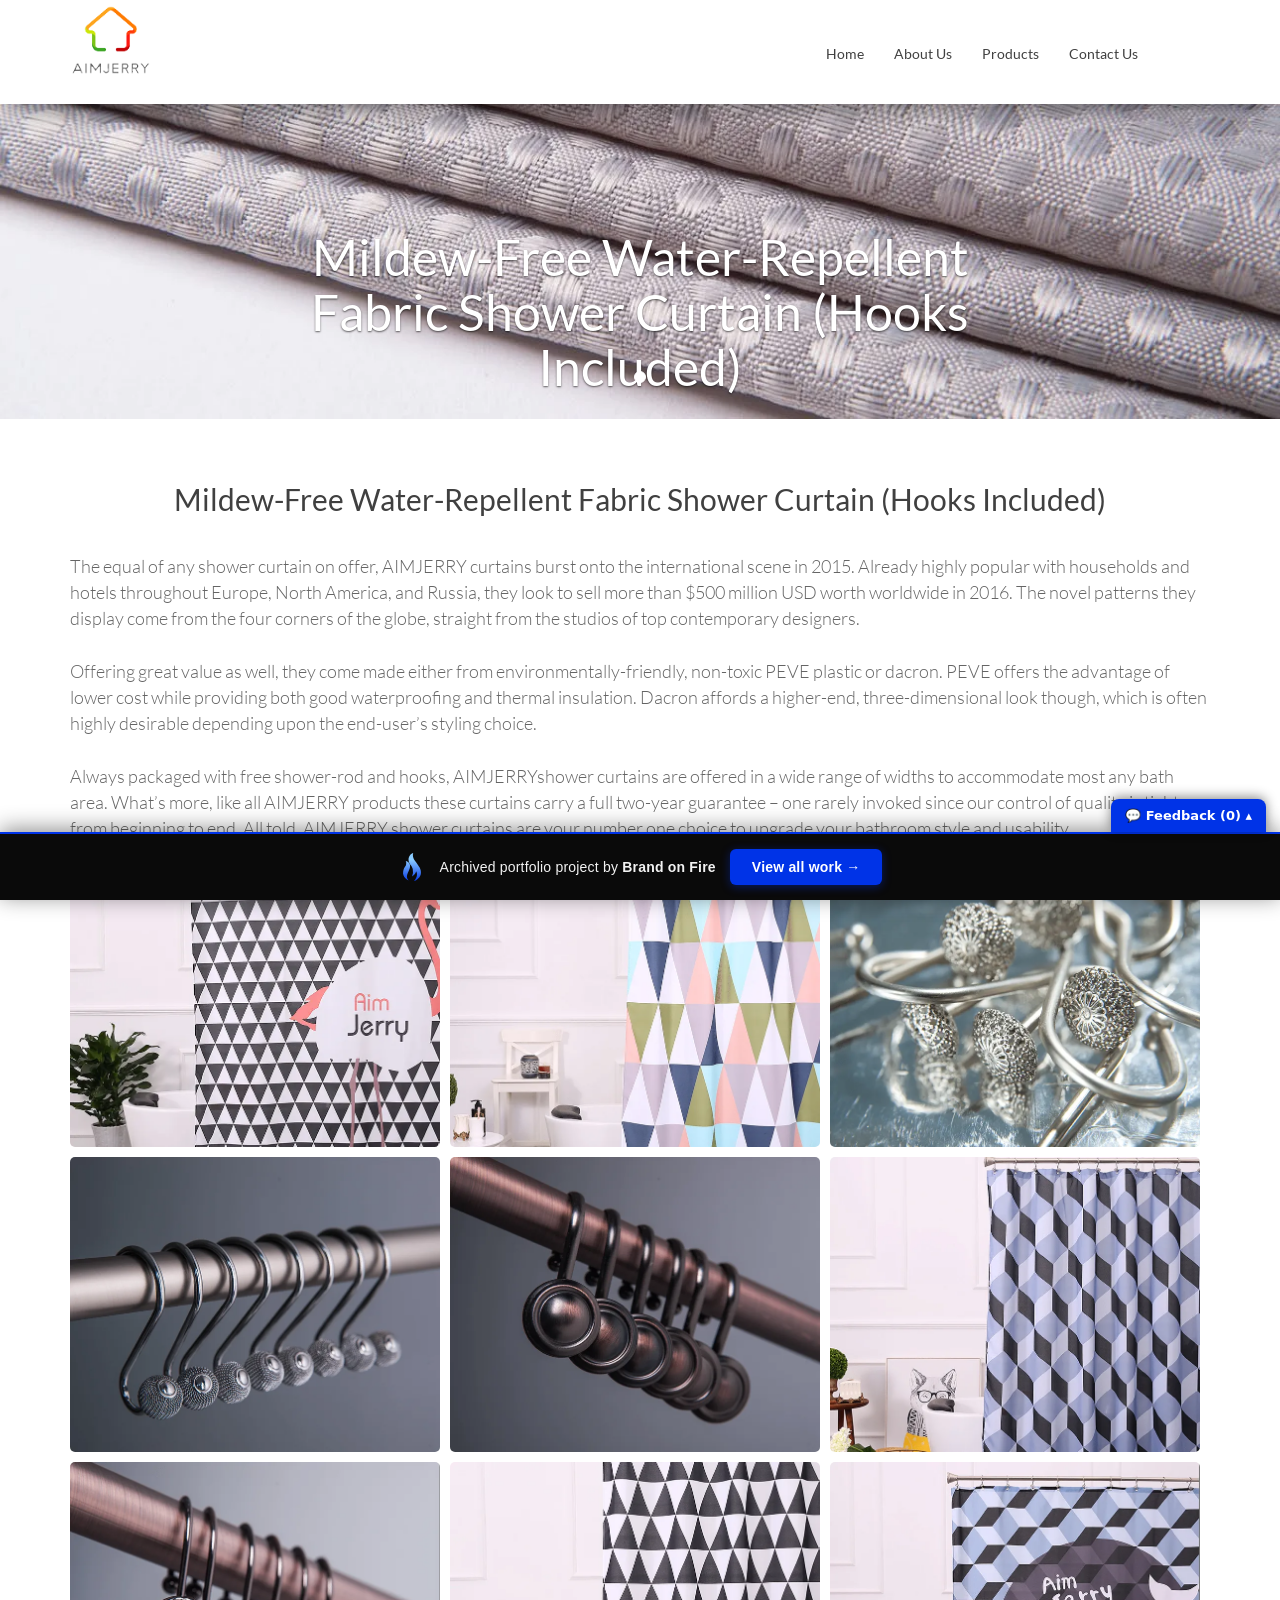
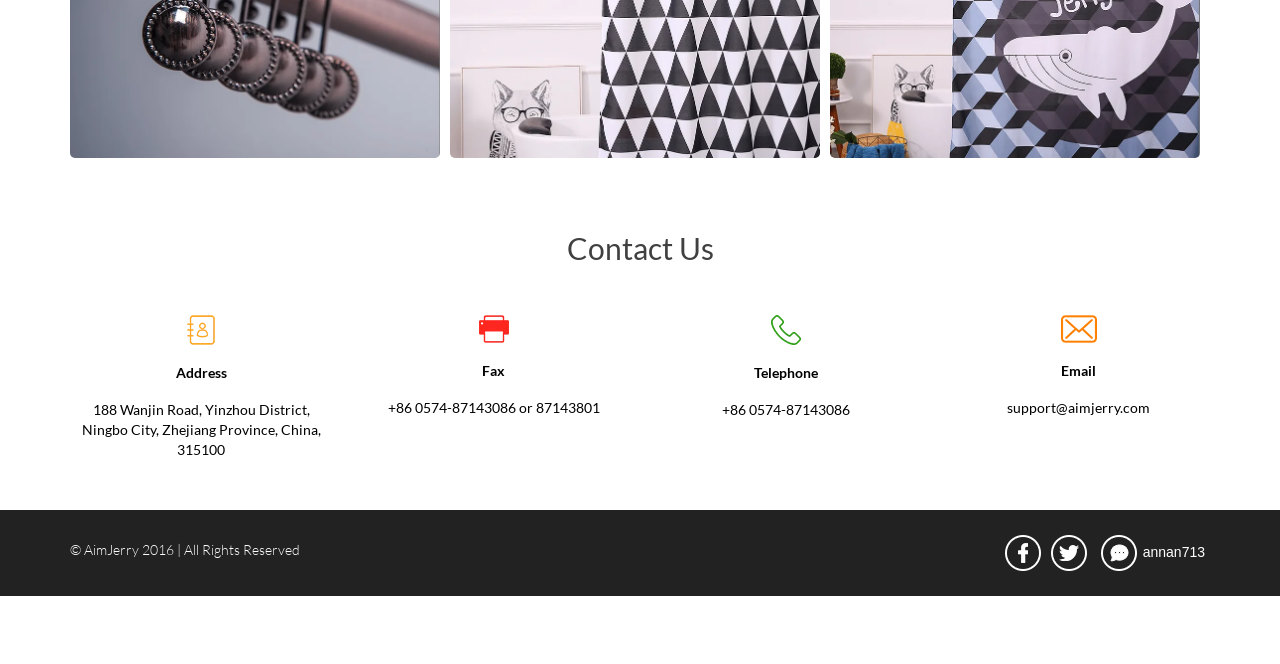
<file: mildew-free-water-repellent-fabric-shower-curtain-hooks-included/index.html>
<!doctype html><html lang="en-US" class="js" data-bofp="0"><head><meta name="robots" content="noindex, nofollow"><meta charset="UTF-8"><meta name="viewport" content="width=device-width, initial-scale=1"><link rel="profile" href="http://gmpg.org/xfn/11"><title>Mildew-Free Water-Repellent Fabric Shower Curtain (Hooks Included) – Aimjerry</title><link rel="alternate" type="application/rss+xml" title="Aimjerry » Feed" href="../feed/"><link rel="alternate" type="application/rss+xml" title="Aimjerry » Comments Feed" href="../comments/feed/"><!--[if lt IE 10]><link rel='stylesheet' id='twentysixteen-ie-css'  href='../wp-content/themes/aimjerry/css/ie.css?ver=20160412' type='text/css' media='all' /><![endif]--><!--[if lt IE 9]><link rel='stylesheet' id='twentysixteen-ie8-css'  href='../wp-content/themes/aimjerry/css/ie8.css?ver=20160412' type='text/css' media='all' /><![endif]--><!--[if lt IE 8]><link rel='stylesheet' id='twentysixteen-ie7-css'  href='../wp-content/themes/aimjerry/css/ie7.css?ver=20160412' type='text/css' media='all' /><![endif]--><!--[if lt IE 9]><script type='text/javascript' src='../wp-content/themes/aimjerry/js/html5.js?ver=3.7.3'></script><![endif]--><link rel="https://api.w.org/" href="../wp-json/"><link rel="EditURI" type="application/rsd+xml" title="RSD" href="../xmlrpc.php?rsd"><link rel="wlwmanifest" type="application/wlwmanifest+xml" href="../wp-includes/wlwmanifest.xml"><meta name="generator" content="WordPress 4.6.1"><link rel="canonical" href="index.html"><link rel="shortlink" href="../?p=82"><link rel="alternate" type="application/json+oembed" href="../wp-json/oembed/1.0/embed?url=http%3A%2F%2Flocalhost%3A8571%2Fmildew-free-water-repellent-fabric-shower-curtain-hooks-included%2F"><link rel="alternate" type="text/xml+oembed" href="../wp-json/oembed/1.0/embed?url=http%3A%2F%2Flocalhost%3A8571%2Fmildew-free-water-repellent-fabric-shower-curtain-hooks-included%2F&amp;format=xml"><link rel="stylesheet" href="../style.css"><style>[data-bofp="1"]{background-color:rgb(255, 255, 255)!important;color:rgb(51, 51, 51)!important}[data-bofp="2"]{background-color:rgb(255, 255, 255)!important;color:rgb(51, 51, 51)!important}[data-bofp="3"]{background-color:rgb(34, 34, 34)!important;color:rgb(255, 255, 255)!important}[data-bofp="4"]{background-color:rgba(0, 0, 0, 0.7)!important;color:rgb(51, 51, 51)!important}</style><meta name="robots" content="noindex, nofollow"></head><body class="page page-id-82 page-template page-template-page-product page-template-page-product-php wp-custom-logo" id="myPage" data-spy="scroll" data-target=".navbar" data-offset="50" data-bofp="1"><nav class="navbar navbar-default navbar-fixed-top" data-bofp="2"><div class="container"><div class="navbar-header"><button type="button" class="navbar-toggle" data-toggle="collapse" data-target="#myNavbar"><span class="icon-bar"></span><span class="icon-bar"></span><span class="icon-bar"></span></button><a href="../index.html" class="custom-logo-link" rel="home" itemprop="url"><img width="99" height="86" src="../_a/c611ba00e1e3.png" class="custom-logo" alt="logo" itemprop="logo" decoding="sync"></a>            </div><div class="collapse navbar-collapse" id="myNavbar"><ul class="nav navbar-nav navbar-right" style="padding-left: 13px;"><li><form role="search" method="get" class="searchbox search-form" action="../index.html"><input type="search" placeholder="Search......" name="s" class="searchbox-input" onkeyup="buttonUp();" required=""><input type="submit" class="searchbox-submit" value="GO"><span class="searchbox-icon"><i class="fa fa-search"></i></span></form></li></ul><div class="menu-main-menu-container"><ul id="menu-main-menu" class="nav navbar-nav navbar-right"><li id="menu-item-24" class="menu-item menu-item-type-post_type menu-item-object-page menu-item-24"><a href="../index.html">Home</a></li><li id="menu-item-23" class="menu-item menu-item-type-post_type menu-item-object-page menu-item-23"><a href="../about-us/index.html">About Us</a></li><li id="menu-item-85" class="menu-item menu-item-type-custom menu-item-object-custom current-menu-ancestor current-menu-parent menu-item-has-children menu-item-85"><a href="../mildew-free-water-repellent-fabric-shower-curtain-hooks-included/index.html">Products</a><ul class="sub-menu"><li id="menu-item-84" class="menu-item menu-item-type-post_type menu-item-object-page menu-item-84"><a href="../soft-anti-slip-anti-mildew-bath-mat/index.html">Soft Anti-Slip Anti-Mildew Bath Mat</a></li><li id="menu-item-86" class="menu-item menu-item-type-post_type menu-item-object-page current-menu-item page_item page-item-82 current_page_item menu-item-86"><a href="../mildew-free-water-repellent-fabric-shower-curtain-hooks-included/index.html">Mildew-Free Water-Repellent Fabric Shower Curtain (Hooks Included)</a></li><li id="menu-item-87" class="menu-item menu-item-type-post_type menu-item-object-page menu-item-87"><a href="../long-handle-bath-brush-with-natural-boar-bristles/index.html">Long Handle Bath Brush With Natural Boar Bristles</a></li></ul></li><li id="menu-item-22" class="menu-item menu-item-type-post_type menu-item-object-page menu-item-22"><a href="../contact-us/index.html">Contact Us</a></li></ul></div></div></div></nav><section class="carousel margin-t96"><div class="container-fluid"><div id="myCarousel" class="carousel slide" data-ride="carousel"><ol class="carousel-indicators"><li data-target="#myCarousel" data-slide-to="0" class="active"></li></ol><div class="carousel-inner" role="listbox"><div class="item active"><img src="../_a/4751b0601e81.webp" decoding="sync"><div class="carousel-caption"><h3>Mildew-Free Water-Repellent Fabric Shower Curtain (Hooks Included)</h3><p></p></div></div></div></div></div></section><section class="anti-slip"><div class="container"><div class="row"><div class="col-md-12 text-center"><h3>Mildew-Free Water-Repellent Fabric Shower Curtain (Hooks Included)</h3></div></div><div class="row"><div class="col-md-12"><p>The equal of any shower curtain on offer, AIMJERRY curtains burst onto the international scene in 2015. Already highly popular with households and hotels throughout Europe, North America, and Russia, they look to sell more than $500 million USD worth worldwide in 2016. The novel patterns they display come from the four corners of the globe, straight from the studios of top contemporary designers. </p><p>Offering great value as well, they come made either from environmentally-friendly, non-toxic PEVE plastic or dacron. PEVE offers the advantage of lower cost while providing both good waterproofing and thermal insulation. Dacron affords a higher-end, three-dimensional look though, which is often highly desirable depending upon the end-user’s styling choice.</p><p>Always packaged with free shower-rod and hooks, AIMJERRYshower curtains are offered in a wide range of widths to accommodate most any bath area. What’s more, like all AIMJERRY products these curtains carry a full two-year guarantee – one rarely invoked since our control of quality is tight from beginning to end. All told, AIMJERRY shower curtains are your number one choice to upgrade your bathroom style and usability.</p><div id="foogallery-gallery-89" class="foogallery-container foogallery-default foogallery-link-image foogallery-lightbox-foobox-free spacing-width-10 hover-effect-plus  border-style-rounded alignment-center hover-caption-simple fbx-instance"><a href="#" data-attachment-id="90" class="fbx-link"><img src="../_a/c061c7717bdb.webp" width="370" height="272" decoding="sync"></a><a href="#" data-attachment-id="91" class="fbx-link"><img src="../_a/d2f139b266f5.webp" width="370" height="272" decoding="sync"></a><a href="#" data-attachment-id="92" class="fbx-link"><img src="../_a/43b6fc8a3494.webp" width="370" height="272" decoding="sync"></a><a href="#" data-attachment-id="93" class="fbx-link"><img src="../_a/86af46c7f36d.webp" width="370" height="272" decoding="sync"></a><a href="#" data-attachment-id="94" class="fbx-link"><img src="../_a/3fa1eea73b1d.webp" width="370" height="272" decoding="sync"></a><a href="#" data-attachment-id="95" class="fbx-link"><img src="../_a/dd636761234d.webp" width="370" height="272" decoding="sync"></a><a href="#" data-attachment-id="96" class="fbx-link"><img src="../_a/ced0005a77bd.webp" width="370" height="272" decoding="sync"></a><a href="#" data-attachment-id="97" class="fbx-link"><img src="../_a/bb93c7378ec1.webp" width="370" height="272" decoding="sync"></a><a href="#" data-attachment-id="98" class="fbx-link"><img src="../_a/8c604df33977.webp" width="370" height="272" decoding="sync"></a></div></div></div></div></section><section class="contact_us"><div class="container"><div class="row"><div class="col-md-12 text-center"><h3>Contact Us</h3></div></div><div class="row"><div class="col-md-3"><img src="../_a/de625a5c7b84.webp" alt="icon" decoding="sync"><h4>Address</h4><p>188 Wanjin Road, Yinzhou District, Ningbo City, Zhejiang Province, China, 315100</p></div><div class="col-md-3"><img src="../_a/636578c58f06.webp" decoding="sync"><h4>Fax</h4><p>+86 0574-87143086 or 87143801</p></div><div class="col-md-3"><img src="../_a/c263ae2e2f66.webp" decoding="sync"><h4>Telephone</h4><p>+86 0574-87143086 </p></div><div class="col-md-3"><img src="../_a/6a27906e0c2d.webp" decoding="sync"><h4>Email</h4><p>support@aimjerry.com </p></div></div></div></section><footer class="footr" data-bofp="3"><div class="container"><div class="row"><div class="col-md-6"><h5><section id="text-3" class="widget widget_text">			<div class="textwidget">© AimJerry 2016 | All Rights Reserved </div></section>                	</h5></div><div class="col-md-6"><section id="text-2" class="widget widget_text">			<div class="textwidget"><ul class="list-unstyled list-inline"><li><a title="Facebook" href="#"><img src="../_a/7c5c5f00a3b6.webp" decoding="sync"></a></li><li><a title="Twitter" href="#"><img src="../_a/cbd55fa90aa0.webp" decoding="sync"></a></li><li><img title="We Chat" src="../_a/26581091cebd.webp" decoding="sync"> annan713</li></ul></div></section>                </div></div></div></footer><span style="font-family:'foobox'; color:transparent; position:absolute; top:-1000em;">f</span><div class="fbx-modal fbx-1 fbx-rounded fbx-light fbx-mac fbx-chrome fbx-desktop fbx-landscape" tabindex="0" data-bofp="4"><div class="fbx-inner-spacer"></div><div class="fbx-loader"><div></div></div><div class="fbx-inner fbx-inner-shadow"><div class="fbx-stage"><div class="fbx-item-current"></div><div class="fbx-item-next"></div><div class="fbx-caption" style="display: none;"></div></div><a href="#prev" class="fbx-prev fbx-btn-transition fbx-btn-shadow"></a><div class="fbx-credit" style="display: none;"><a target="_blank" href="../mildew-free-water-repellent-fabric-shower-curtain-hooks-included/index.html"><em></em><span> FooBox</span></a></div><span class="fbx-count"></span><a href="#next" class="fbx-next fbx-btn-transition fbx-btn-shadow"></a><a href="#close" class="fbx-close fbx-btn-transition fbx-btn-shadow"></a></div></div><!-- bof-portfolio-bar --><a href="https://brandonfire.com/portfolio/" id="bof-portfolio-bar" rel="noopener" style="position:fixed;left:0;right:0;bottom:0;z-index:2147483647;display:flex;align-items:center;justify-content:center;gap:14px;flex-wrap:wrap;background:#0a0a0a;color:#ffffff !important;font-family:Inter,-apple-system,BlinkMacSystemFont,'Segoe UI',Roboto,Helvetica,Arial,sans-serif;font-size:14px;font-weight:500;line-height:1;letter-spacing:.2px;padding:15px 18px;text-decoration:none !important;box-shadow:0 -3px 22px rgba(0,0,0,.45);border-top:2px solid #0033e7;box-sizing:border-box;"><img src="[data-uri]" alt="" width="28" height="28" style="display:block;flex:0 0 auto;width:28px;height:28px;"><span style="opacity:.95;color:#fff;">Archived portfolio project by <strong style="font-weight:700;color:#fff;">Brand&nbsp;on&nbsp;Fire</strong></span><span style="background:#0033e7;color:#fff;padding:11px 22px;border-radius:6px;font-weight:700;font-size:14px;white-space:nowrap;box-shadow:0 2px 10px rgba(0,51,231,.4);">View&nbsp;all&nbsp;work&nbsp;&rarr;</span></a><script>(function(){function p(){var b=document.getElementById("bof-portfolio-bar");if(b&&document.body)document.body.style.setProperty("padding-bottom",b.offsetHeight+"px","important");}if(document.readyState!=="loading")p();else document.addEventListener("DOMContentLoaded",p);window.addEventListener("resize",p);})();</script><script>/* Brand on Fire portfolio feedback collector. One shared origin (brand-on-fire.github.io) => one shared
   localStorage; every comment is stamped with the site + page it was written on. Shadow DOM so the host
   site's CSS / pointer-events:none can't touch it. "Export all" copies everything for Claude. */
(function () {
  var K = 'bof_feedback', D = document;
  if (D.getElementById('bof-fb-host')) return;
  function L() { try { return JSON.parse(localStorage.getItem(K)) || []; } catch (e) { return []; } }
  function SV(a) { try { localStorage.setItem(K, JSON.stringify(a)); } catch (e) {} }
  function slug() { var p = location.pathname.split('/').filter(Boolean); return p[0] || '(home)'; }
  function pagePath() { var p = location.pathname.split('/').filter(Boolean); return '/' + p.slice(1).join('/') + (p.length > 1 ? '/' : ''); }
  function draftKey() { return 'bof_fb_draft'; }     // one global draft so an in-progress comment survives navigation
  function barH() { var b = D.getElementById('bof-portfolio-bar'); return b ? b.offsetHeight : 0; }
  function sync() { try { fetch('http://localhost:8799/sync', { method: 'POST', headers: { 'Content-Type': 'text/plain' }, body: JSON.stringify(L()), keepalive: true }).catch(function () {}); } catch (e) {} }
  function counts() { var a = L(), s = slug(), here = a.filter(function (c) { return c.site === s; }).length; return { here: here, total: a.length }; }
  var open = localStorage.getItem('bof_fb_open') === '1';

  var host = D.createElement('div'); host.id = 'bof-fb-host';
  host.style.cssText = 'all:initial;position:fixed;left:0;right:0;bottom:0;z-index:2147483647;pointer-events:none';
  var R = host.attachShadow({ mode: 'open' });
  R.innerHTML =
    '<style>' +
    ':host{all:initial}div,textarea,button,span,b{box-sizing:border-box;font-family:Inter,system-ui,-apple-system,"Segoe UI",Arial,sans-serif;margin:0}' +
    '.tog{position:fixed;right:14px;background:#0033e7;color:#fff;font-weight:700;font-size:13px;padding:9px 14px;border-radius:8px 8px 0 0;cursor:pointer;box-shadow:0 -2px 12px rgba(0,0,0,.45);pointer-events:auto;user-select:none}' +
    '.pan{position:fixed;left:0;right:0;background:#0a0a0a;border-top:2px solid #0033e7;height:158px;padding:8px 12px 10px;display:none;pointer-events:auto}' +
    '.pan.open{display:block}' +
    '.hd{display:flex;align-items:center;gap:8px;color:#fff;font-size:12.5px;margin-bottom:6px}' +
    '.hd b{color:#8bccff;font-weight:700}.hd .pg{color:#9aa3b2}' +
    'textarea{display:block;width:100%;height:74px;background:#16181d;color:#fff;border:1px solid #2a2d35;border-radius:6px;padding:8px;font-size:13px;line-height:1.4;resize:none;pointer-events:auto;-webkit-user-select:text;user-select:text;outline:none}' +
    'textarea:focus{border-color:#0033e7}' +
    '.row{display:flex;gap:8px;align-items:center;margin-top:7px}' +
    'button{border:0;border-radius:6px;padding:8px 14px;font-weight:700;font-size:13px;cursor:pointer;pointer-events:auto}' +
    '.save{background:#0033e7;color:#fff}.exp{background:#16181d;color:#8bccff;border:1px solid #2a2d35}.undo{background:transparent;color:#888;font-weight:600;font-size:12px;padding:6px}' +
    '.st{color:#9aa3b2;font-size:12px;margin-left:auto}' +
    '</style>' +
    '<div class="tog" id="tog"></div>' +
    '<div class="pan" id="pan">' +
    '<div class="hd">Commenting on <b id="site"></b><span class="pg" id="pg"></span></div>' +
    '<textarea id="ta" placeholder="Type feedback for THIS page, then Save…"></textarea>' +
    '<div class="row"><button class="save" id="save">Save</button><button class="undo" id="undo">Undo last</button><button class="exp" id="exp">Export all</button><span class="st" id="st"></span></div>' +
    '</div>';
  D.body.appendChild(host);

  var tog = R.getElementById('tog'), pan = R.getElementById('pan'), ta = R.getElementById('ta');
  R.getElementById('site').textContent = slug();
  R.getElementById('pg').textContent = pagePath();
  ta.value = localStorage.getItem(draftKey()) || '';
  ta.addEventListener('input', function () { localStorage.setItem(draftKey(), ta.value); });
  function refresh() {
    var h = barH(), c = counts();
    pan.style.bottom = h + 'px'; pan.classList.toggle('open', open);
    tog.style.bottom = (open ? 158 + h : h) + 'px';
    tog.textContent = '💬 Feedback (' + c.total + ') ' + (open ? '▾' : '▴');
    R.getElementById('st').textContent = c.here + ' on this site · ' + c.total + ' total';
  }
  tog.addEventListener('click', function () { open = !open; localStorage.setItem('bof_fb_open', open ? '1' : '0'); refresh(); if (open) setTimeout(function () { ta.focus(); }, 0); });
  R.getElementById('save').addEventListener('click', function () {
    var t = ta.value.trim(); if (!t) return;
    var a = L(); a.push({ site: slug(), page: location.pathname, text: t, ts: new Date().toISOString() }); SV(a);
    ta.value = ''; localStorage.removeItem(draftKey()); refresh(); sync();
    var b = R.getElementById('save'); b.textContent = 'Saved ✓ ' + slug(); setTimeout(function () { b.textContent = 'Save'; }, 1100);
  });
  R.getElementById('undo').addEventListener('click', function () {
    var a = L(); if (!a.length) return; var last = a.pop(); SV(a); refresh(); sync();
    var b = R.getElementById('undo'); b.textContent = 'removed'; setTimeout(function () { b.textContent = 'Undo last'; }, 900);
  });
  R.getElementById('exp').addEventListener('click', function () {
    var a = L(); if (!a.length) { alert('No comments saved yet.'); return; }
    var txt = 'PORTFOLIO FEEDBACK (' + a.length + ' comments)\n\n' + a.map(function (c) { return '[' + c.site + c.page + ']\n' + c.text; }).join('\n\n');
    if (navigator.clipboard && navigator.clipboard.writeText) navigator.clipboard.writeText(txt).then(function () { alert('Copied ' + a.length + ' comments — paste to Claude.'); }, function () { window.prompt('Copy all (Cmd+C):', txt); });
    else window.prompt('Copy all (Cmd+C):', txt);
  });
  window.addEventListener('resize', refresh);
  if (D.readyState !== 'loading') { refresh(); sync(); } else D.addEventListener('DOMContentLoaded', function () { refresh(); sync(); });
})();
</script><!-- /bof-portfolio-bar --></body></html>
</file>
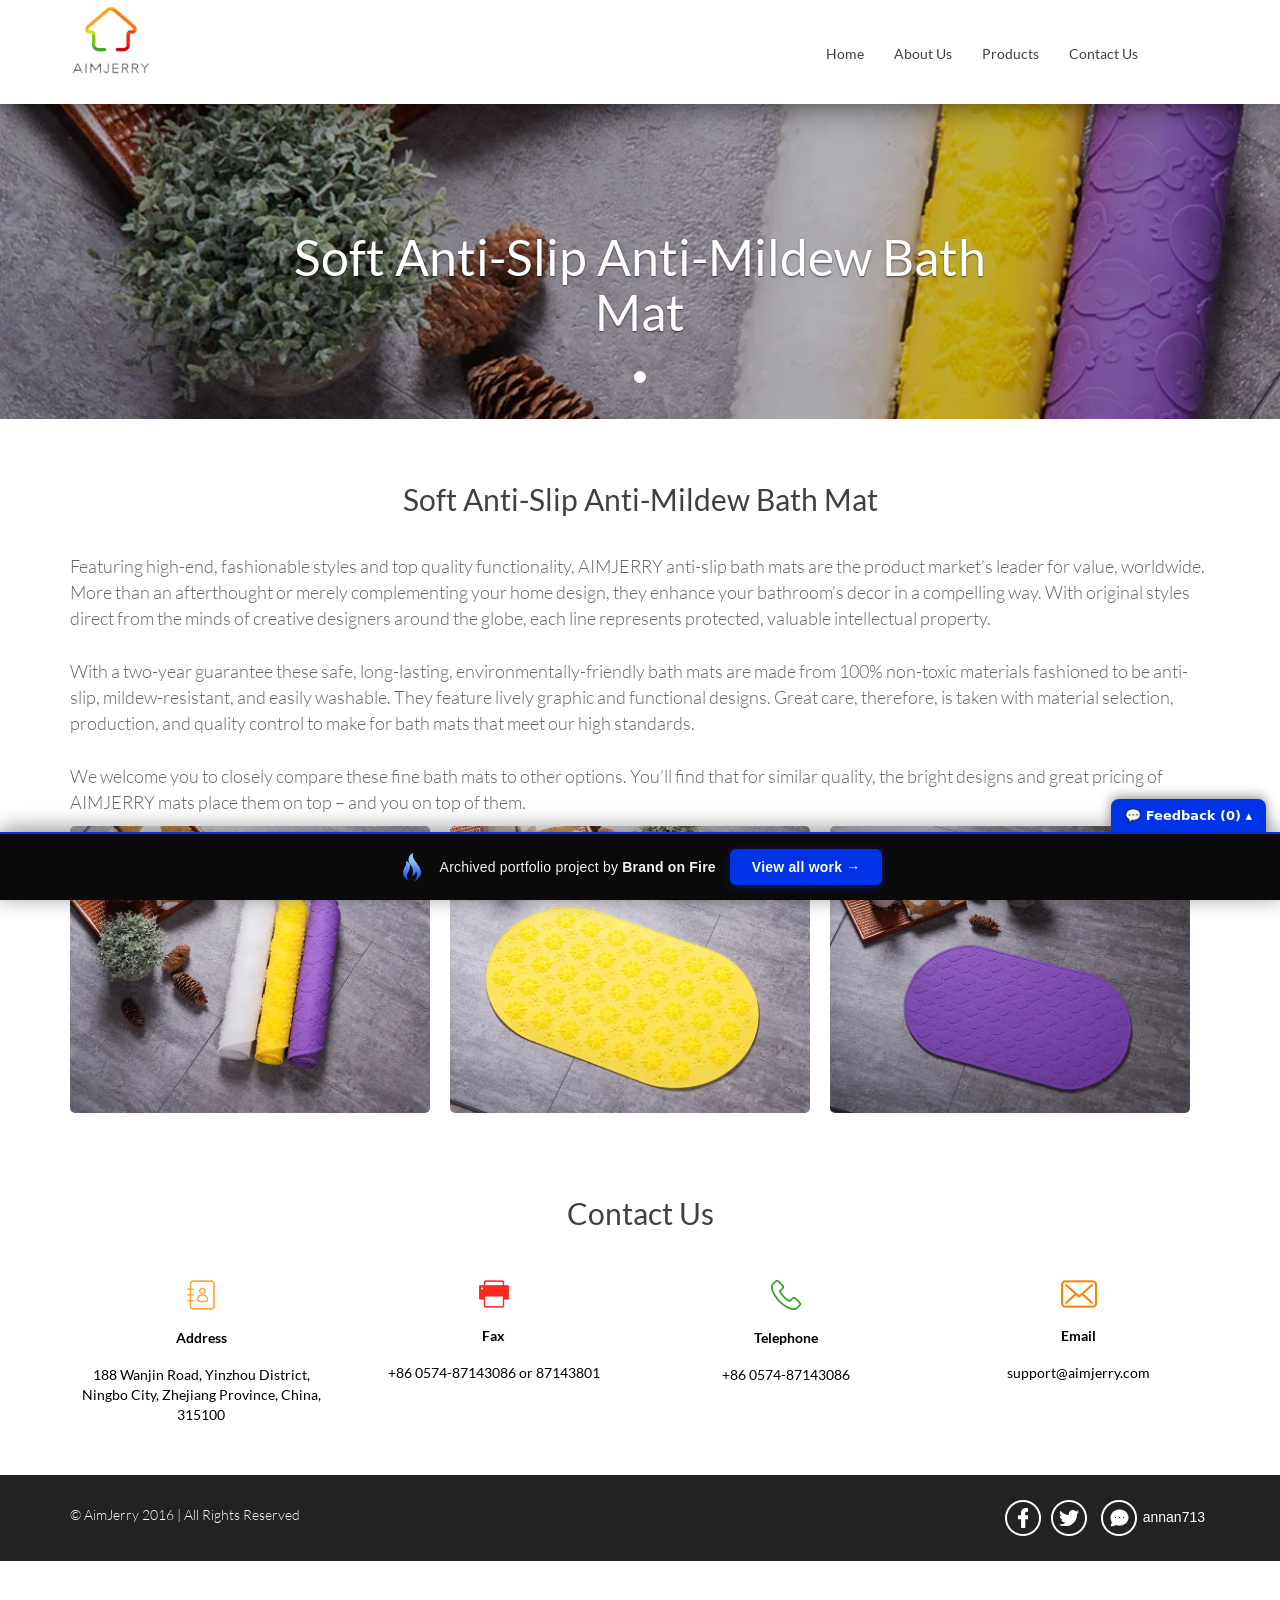
<file: soft-anti-slip-anti-mildew-bath-mat/index.html>
<!doctype html><html lang="en-US" class="js" data-bofp="0"><head><meta name="robots" content="noindex, nofollow"><meta charset="UTF-8"><meta name="viewport" content="width=device-width, initial-scale=1"><link rel="profile" href="http://gmpg.org/xfn/11"><title>Soft Anti-Slip Anti-Mildew Bath Mat – Aimjerry</title><link rel="alternate" type="application/rss+xml" title="Aimjerry » Feed" href="../feed/"><link rel="alternate" type="application/rss+xml" title="Aimjerry » Comments Feed" href="../comments/feed/"><!--[if lt IE 10]><link rel='stylesheet' id='twentysixteen-ie-css'  href='../wp-content/themes/aimjerry/css/ie.css?ver=20160412' type='text/css' media='all' /><![endif]--><!--[if lt IE 9]><link rel='stylesheet' id='twentysixteen-ie8-css'  href='../wp-content/themes/aimjerry/css/ie8.css?ver=20160412' type='text/css' media='all' /><![endif]--><!--[if lt IE 8]><link rel='stylesheet' id='twentysixteen-ie7-css'  href='../wp-content/themes/aimjerry/css/ie7.css?ver=20160412' type='text/css' media='all' /><![endif]--><!--[if lt IE 9]><script type='text/javascript' src='../wp-content/themes/aimjerry/js/html5.js?ver=3.7.3'></script><![endif]--><link rel="https://api.w.org/" href="../wp-json/"><link rel="EditURI" type="application/rsd+xml" title="RSD" href="../xmlrpc.php?rsd"><link rel="wlwmanifest" type="application/wlwmanifest+xml" href="../wp-includes/wlwmanifest.xml"><meta name="generator" content="WordPress 4.6.1"><link rel="canonical" href="index.html"><link rel="shortlink" href="../?p=47"><link rel="alternate" type="application/json+oembed" href="../wp-json/oembed/1.0/embed?url=http%3A%2F%2Flocalhost%3A8571%2Fsoft-anti-slip-anti-mildew-bath-mat%2F"><link rel="alternate" type="text/xml+oembed" href="../wp-json/oembed/1.0/embed?url=http%3A%2F%2Flocalhost%3A8571%2Fsoft-anti-slip-anti-mildew-bath-mat%2F&amp;format=xml"><link rel="stylesheet" href="../style.css"><style>[data-bofp="1"]{background-color:rgb(255, 255, 255)!important;color:rgb(51, 51, 51)!important}[data-bofp="2"]{background-color:rgb(255, 255, 255)!important;color:rgb(51, 51, 51)!important}[data-bofp="3"]{background-color:rgb(34, 34, 34)!important;color:rgb(255, 255, 255)!important}[data-bofp="4"]{background-color:rgba(0, 0, 0, 0.7)!important;color:rgb(51, 51, 51)!important}</style><meta name="robots" content="noindex, nofollow"></head><body class="page page-id-47 page-template page-template-page-product page-template-page-product-php wp-custom-logo" id="myPage" data-spy="scroll" data-target=".navbar" data-offset="50" data-bofp="1"><nav class="navbar navbar-default navbar-fixed-top" data-bofp="2"><div class="container"><div class="navbar-header"><button type="button" class="navbar-toggle" data-toggle="collapse" data-target="#myNavbar"><span class="icon-bar"></span><span class="icon-bar"></span><span class="icon-bar"></span></button><a href="../index.html" class="custom-logo-link" rel="home" itemprop="url"><img width="99" height="86" src="../_a/c611ba00e1e3.png" class="custom-logo" alt="logo" itemprop="logo" decoding="sync"></a>            </div><div class="collapse navbar-collapse" id="myNavbar"><ul class="nav navbar-nav navbar-right" style="padding-left: 13px;"><li><form role="search" method="get" class="searchbox search-form" action="../index.html"><input type="search" placeholder="Search......" name="s" class="searchbox-input" onkeyup="buttonUp();" required=""><input type="submit" class="searchbox-submit" value="GO"><span class="searchbox-icon"><i class="fa fa-search"></i></span></form></li></ul><div class="menu-main-menu-container"><ul id="menu-main-menu" class="nav navbar-nav navbar-right"><li id="menu-item-24" class="menu-item menu-item-type-post_type menu-item-object-page menu-item-24"><a href="../index.html">Home</a></li><li id="menu-item-23" class="menu-item menu-item-type-post_type menu-item-object-page menu-item-23"><a href="../about-us/index.html">About Us</a></li><li id="menu-item-85" class="menu-item menu-item-type-custom menu-item-object-custom current-menu-ancestor current-menu-parent menu-item-has-children menu-item-85"><a href="../soft-anti-slip-anti-mildew-bath-mat/index.html">Products</a><ul class="sub-menu"><li id="menu-item-84" class="menu-item menu-item-type-post_type menu-item-object-page current-menu-item page_item page-item-47 current_page_item menu-item-84"><a href="../soft-anti-slip-anti-mildew-bath-mat/index.html">Soft Anti-Slip Anti-Mildew Bath Mat</a></li><li id="menu-item-86" class="menu-item menu-item-type-post_type menu-item-object-page menu-item-86"><a href="../mildew-free-water-repellent-fabric-shower-curtain-hooks-included/index.html">Mildew-Free Water-Repellent Fabric Shower Curtain (Hooks Included)</a></li><li id="menu-item-87" class="menu-item menu-item-type-post_type menu-item-object-page menu-item-87"><a href="../long-handle-bath-brush-with-natural-boar-bristles/index.html">Long Handle Bath Brush With Natural Boar Bristles</a></li></ul></li><li id="menu-item-22" class="menu-item menu-item-type-post_type menu-item-object-page menu-item-22"><a href="../contact-us/index.html">Contact Us</a></li></ul></div></div></div></nav><section class="carousel margin-t96"><div class="container-fluid"><div id="myCarousel" class="carousel slide" data-ride="carousel"><ol class="carousel-indicators"><li data-target="#myCarousel" data-slide-to="0" class="active"></li></ol><div class="carousel-inner" role="listbox"><div class="item active"><img src="../_a/ea2f9124addc.webp" decoding="sync"><div class="carousel-caption"><h3>Soft Anti-Slip Anti-Mildew Bath Mat</h3><p></p></div></div></div></div></div></section><section class="anti-slip"><div class="container"><div class="row"><div class="col-md-12 text-center"><h3>Soft Anti-Slip Anti-Mildew Bath Mat</h3></div></div><div class="row"><div class="col-md-12"><p>Featuring high-end, fashionable styles and top quality functionality, AIMJERRY anti-slip bath mats are the product market’s leader for value, worldwide. More than an afterthought or merely complementing your home design, they enhance your bathroom’s decor in a compelling way. With original styles direct from the minds of creative designers around the globe, each line represents protected, valuable intellectual property.</p><p>With a two-year guarantee these safe, long-lasting, environmentally-friendly bath mats are made from 100% non-toxic materials fashioned to be anti-slip, mildew-resistant, and easily washable. They feature lively graphic and functional designs. Great care, therefore, is taken with material selection, production, and quality control to make for bath mats that meet our high standards.</p><p>We welcome you to closely compare these fine bath mats to other options. You’ll find that for similar quality, the bright designs and great pricing of AIMJERRY mats place them on top – and you on top of them.</p><div id="foogallery-gallery-51" class="foogallery-container foogallery-default foogallery-link-image foogallery-lightbox-foobox-free spacing-width-20 hover-effect-plus  border-style-rounded alignment-center hover-caption-simple fbx-instance"><a href="#" data-attachment-id="52" class="fbx-link"><img src="../_a/72afb8574f10.webp" width="360" height="272" decoding="sync"></a><a href="#" data-attachment-id="54" class="fbx-link"><img src="../_a/1d41b5033ec4.webp" width="360" height="272" decoding="sync"></a><a href="#" data-attachment-id="56" class="fbx-link"><img src="../_a/66d867270c8c.webp" width="360" height="272" decoding="sync"></a></div></div></div></div></section><section class="contact_us"><div class="container"><div class="row"><div class="col-md-12 text-center"><h3>Contact Us</h3></div></div><div class="row"><div class="col-md-3"><img src="../_a/de625a5c7b84.webp" alt="icon" decoding="sync"><h4>Address</h4><p>188 Wanjin Road, Yinzhou District, Ningbo City, Zhejiang Province, China, 315100</p></div><div class="col-md-3"><img src="../_a/636578c58f06.webp" decoding="sync"><h4>Fax</h4><p>+86 0574-87143086 or 87143801</p></div><div class="col-md-3"><img src="../_a/c263ae2e2f66.webp" decoding="sync"><h4>Telephone</h4><p>+86 0574-87143086 </p></div><div class="col-md-3"><img src="../_a/6a27906e0c2d.webp" decoding="sync"><h4>Email</h4><p>support@aimjerry.com </p></div></div></div></section><footer class="footr" data-bofp="3"><div class="container"><div class="row"><div class="col-md-6"><h5><section id="text-3" class="widget widget_text">			<div class="textwidget">© AimJerry 2016 | All Rights Reserved </div></section>                	</h5></div><div class="col-md-6"><section id="text-2" class="widget widget_text">			<div class="textwidget"><ul class="list-unstyled list-inline"><li><a title="Facebook" href="#"><img src="../_a/7c5c5f00a3b6.webp" decoding="sync"></a></li><li><a title="Twitter" href="#"><img src="../_a/cbd55fa90aa0.webp" decoding="sync"></a></li><li><img title="We Chat" src="../_a/26581091cebd.webp" decoding="sync"> annan713</li></ul></div></section>                </div></div></div></footer><span style="font-family:'foobox'; color:transparent; position:absolute; top:-1000em;">f</span><div class="fbx-modal fbx-1 fbx-rounded fbx-light fbx-mac fbx-chrome fbx-desktop fbx-landscape" tabindex="0" data-bofp="4"><div class="fbx-inner-spacer"></div><div class="fbx-loader"><div></div></div><div class="fbx-inner fbx-inner-shadow"><div class="fbx-stage"><div class="fbx-item-current"></div><div class="fbx-item-next"></div><div class="fbx-caption" style="display: none;"></div></div><a href="#prev" class="fbx-prev fbx-btn-transition fbx-btn-shadow"></a><div class="fbx-credit" style="display: none;"><a target="_blank" href="../soft-anti-slip-anti-mildew-bath-mat/index.html"><em></em><span> FooBox</span></a></div><span class="fbx-count"></span><a href="#next" class="fbx-next fbx-btn-transition fbx-btn-shadow"></a><a href="#close" class="fbx-close fbx-btn-transition fbx-btn-shadow"></a></div></div><!-- bof-portfolio-bar --><a href="https://brandonfire.com/portfolio/" id="bof-portfolio-bar" rel="noopener" style="position:fixed;left:0;right:0;bottom:0;z-index:2147483647;display:flex;align-items:center;justify-content:center;gap:14px;flex-wrap:wrap;background:#0a0a0a;color:#ffffff !important;font-family:Inter,-apple-system,BlinkMacSystemFont,'Segoe UI',Roboto,Helvetica,Arial,sans-serif;font-size:14px;font-weight:500;line-height:1;letter-spacing:.2px;padding:15px 18px;text-decoration:none !important;box-shadow:0 -3px 22px rgba(0,0,0,.45);border-top:2px solid #0033e7;box-sizing:border-box;"><img src="[data-uri]" alt="" width="28" height="28" style="display:block;flex:0 0 auto;width:28px;height:28px;"><span style="opacity:.95;color:#fff;">Archived portfolio project by <strong style="font-weight:700;color:#fff;">Brand&nbsp;on&nbsp;Fire</strong></span><span style="background:#0033e7;color:#fff;padding:11px 22px;border-radius:6px;font-weight:700;font-size:14px;white-space:nowrap;box-shadow:0 2px 10px rgba(0,51,231,.4);">View&nbsp;all&nbsp;work&nbsp;&rarr;</span></a><script>(function(){function p(){var b=document.getElementById("bof-portfolio-bar");if(b&&document.body)document.body.style.setProperty("padding-bottom",b.offsetHeight+"px","important");}if(document.readyState!=="loading")p();else document.addEventListener("DOMContentLoaded",p);window.addEventListener("resize",p);})();</script><script>/* Brand on Fire portfolio feedback collector. One shared origin (brand-on-fire.github.io) => one shared
   localStorage; every comment is stamped with the site + page it was written on. Shadow DOM so the host
   site's CSS / pointer-events:none can't touch it. "Export all" copies everything for Claude. */
(function () {
  var K = 'bof_feedback', D = document;
  if (D.getElementById('bof-fb-host')) return;
  function L() { try { return JSON.parse(localStorage.getItem(K)) || []; } catch (e) { return []; } }
  function SV(a) { try { localStorage.setItem(K, JSON.stringify(a)); } catch (e) {} }
  function slug() { var p = location.pathname.split('/').filter(Boolean); return p[0] || '(home)'; }
  function pagePath() { var p = location.pathname.split('/').filter(Boolean); return '/' + p.slice(1).join('/') + (p.length > 1 ? '/' : ''); }
  function draftKey() { return 'bof_fb_draft'; }     // one global draft so an in-progress comment survives navigation
  function barH() { var b = D.getElementById('bof-portfolio-bar'); return b ? b.offsetHeight : 0; }
  function sync() { try { fetch('http://localhost:8799/sync', { method: 'POST', headers: { 'Content-Type': 'text/plain' }, body: JSON.stringify(L()), keepalive: true }).catch(function () {}); } catch (e) {} }
  function counts() { var a = L(), s = slug(), here = a.filter(function (c) { return c.site === s; }).length; return { here: here, total: a.length }; }
  var open = localStorage.getItem('bof_fb_open') === '1';

  var host = D.createElement('div'); host.id = 'bof-fb-host';
  host.style.cssText = 'all:initial;position:fixed;left:0;right:0;bottom:0;z-index:2147483647;pointer-events:none';
  var R = host.attachShadow({ mode: 'open' });
  R.innerHTML =
    '<style>' +
    ':host{all:initial}div,textarea,button,span,b{box-sizing:border-box;font-family:Inter,system-ui,-apple-system,"Segoe UI",Arial,sans-serif;margin:0}' +
    '.tog{position:fixed;right:14px;background:#0033e7;color:#fff;font-weight:700;font-size:13px;padding:9px 14px;border-radius:8px 8px 0 0;cursor:pointer;box-shadow:0 -2px 12px rgba(0,0,0,.45);pointer-events:auto;user-select:none}' +
    '.pan{position:fixed;left:0;right:0;background:#0a0a0a;border-top:2px solid #0033e7;height:158px;padding:8px 12px 10px;display:none;pointer-events:auto}' +
    '.pan.open{display:block}' +
    '.hd{display:flex;align-items:center;gap:8px;color:#fff;font-size:12.5px;margin-bottom:6px}' +
    '.hd b{color:#8bccff;font-weight:700}.hd .pg{color:#9aa3b2}' +
    'textarea{display:block;width:100%;height:74px;background:#16181d;color:#fff;border:1px solid #2a2d35;border-radius:6px;padding:8px;font-size:13px;line-height:1.4;resize:none;pointer-events:auto;-webkit-user-select:text;user-select:text;outline:none}' +
    'textarea:focus{border-color:#0033e7}' +
    '.row{display:flex;gap:8px;align-items:center;margin-top:7px}' +
    'button{border:0;border-radius:6px;padding:8px 14px;font-weight:700;font-size:13px;cursor:pointer;pointer-events:auto}' +
    '.save{background:#0033e7;color:#fff}.exp{background:#16181d;color:#8bccff;border:1px solid #2a2d35}.undo{background:transparent;color:#888;font-weight:600;font-size:12px;padding:6px}' +
    '.st{color:#9aa3b2;font-size:12px;margin-left:auto}' +
    '</style>' +
    '<div class="tog" id="tog"></div>' +
    '<div class="pan" id="pan">' +
    '<div class="hd">Commenting on <b id="site"></b><span class="pg" id="pg"></span></div>' +
    '<textarea id="ta" placeholder="Type feedback for THIS page, then Save…"></textarea>' +
    '<div class="row"><button class="save" id="save">Save</button><button class="undo" id="undo">Undo last</button><button class="exp" id="exp">Export all</button><span class="st" id="st"></span></div>' +
    '</div>';
  D.body.appendChild(host);

  var tog = R.getElementById('tog'), pan = R.getElementById('pan'), ta = R.getElementById('ta');
  R.getElementById('site').textContent = slug();
  R.getElementById('pg').textContent = pagePath();
  ta.value = localStorage.getItem(draftKey()) || '';
  ta.addEventListener('input', function () { localStorage.setItem(draftKey(), ta.value); });
  function refresh() {
    var h = barH(), c = counts();
    pan.style.bottom = h + 'px'; pan.classList.toggle('open', open);
    tog.style.bottom = (open ? 158 + h : h) + 'px';
    tog.textContent = '💬 Feedback (' + c.total + ') ' + (open ? '▾' : '▴');
    R.getElementById('st').textContent = c.here + ' on this site · ' + c.total + ' total';
  }
  tog.addEventListener('click', function () { open = !open; localStorage.setItem('bof_fb_open', open ? '1' : '0'); refresh(); if (open) setTimeout(function () { ta.focus(); }, 0); });
  R.getElementById('save').addEventListener('click', function () {
    var t = ta.value.trim(); if (!t) return;
    var a = L(); a.push({ site: slug(), page: location.pathname, text: t, ts: new Date().toISOString() }); SV(a);
    ta.value = ''; localStorage.removeItem(draftKey()); refresh(); sync();
    var b = R.getElementById('save'); b.textContent = 'Saved ✓ ' + slug(); setTimeout(function () { b.textContent = 'Save'; }, 1100);
  });
  R.getElementById('undo').addEventListener('click', function () {
    var a = L(); if (!a.length) return; var last = a.pop(); SV(a); refresh(); sync();
    var b = R.getElementById('undo'); b.textContent = 'removed'; setTimeout(function () { b.textContent = 'Undo last'; }, 900);
  });
  R.getElementById('exp').addEventListener('click', function () {
    var a = L(); if (!a.length) { alert('No comments saved yet.'); return; }
    var txt = 'PORTFOLIO FEEDBACK (' + a.length + ' comments)\n\n' + a.map(function (c) { return '[' + c.site + c.page + ']\n' + c.text; }).join('\n\n');
    if (navigator.clipboard && navigator.clipboard.writeText) navigator.clipboard.writeText(txt).then(function () { alert('Copied ' + a.length + ' comments — paste to Claude.'); }, function () { window.prompt('Copy all (Cmd+C):', txt); });
    else window.prompt('Copy all (Cmd+C):', txt);
  });
  window.addEventListener('resize', refresh);
  if (D.readyState !== 'loading') { refresh(); sync(); } else D.addEventListener('DOMContentLoaded', function () { refresh(); sync(); });
})();
</script><!-- /bof-portfolio-bar --></body></html>
</file>
<file: style.css>
@font-face{font-family:foobox;src:url(_a/fcc46e9694b5.woff) format("woff");font-weight:400;font-style:normal;}@media screen and (-webkit-min-device-pixel-ratio:0){@font-face{font-family:foobox;font-weight:400;font-style:normal;}}@-webkit-keyframes spin{0%{transform:rotate(0deg);}100%{transform:rotate(359deg);}}@keyframes spin{0%{transform:rotate(0deg);}100%{transform:rotate(359deg);}}body{margin:0px;}.navbar-default{border-width:medium !important;border-style:none !important;border-color:currentcolor !important;border-image:initial !important;}.navbar.navbar-default{margin:0px;background-color:rgb(255,255,255);}div#myNavbar{padding:24px 24px 0px !important;}.navbar.navbar-default{margin:0px;background-color:rgb(255,255,255);box-shadow:rgba(0,0,0,0.64) -2px 15px 31px -15px;}.collapse.navbar-collapse .nav.navbar-nav.navbar-right{font-size:14px;font-family:Lato,sans-serif;color:rgb(83,83,83);margin-bottom:20px;font-weight:400;}.fa.fa-search{color:rgb(227,6,19) !important;}.about_us_top h3.page_heading{font-size:28px;font-family:Lato,sans-serif;position:relative;margin-top:0px;color:rgb(64,64,64);font-weight:700;}.about_us_top p{font-size:18px;font-family:Lato,sans-serif;margin-top:15px;margin-bottom:60px;line-height:1.5;font-weight:300;}.about_us_top{padding-top:46px;}.nav > li > a{color:rgb(64,64,64) !important;}.contact_us .row .col-md-12 h3{font-size:30px;color:rgb(64,64,64);position:relative;margin-top:64px;font-family:Lato,sans-serif;font-weight:400;}.contact_us .col-md-3{text-align:center;}.contact_us .row{margin-top:0px;margin-bottom:40px;}.contact_us .row p,.contact_us .row h4{color:rgb(0,0,0);font-family:Lato,sans-serif;font-size:14px;margin-top:20px;}.contact_us .row h4{font-weight:700;}.footr{color:rgb(255,255,255);background-color:rgb(34,34,34);padding:22px 0px;}.footr h5{margin:10px 0px 0px;font-size:14px;font-family:Lato,sans-serif;font-weight:300;}.footr ul{text-align:right;margin:0px;}.carousel-inner > .item > img{width:100%;}.carousel .container-fluid{padding:0px;}.carousel-caption h3{font-size:50px;font-family:Lato,sans-serif;}.carousel-caption p{font-size:18px;}.carousel-inner.home-slider .carousel-caption{position:absolute;top:230px;}.services .row .col-md-12 h3{font-size:30px;color:rgb(64,64,64);position:relative;margin-top:64px;font-family:Lato,sans-serif;font-weight:400;}.services{background-color:rgb(250,250,250);}.services .row.portfolio{margin-top:28px;margin-bottom:28px;}.services .row.portfolio img{width:100%;}.navbar-toggle{margin-top:17px !important;}.carousel-inner .carousel-caption{position:absolute;top:103px;}.navbar-nav > li.menu-item-has-children{position:relative;}.navbar-nav > li.menu-item-has-children ul{position:absolute;list-style:none;background:rgb(255,255,255);width:280px;left:0px;top:200%;opacity:0;pointer-events:none;padding:0px 15px;box-shadow:rgb(204,204,204) 0.2px 0.2px 13px;transition:0.2s ease-out;}.navbar-nav > li.menu-item-has-children ul li{padding:5px 0px;border-bottom:1px solid rgb(246,245,245);}.navbar-nav > li.menu-item-has-children ul li a{text-decoration:none;color:rgb(64,64,64);display:block;padding:12px 0px;font-size:12px;font-family:Lato,sans-serif;transition:0.2s ease-out;}.about_us_top .col-md-4 img{width:100%;}.carousel-inner.home-slider{margin-top:65px;}.navbar.navbar-default.navbar-fixed-top{padding:5px 0px;}.home-slider h3{text-transform:uppercase;}.row.portfolio .col-md-4 a{position:relative;display:block;}.searchbox{position:relative;min-width:50px;width:0%;height:50px;float:right;overflow:hidden;transition:width 0.3s;}.searchbox-input{top:0px;right:0px;border:0px;outline:0px;background:rgb(255,255,255);width:100%;height:50px;margin:0px;padding:0px 55px 0px 20px;font-size:20px;color:red;}.searchbox-icon{display:block;position:absolute;top:0px;right:0px;padding:0px;margin:0px;border:0px;outline:0px;line-height:50px;text-align:center;cursor:pointer;}.searchbox{max-width:155px;margin-top:10px;}.searchbox input[type="search"]{height:30px;font-size:16px;max-width:100%;padding:0px 15px;opacity:0;transition:0.3s ease-out;position:absolute;}.searchbox .searchbox-submit{opacity:0;}.searchbox{height:30px !important;}.searchbox-icon{height:30px !important;line-height:30px !important;right:7px !important;}@media screen and (max-width:991px){.services .col-md-4.margin_top{margin-top:20px;}.services{text-align:center;}.about_us_top .col-md-4{text-align:center;}.contact_us .row .col-md-12 h3{font-size:25px;}.footr h5{text-align:center;}.footr{padding:22px;}#text-3.widget.widget_text{width:65%;margin-top:10px;}.carousel-inner .carousel-caption{position:absolute;top:150px;}.about_us_top .row{margin:0px;}.about_us_top p{margin-bottom:40px;}.carousel-inner .carousel-caption{position:absolute;top:16px;}.contact_us .row{margin-top:10px;}.carousel-caption h3{font-size:40px;}.footr{overflow:hidden;}}@media screen and (max-width:768px){.carousel-inner .carousel-caption{position:absolute;top:113px;}.carousel-caption h3{font-size:30px;}.about_us_top h3.page_heading{font-size:28px;}.about_us_top p{font-size:15px;line-height:33px;}.services .row .col-md-12 h3{font-size:28px;}.contact_us .row{margin-top:10px;}.portfolio .col-md-4{width:100%;}.carousel-inner .carousel-caption{position:absolute;top:23px;}.carousel-caption h3{font-size:26px;}.contact_us .row .col-md-12 h3{margin-top:45px;}.navbar-nav > li.menu-item-has-children ul{left:-97px;}.contact_us{clear:both;}.footr{overflow:hidden;}}@media screen and (max-width:767px){.collapse.navbar-collapse .nav.navbar-nav.navbar-right{margin-bottom:0px;}div#myNavbar{padding-top:0px !important;}.navbar-nav > li.menu-item-has-children ul li a{padding:2px 0px;}.menu-main-menu-container .sub-menu{z-index:99 !important;}.carousel-caption h3{font-size:22px;}.about_us_top h3.page_heading{font-size:33px;}.about_us_top p{font-size:15px;}.carousel-inner .carousel-caption{position:absolute;top:113px;}.services .row .col-md-12 h3{font-size:28px;}.contact_us .row .col-md-12 h3{font-size:23px;}.contact_us .row{margin-top:10px;}.custom-logo{height:69px;width:89px;margin-left:23px;}.contact_us .row .col-md-12 h3{margin-top:57px;}.contact_us .row p,.contact_us .row h4{padding-left:5px;}.custom-logo{height:66px;width:84px;}.custom-logo{height:66px;width:78px;}.about_us_top h3.page_heading{font-size:30px;}.carousel-inner .carousel-caption{position:absolute;top:53px;}.contact_us .row .col-md-12 h3{margin-top:35px;}.footr{overflow:hidden;}#myNavbar{overflow-y:visible;}.navbar-nav > li.menu-item-has-children ul{left:0px;}.carousel-inner.home-slider{margin-top:56px;}.navbar.navbar-default.navbar-fixed-top{padding:10px 0px;}#text-3.widget.widget_text{width:85% !important;}.navbar.navbar-default.navbar-fixed-top{position:relative;}.banner_sec.mar_130,.carousel-inner.home-slider,.margin-t96,.banner_sec.mar_30{margin-top:0px;}}@media screen and (max-width:480px){.carousel-inner .carousel-caption{position:absolute;top:52px;}.carousel-inner .carousel-caption p{font-size:11px;}.about_us_top h3.page_heading{font-size:25px;}.about_us_top p{font-size:13px;line-height:30px;}.services .row .col-md-12 h3{font-size:25px;}.contact_us .row{margin-top:5px;}#text-3.widget.widget_text{width:74%;}.custom-logo{height:66px;width:76px;}.contact_us .row .col-md-12 h3{margin-top:13px;}.carousel-caption h3{font-size:18px;}.carousel-inner .carousel-caption{position:absolute;top:0px;}.contact_us .row .col-md-12 h3{font-size:21px;}.contact_us .row p,.contact_us .row h4{padding-left:5px;}}@media screen and (max-width:320px){.about_us_top .col-md-4 img{width:100%;}.portfolio .col-md-4 img{width:100%;}.carousel-caption h3{font-size:12px;margin-bottom:8px;}.carousel-inner .carousel-caption{position:absolute;top:30px;}.carousel-inner .carousel-caption p{font-size:8px;}.about_us_top{padding-top:27px;}.about_us_top h3.page_heading{font-size:22px;}.about_us_top p{font-size:11px;line-height:23px;}.contact_us .row .col-md-12 h3{font-size:20px;}.contact_us .row{margin-top:0px;}.contact_us .row p,.contact_us .row h4{font-size:12px;}.footr ul{text-align:center;}.footr h5{font-size:13px;}.row{margin:0px;}.about_us_top .col-md-4 img{width:100% !important;}.about_us_top .row{margin:0px;}.carousel-inner .carousel-caption{position:absolute;top:0px;}.carousel-caption h3{font-size:12px;margin-top:0px;}.contact_us .row .col-md-12 h3{font-size:18px;}.custom-logo{height:62px;width:72px;}.footr{overflow:hidden;}.navbar-nav > li.menu-item-has-children ul li a{padding:0px;}.collapse.navbar-collapse .nav.navbar-nav.navbar-right{margin-bottom:3px;}#text-3.widget.widget_text{width:100% !important;}}html{font-family:sans-serif;text-size-adjust:100%;}article,aside,details,figcaption,figure,footer,header,hgroup,main,menu,nav,section,summary{display:block;}a{background-color:transparent;}img{border:0px;}button,input,optgroup,select,textarea{margin:0px;font:inherit;color:inherit;}button{overflow:visible;}button,select{text-transform:none;}button,html input[type="button"],input[type="reset"],input[type="submit"]{appearance:button;cursor:pointer;}input{line-height:normal;}input[type="search"]{box-sizing:content-box;appearance:textfield;}@media print{*,::after,::before{color:rgb(0,0,0) !important;text-shadow:none !important;background:0px 0px !important;box-shadow:none !important;}a,a:visited{text-decoration:underline;}img,tr{break-inside:avoid;}img{max-width:100% !important;}h2,h3,p{orphans:3;widows:3;}h2,h3{break-after:avoid;}.navbar{display:none;}}@font-face{font-family:"Glyphicons Halflings";}*{box-sizing:border-box;}html{font-size:10px;-webkit-tap-highlight-color:rgba(0,0,0,0);}body{font-family:"Helvetica Neue",Helvetica,Arial,sans-serif;font-size:14px;line-height:1.42857;color:rgb(51,51,51);background-color:rgb(255,255,255);}button,input,select,textarea{font-family:inherit;font-size:inherit;line-height:inherit;}a{color:rgb(51,122,183);text-decoration:none;}img{vertical-align:middle;}.carousel-inner > .item > a > img,.carousel-inner > .item > img,.img-responsive,.thumbnail a > img,.thumbnail > img{display:block;max-width:100%;height:auto;}.h1,.h2,.h3,.h4,.h5,.h6,h1,h2,h3,h4,h5,h6{font-family:inherit;font-weight:500;line-height:1.1;color:inherit;}.h1,.h2,.h3,h1,h2,h3{margin-top:20px;margin-bottom:10px;}.h4,.h5,.h6,h4,h5,h6{margin-top:10px;margin-bottom:10px;}.h3,h3{font-size:24px;}.h4,h4{font-size:18px;}.h5,h5{font-size:14px;}p{margin:0px 0px 10px;}.text-center{text-align:center;}ol,ul{margin-top:0px;margin-bottom:10px;}ol ol,ol ul,ul ol,ul ul{margin-bottom:0px;}.list-unstyled{padding-left:0px;list-style:none;}.list-inline{padding-left:0px;margin-left:-5px;list-style:none;}.list-inline > li{display:inline-block;padding-right:5px;padding-left:5px;}.container{padding-right:15px;padding-left:15px;margin-right:auto;margin-left:auto;}@media (min-width:768px){.container{width:750px;}}@media (min-width:992px){.container{width:970px;}}@media (min-width:1200px){.container{width:1170px;}}.container-fluid{padding-right:15px;padding-left:15px;margin-right:auto;margin-left:auto;}.row{margin-right:-15px;margin-left:-15px;}.col-lg-1,.col-lg-10,.col-lg-11,.col-lg-12,.col-lg-2,.col-lg-3,.col-lg-4,.col-lg-5,.col-lg-6,.col-lg-7,.col-lg-8,.col-lg-9,.col-md-1,.col-md-10,.col-md-11,.col-md-12,.col-md-2,.col-md-3,.col-md-4,.col-md-5,.col-md-6,.col-md-7,.col-md-8,.col-md-9,.col-sm-1,.col-sm-10,.col-sm-11,.col-sm-12,.col-sm-2,.col-sm-3,.col-sm-4,.col-sm-5,.col-sm-6,.col-sm-7,.col-sm-8,.col-sm-9,.col-xs-1,.col-xs-10,.col-xs-11,.col-xs-12,.col-xs-2,.col-xs-3,.col-xs-4,.col-xs-5,.col-xs-6,.col-xs-7,.col-xs-8,.col-xs-9{position:relative;min-height:1px;padding-right:15px;padding-left:15px;}@media (min-width:992px){.col-md-1,.col-md-10,.col-md-11,.col-md-12,.col-md-2,.col-md-3,.col-md-4,.col-md-5,.col-md-6,.col-md-7,.col-md-8,.col-md-9{float:left;}.col-md-12{width:100%;}.col-md-8{width:66.6667%;}.col-md-6{width:50%;}.col-md-4{width:33.3333%;}.col-md-3{width:25%;}}input[type="search"]{box-sizing:border-box;}input[type="search"]{appearance:none;}.collapse{display:none;}.nav{padding-left:0px;margin-bottom:0px;list-style:none;}.nav > li{position:relative;display:block;}.nav > li > a{position:relative;display:block;padding:10px 15px;}.navbar{position:relative;min-height:50px;margin-bottom:20px;border:1px solid transparent;}@media (min-width:768px){.navbar{border-radius:4px;}}@media (min-width:768px){.navbar-header{float:left;}}.navbar-collapse{padding-right:15px;padding-left:15px;overflow-x:visible;border-top:1px solid transparent;box-shadow:rgba(255,255,255,0.1) 0px 1px 0px inset;}@media (min-width:768px){.navbar-collapse{width:auto;border-top:0px;box-shadow:none;}.navbar-collapse.collapse{padding-bottom:0px;display:block !important;height:auto !important;overflow:visible !important;}.navbar-fixed-bottom .navbar-collapse,.navbar-fixed-top .navbar-collapse,.navbar-static-top .navbar-collapse{padding-right:0px;padding-left:0px;}}.navbar-fixed-bottom .navbar-collapse,.navbar-fixed-top .navbar-collapse{max-height:340px;}@media (max-device-width:480px) and (orientation:landscape){.navbar-fixed-bottom .navbar-collapse,.navbar-fixed-top .navbar-collapse{max-height:200px;}}.container-fluid > .navbar-collapse,.container-fluid > .navbar-header,.container > .navbar-collapse,.container > .navbar-header{margin-right:-15px;margin-left:-15px;}@media (min-width:768px){.container-fluid > .navbar-collapse,.container-fluid > .navbar-header,.container > .navbar-collapse,.container > .navbar-header{margin-right:0px;margin-left:0px;}}.navbar-fixed-bottom,.navbar-fixed-top{position:fixed;right:0px;left:0px;z-index:1030;}@media (min-width:768px){.navbar-fixed-bottom,.navbar-fixed-top{border-radius:0px;}}.navbar-fixed-top{top:0px;border-width:0px 0px 1px;}.navbar-toggle{position:relative;float:right;padding:9px 10px;margin-top:8px;margin-right:15px;margin-bottom:8px;background-color:transparent;background-image:none;border:1px solid transparent;border-radius:4px;}.navbar-toggle .icon-bar{display:block;width:22px;height:2px;border-radius:1px;}.navbar-toggle .icon-bar + .icon-bar{margin-top:4px;}@media (min-width:768px){.navbar-toggle{display:none;}}.navbar-nav{margin:7.5px -15px;}.navbar-nav > li > a{padding-top:10px;padding-bottom:10px;line-height:20px;}@media (min-width:768px){.navbar-nav{float:left;margin:0px;}.navbar-nav > li{float:left;}.navbar-nav > li > a{padding-top:15px;padding-bottom:15px;}}@media (min-width:768px){.navbar-right{float:right !important;margin-right:-15px;}}.navbar-default{background-color:rgb(248,248,248);border-color:rgb(231,231,231);}.navbar-default .navbar-nav > li > a{color:rgb(119,119,119);}.navbar-default .navbar-toggle{border-color:rgb(221,221,221);}.navbar-default .navbar-toggle .icon-bar{background-color:rgb(136,136,136);}.navbar-default .navbar-collapse,.navbar-default .navbar-form{border-color:rgb(231,231,231);}@-webkit-keyframes progress-bar-stripes{0%{background-position:40px 0px;}100%{background-position:0px 0px;}}@keyframes progress-bar-stripes{0%{background-position:40px 0px;}100%{background-position:0px 0px;}}.carousel{position:relative;}.carousel-inner{position:relative;width:100%;overflow:hidden;}.carousel-inner > .item{position:relative;display:none;transition:left 0.6s ease-in-out;}.carousel-inner > .item > a > img,.carousel-inner > .item > img{line-height:1;}@media (transform-3d),(-webkit-transform-3d){.carousel-inner > .item{transition:transform 0.6s ease-in-out;backface-visibility:hidden;perspective:1000px;}.carousel-inner > .item.active,.carousel-inner > .item.next.left,.carousel-inner > .item.prev.right{left:0px;transform:translate3d(0px,0px,0px);}}.carousel-inner > .active,.carousel-inner > .next,.carousel-inner > .prev{display:block;}.carousel-inner > .active{left:0px;}.carousel-indicators{position:absolute;bottom:10px;left:50%;z-index:15;width:60%;padding-left:0px;margin-left:-30%;text-align:center;list-style:none;}.carousel-indicators li{display:inline-block;width:10px;height:10px;margin:1px;text-indent:-999px;cursor:pointer;background-color:rgba(0,0,0,0);border:1px solid rgb(255,255,255);border-radius:10px;}.carousel-indicators .active{width:12px;height:12px;margin:0px;background-color:rgb(255,255,255);}.carousel-caption{position:absolute;right:15%;bottom:20px;left:15%;z-index:10;padding-top:20px;padding-bottom:20px;color:rgb(255,255,255);text-align:center;text-shadow:rgba(0,0,0,0.6) 0px 1px 2px;}@media screen and (min-width:768px){.carousel-caption{right:20%;left:20%;padding-bottom:30px;}.carousel-indicators{bottom:20px;}}@font-face{font-family:Lato;font-style:normal;font-weight:100;src:local("Lato Hairline"),local("Lato-Hairline");unicode-range:U+100-24F,U+1E00-1EFF,U+20A0-20AB,U+20AD-20CF,U+2C60-2C7F,U+A720-A7FF;}@font-face{font-family:Lato;font-style:normal;font-weight:100;src:local("Lato Hairline"),local("Lato-Hairline"),url(_a/38e67b93bb94.woff2) format("woff2");unicode-range:U+0-FF,U+131,U+152-153,U+2C6,U+2DA,U+2DC,U+2000-206F,U+2074,U+20AC,U+2212,U+2215,U+E0FF,U+EFFD,U+F000;}@font-face{font-family:Lato;font-style:normal;font-weight:300;src:local("Lato Light"),local("Lato-Light");unicode-range:U+100-24F,U+1E00-1EFF,U+20A0-20AB,U+20AD-20CF,U+2C60-2C7F,U+A720-A7FF;}@font-face{font-family:Lato;font-style:normal;font-weight:300;src:local("Lato Light"),local("Lato-Light"),url(_a/d5d1bee52b55.woff2) format("woff2");unicode-range:U+0-FF,U+131,U+152-153,U+2C6,U+2DA,U+2DC,U+2000-206F,U+2074,U+20AC,U+2212,U+2215,U+E0FF,U+EFFD,U+F000;}@font-face{font-family:Lato;font-style:normal;font-weight:400;src:local("Lato Regular"),local("Lato-Regular");unicode-range:U+100-24F,U+1E00-1EFF,U+20A0-20AB,U+20AD-20CF,U+2C60-2C7F,U+A720-A7FF;}@font-face{font-family:Lato;font-style:normal;font-weight:400;src:local("Lato Regular"),local("Lato-Regular"),url(_a/3150549cf738.woff2) format("woff2");unicode-range:U+0-FF,U+131,U+152-153,U+2C6,U+2DA,U+2DC,U+2000-206F,U+2074,U+20AC,U+2212,U+2215,U+E0FF,U+EFFD,U+F000;}@font-face{font-family:Lato;font-style:normal;font-weight:700;src:local("Lato Bold"),local("Lato-Bold");unicode-range:U+100-24F,U+1E00-1EFF,U+20A0-20AB,U+20AD-20CF,U+2C60-2C7F,U+A720-A7FF;}@font-face{font-family:Lato;font-style:normal;font-weight:700;src:local("Lato Bold"),local("Lato-Bold"),url(_a/adba7418d9b5.woff2) format("woff2");unicode-range:U+0-FF,U+131,U+152-153,U+2C6,U+2DA,U+2DC,U+2000-206F,U+2074,U+20AC,U+2212,U+2215,U+E0FF,U+EFFD,U+F000;}@font-face{font-family:Lato;font-style:normal;font-weight:900;src:local("Lato Black"),local("Lato-Black");unicode-range:U+100-24F,U+1E00-1EFF,U+20A0-20AB,U+20AD-20CF,U+2C60-2C7F,U+A720-A7FF;}@font-face{font-family:Lato;font-style:normal;font-weight:900;src:local("Lato Black"),local("Lato-Black");unicode-range:U+0-FF,U+131,U+152-153,U+2C6,U+2DA,U+2DC,U+2000-206F,U+2074,U+20AC,U+2212,U+2215,U+E0FF,U+EFFD,U+F000;}@font-face{font-family:Lato;font-style:italic;font-weight:100;src:local("Lato Hairline Italic"),local("Lato-HairlineItalic");unicode-range:U+100-24F,U+1E00-1EFF,U+20A0-20AB,U+20AD-20CF,U+2C60-2C7F,U+A720-A7FF;}@font-face{font-family:Lato;font-style:italic;font-weight:100;src:local("Lato Hairline Italic"),local("Lato-HairlineItalic");unicode-range:U+0-FF,U+131,U+152-153,U+2C6,U+2DA,U+2DC,U+2000-206F,U+2074,U+20AC,U+2212,U+2215,U+E0FF,U+EFFD,U+F000;}@font-face{font-family:Lato;font-style:italic;font-weight:300;src:local("Lato Light Italic"),local("Lato-LightItalic");unicode-range:U+100-24F,U+1E00-1EFF,U+20A0-20AB,U+20AD-20CF,U+2C60-2C7F,U+A720-A7FF;}@font-face{font-family:Lato;font-style:italic;font-weight:300;src:local("Lato Light Italic"),local("Lato-LightItalic");unicode-range:U+0-FF,U+131,U+152-153,U+2C6,U+2DA,U+2DC,U+2000-206F,U+2074,U+20AC,U+2212,U+2215,U+E0FF,U+EFFD,U+F000;}@font-face{font-family:Lato;font-style:italic;font-weight:400;src:local("Lato Italic"),local("Lato-Italic");unicode-range:U+100-24F,U+1E00-1EFF,U+20A0-20AB,U+20AD-20CF,U+2C60-2C7F,U+A720-A7FF;}@font-face{font-family:Lato;font-style:italic;font-weight:400;src:local("Lato Italic"),local("Lato-Italic");unicode-range:U+0-FF,U+131,U+152-153,U+2C6,U+2DA,U+2DC,U+2000-206F,U+2074,U+20AC,U+2212,U+2215,U+E0FF,U+EFFD,U+F000;}@font-face{font-family:Lato;font-style:italic;font-weight:700;src:local("Lato Bold Italic"),local("Lato-BoldItalic");unicode-range:U+100-24F,U+1E00-1EFF,U+20A0-20AB,U+20AD-20CF,U+2C60-2C7F,U+A720-A7FF;}@font-face{font-family:Lato;font-style:italic;font-weight:700;src:local("Lato Bold Italic"),local("Lato-BoldItalic");unicode-range:U+0-FF,U+131,U+152-153,U+2C6,U+2DA,U+2DC,U+2000-206F,U+2074,U+20AC,U+2212,U+2215,U+E0FF,U+EFFD,U+F000;}@font-face{font-family:Lato;font-style:italic;font-weight:900;src:local("Lato Black Italic"),local("Lato-BlackItalic");unicode-range:U+100-24F,U+1E00-1EFF,U+20A0-20AB,U+20AD-20CF,U+2C60-2C7F,U+A720-A7FF;}@font-face{font-family:Lato;font-style:italic;font-weight:900;src:local("Lato Black Italic"),local("Lato-BlackItalic");unicode-range:U+0-FF,U+131,U+152-153,U+2C6,U+2DA,U+2DC,U+2000-206F,U+2074,U+20AC,U+2212,U+2215,U+E0FF,U+EFFD,U+F000;}@font-face{font-family:FontAwesome;src:url(_a/4e778ccf7afb.woff2) format("woff2");font-weight:normal;font-style:normal;}.fa{display:inline-block;font-style:normal;font-variant:normal;font-size-adjust:none;font-language-override:normal;font-kerning:auto;font-optical-sizing:auto;font-feature-settings:normal;font-variation-settings:normal;font-weight:normal;font-stretch:normal;line-height:1;font-family:FontAwesome;font-size:inherit;text-rendering:auto;-webkit-font-smoothing:antialiased;}@-webkit-keyframes fa-spin{0%{transform:rotate(0deg);}100%{transform:rotate(359deg);}}@keyframes fa-spin{0%{transform:rotate(0deg);}100%{transform:rotate(359deg);}}*{background-attachment:scroll !important;}.banner_sec{margin-top:130px;}.banner_sec.mar_130{margin-top:87px;}.banner_sec .banner img{width:100%;}.banner_sec .caption_banner h2{font-size:50px;font-family:Lato,sans-serif;color:rgb(255,255,255);}.banner_sec .caption_banner{height:80px;position:absolute;top:calc(50% - 40px);width:100%;text-align:center;}.banner_sec .banner{position:relative;}.nav-pills > li.active > a,.nav-pills > li.active > a:hover{background-color:rgb(227,6,19) !important;color:rgb(255,255,255) !important;}.outer-container{width:100%;display:block;background-color:rgb(247,247,247);}.tab .para1 p,.tab .para3 p{font-size:18px;font-family:Lato,sans-serif;line-height:1.5;margin-right:35px;text-align:left;font-weight:300;}.tab .para1 .col-md-8{padding-right:0px;}.tab .para2 p{font-size:18px;font-family:Lato,sans-serif;line-height:1.5;margin-left:35px;text-align:left;font-weight:300;}.tab .para4 p{font-size:18px;font-family:Lato,sans-serif;line-height:1.5;margin-left:35px;text-align:left;}.tab .tab-content .para1{margin-top:30px;}.tab .right_image{margin-top:21px;}.tab .para2,.tab .para3,.tab .para4{margin-top:59px;}#company .row,#patents-certificates .row{margin-top:30px;}#patents-certificates .col-md-4 img{width:100%;}.row.para1 .row{margin:0px;}.nav-pills > li.active > a,.nav-pills > li.active > a:focus,.nav-pills > li.active > a:hover{font-family:Lato,sans-serif;font-weight:400;background:rgb(222,6,19) !important;color:rgb(255,255,255) !important;border-radius:0px !important;}.row.para2{clear:both;}.row.para1 .col-md-4 img,.row.para2 .col-md-4 img.row.para3 .col-md-4 img{width:100%;}.para1 .col-md-8 h2{position:relative;}.para1 h2{position:relative;font-family:Lato,sans-serif;font-weight:400;}@media screen and (max-width:1200px){.tab .nav-justified{width:100%;}.nav-justified > li{width:33%;}}@media screen and (max-width:1024px){.tab .nav-justified{width:100%;}}@media screen and (max-width:991px){.about_us_top .col-md-4{text-align:center;}.contact_us .row .col-md-12 h3{font-size:25px;}.footr h5{text-align:center;}.footr{padding:22px;}#text-3.widget.widget_text{width:65%;margin-top:10px;}.tab .nav-justified{width:76%;margin-top:30px;}.about_us_top .row{margin:0px;}#patents-certificates .col-md-4{text-align:center;}.about_us_top p{margin-bottom:40px;}.contact_us .row{margin-top:10px;}.footr{overflow:hidden;}}@media screen and (max-width:768px){.about_us_top h3.page_heading{font-size:28px;}.about_us_top p{font-size:15px;line-height:33px;}.contact_us .row{margin-top:10px;}#brand-story .row.para1 .right_image{text-align:center;width:100%;}.banner_sec .caption_banner h2{font-size:40px;}.banner_sec.mar_130{margin-top:78px;}#brand-story .row.para2 .col-md-4{text-align:center;margin-bottom:25px;}#brand-story .row.para3 .col-md-8{padding-left:50px;}#brand-story .row.para3 .right_image{text-align:center;width:100%;}#brand-story .row.para4 .col-md-4{text-align:center;width:100%;margin-bottom:25px;}.contact_us .row .col-md-12 h3{margin-top:45px;}.navbar-nav > li.menu-item-has-children ul{left:-97px;}.contact_us{clear:both;}.footr{overflow:hidden;}}@media screen and (max-width:767px){.collapse.navbar-collapse .nav.navbar-nav.navbar-right{margin-bottom:0px;}div#myNavbar{padding-top:0px !important;}.navbar-nav > li.menu-item-has-children ul li a{padding:2px 0px;}.menu-main-menu-container .sub-menu{z-index:99 !important;}.about_us_top h3.page_heading{font-size:33px;}.about_us_top p{font-size:15px;}.contact_us .row .col-md-12 h3{font-size:23px;}.contact_us .row{margin-top:10px;}.custom-logo{height:69px;width:89px;margin-left:23px;}.row.para1 h2{font-size:27px;}.contact_us .row .col-md-12 h3{margin-top:57px;}.contact_us .row p,.contact_us .row h4{padding-left:5px;}.custom-logo{height:66px;width:84px;}.custom-logo{height:66px;width:78px;}.tab .tab-content .para1{padding-left:15px;}.tab .para1 p,.tab .para3 p{font-size:15px;}.row.para1 h2{font-size:25px;}.about_us_top h3.page_heading{font-size:30px;}.contact_us .row .col-md-12 h3{margin-top:35px;}.footr{overflow:hidden;}.tab .nav-justified,.nav-justified > li{width:100%;}#myNavbar{overflow-y:visible;}.navbar-nav > li.menu-item-has-children ul{left:0px;}.navbar.navbar-default.navbar-fixed-top{padding:10px 0px;}#text-3.widget.widget_text{width:85% !important;}.tab .tab-content .para1{padding-left:0px !important;}.tab .para2 p{margin-left:10px;}.tab .para4 p{margin-left:10px;}#brand-story .row.para3 .col-md-8{padding-left:28px;}.navbar.navbar-default.navbar-fixed-top{position:relative;}.banner_sec.mar_130,.carousel-inner.home-slider,.margin-t96,.banner_sec.mar_30{margin-top:0px;}}@media screen and (max-width:480px){.about_us_top h3.page_heading{font-size:25px;}.about_us_top p{font-size:13px;line-height:30px;}.contact_us .row{margin-top:5px;}#text-3.widget.widget_text{width:74%;}.custom-logo{height:66px;width:76px;}.banner_sec .caption_banner h2{font-size:35px;}.tab .tab-content .para1{padding-left:35px;}.tab .para1 p,.tab .para3 p{font-size:13px;line-height:30px;}.contact_us .row .col-md-12 h3{margin-top:13px;}.contact_us .row .col-md-12 h3{font-size:21px;}.contact_us .row p,.contact_us .row h4{padding-left:5px;}}@media screen and (max-width:320px){.about_us_top{padding-top:27px;}.about_us_top h3.page_heading{font-size:22px;}.about_us_top p{font-size:11px;line-height:23px;}.contact_us .row .col-md-12 h3{font-size:20px;}.contact_us .row{margin-top:0px;}.contact_us .row p,.contact_us .row h4{font-size:12px;}.footr ul{text-align:center;}.footr h5{font-size:13px;}.row{margin:0px;}.row.para1 h2{font-size:20px;}.about_us_top .row{margin:0px;}.banner_sec .caption_banner h2{font-size:25px;}.contact_us .row .col-md-12 h3{font-size:18px;}.custom-logo{height:62px;width:72px;}.footr{overflow:hidden;}.navbar-nav > li.menu-item-has-children ul li a{padding:0px;}.collapse.navbar-collapse .nav.navbar-nav.navbar-right{margin-bottom:3px;}#text-3.widget.widget_text{width:100% !important;}}.h2,h2{font-size:30px;}@media (min-width:768px){.col-sm-1,.col-sm-10,.col-sm-11,.col-sm-12,.col-sm-2,.col-sm-3,.col-sm-4,.col-sm-5,.col-sm-6,.col-sm-7,.col-sm-8,.col-sm-9{float:left;}.col-sm-12{width:100%;}}.fade{opacity:0;transition:opacity 0.15s linear;}.fade.in{opacity:1;}.nav-pills > li{float:left;}.nav-pills > li > a{border-radius:4px;}.nav-pills > li + li{margin-left:2px;}.nav-pills > li.active > a,.nav-pills > li.active > a:focus,.nav-pills > li.active > a:hover{color:rgb(255,255,255);background-color:rgb(51,122,183);}.nav-justified{width:100%;}.nav-justified > li{float:none;}.nav-justified > li > a{margin-bottom:5px;text-align:center;}@media (min-width:768px){.nav-justified > li{display:table-cell;width:1%;}.nav-justified > li > a{margin-bottom:0px;}}.tab-content > .tab-pane{display:none;}.tab-content > .active{display:block;}.fbx-close:hover,.fbx-credit a,.fbx-next:hover,.fbx-prev:hover{text-decoration:none;}.fbx-modal,.fbx-modal *{box-sizing:content-box;}.fbx-modal{position:fixed;top:0px;left:0px;z-index:9000001;visibility:hidden;width:100%;height:100%;font-family:"Segoe UI",Helvetica,Arial,"Sans Serif";line-height:normal;outline:0px !important;}.fbx-inner-spacer{display:none;padding:40px;}.fbx-inner,.fbx-loader{position:absolute;top:50%;left:50%;}.fbx-inner{visibility:hidden;margin-top:-5px;margin-left:-5px;min-width:100px;min-height:100px;width:100px;height:100px;z-index:100002;overflow:visible !important;}.fbx-loader{visibility:hidden;z-index:100005;margin-top:-40px;margin-left:-40px;width:80px;height:80px;font-size:16px;box-shadow:rgba(0,0,0,0.4) 0px 0px 3px;}.fbx-loader > div{margin:10px;width:60px;height:60px;}.fbx-item-current,.fbx-item-next,.fbx-stage{top:0px;left:0px;margin:0px;width:100%;height:100%;padding:0px;outline:0px;position:absolute;border-width:medium;border-style:none;border-color:currentcolor;border-image:initial;}.fbx-stage{overflow:hidden;}.fbx-item-current,.fbx-item-next{-webkit-user-drag:none;overflow:auto;}.fbx-item-next{z-index:100001;}.fbx-item-current{z-index:100002;}.fbx-close,.fbx-next,.fbx-prev{position:absolute;z-index:100006;display:block;text-decoration:none;cursor:pointer;outline:0px !important;}.fbx-credit{position:absolute;z-index:100003;text-transform:lowercase;font-size:10px;}.fbx-credit em{font-style:normal;font-size:10px;}.fbx-credit a{font-size:10px;}.fbx-credit a span{letter-spacing:1px;font-size:10px;color:rgb(255,255,255);}.fbx-count{position:absolute;z-index:100002;width:100%;text-align:center;font-size:10px;}.fbx-btn-transition,.fbx-btn-transition::before{transition-property:color,border-color,opacity,box-shadow;transition-duration:0.2s,0.2s,0.2s,0.2s;transition-timing-function:ease-in,linear,ease-in,ease-in;outline:0px;}.fbx-modal .fbx-error-msg > span,.fbx-modal .fbx-loader > div,.fbx-modal a.fbx-close,.fbx-modal a.fbx-next,.fbx-modal a.fbx-prev{font-family:foobox;font-size:16px;font-weight:400;text-align:center;outline:0px;-webkit-font-smoothing:antialiased;}.fbx-modal .fbx-loader > div{font-size:300%;line-height:60px;}.fbx-rounded .fbx-prev.fbx-btn-shadow,.fbx-rounded .fbx-prev.fbx-btn-shadow:hover{box-shadow:rgba(0,0,0,0.8) -2px 0px 2px;}.fbx-rounded .fbx-next.fbx-btn-shadow,.fbx-rounded .fbx-next.fbx-btn-shadow:hover{box-shadow:rgba(0,0,0,0.8) 2px 0px 2px;}.fbx-fullscreen-mode .fbx-btn-shadow,.fbx-fullscreen-mode .fbx-next.fbx-btn-shadow,.fbx-fullscreen-mode .fbx-prev.fbx-btn-shadow,.fbx-inner-shadow,.fbx-rounded .fbx-btn-shadow,.fbx-rounded.fbx-inset-buttons.fbx-desktop .fbx-next.fbx-btn-shadow::before,.fbx-rounded.fbx-inset-buttons.fbx-desktop .fbx-prev.fbx-btn-shadow::before,.fbx-rounded.fbx-inset-buttons.fbx-tablet .fbx-next.fbx-btn-shadow::before,.fbx-rounded.fbx-inset-buttons.fbx-tablet .fbx-prev.fbx-btn-shadow::before,.fbx-sticky-buttons .fbx-next.fbx-btn-shadow,.fbx-sticky-buttons .fbx-prev.fbx-btn-shadow{box-shadow:rgba(0,0,0,0.8) 0px 0px 12px;}.fbx-rounded .fbx-inner{border:8px solid transparent;border-radius:6px;}.fbx-rounded .fbx-item-current,.fbx-rounded .fbx-item-image,.fbx-rounded .fbx-item-next{border-radius:3px;}.fbx-rounded .fbx-loader,.fbx-rounded .fbx-loader > div{border-radius:50%;}.fbx-rounded .fbx-close{top:-21px;right:-21px;width:28px;height:28px;line-height:28px;border:3px solid transparent;border-radius:50%;}.fbx-rounded .fbx-next,.fbx-rounded .fbx-prev{position:absolute;top:50%;margin-top:-50px;width:30px;height:100px;line-height:100px;border:3px solid transparent;}.fbx-rounded .fbx-prev{left:-40px;border-radius:6px 0px 0px 6px;}.fbx-rounded .fbx-next{right:-40px;border-radius:0px 6px 6px 0px;}.fbx-rounded.fbx-desktop .fbx-next,.fbx-rounded.fbx-desktop .fbx-prev{position:absolute;}.fbx-rounded .fbx-count,.fbx-rounded .fbx-credit{bottom:-25px;}.fbx-light,.fbx-light .fbx-caption,.fbx-light.fbx-phone .fbx-social{background-color:rgba(0,0,0,0.7);}.fbx-light .fbx-caption,.fbx-light .fbx-inner,.fbx-light .fbx-social,.fbx-light.fbx-inset-buttons .fbx-next::before,.fbx-light.fbx-inset-buttons .fbx-prev::before,.fbx-light.fbx-modal,.fbx-modal.fbx-light.fbx-phone .fbx-close:hover,.fbx-modal.fbx-light.fbx-phone .fbx-fullscreen-toggle:hover,.fbx-modal.fbx-light.fbx-phone .fbx-next:hover,.fbx-modal.fbx-light.fbx-phone .fbx-pause:hover,.fbx-modal.fbx-light.fbx-phone .fbx-play:hover,.fbx-modal.fbx-light.fbx-phone .fbx-prev:hover,.fbx-modal.fbx-light.fbx-phone .fbx-social-toggle:hover,.fbx-rounded.fbx-light .fbx-close,.fbx-rounded.fbx-light .fbx-fullscreen-toggle,.fbx-rounded.fbx-light .fbx-pause,.fbx-rounded.fbx-light .fbx-play,.fbx-rounded.fbx-light .fbx-social-toggle{border-color:rgb(255,255,255);}.fbx-light .fbx-close,.fbx-light .fbx-fullscreen-toggle,.fbx-light .fbx-inner,.fbx-light .fbx-loader,.fbx-light .fbx-next,.fbx-light .fbx-pause,.fbx-light .fbx-play,.fbx-light .fbx-prev,.fbx-light .fbx-social-toggle,.fbx-light.fbx-inset-buttons .fbx-next::before,.fbx-light.fbx-inset-buttons .fbx-prev::before{background-color:rgb(255,255,255);}.fbx-light .fbx-close,.fbx-light .fbx-error-msg,.fbx-light .fbx-fullscreen-toggle,.fbx-light .fbx-loader,.fbx-light .fbx-next,.fbx-light .fbx-pause,.fbx-light .fbx-play,.fbx-light .fbx-prev,.fbx-light .fbx-social-toggle,.fbx-light.fbx-inset-buttons .fbx-next::before,.fbx-light.fbx-inset-buttons .fbx-prev::before,.fbx-metro.fbx-light .fbx-count,.fbx-metro.fbx-light .fbx-credit a{color:rgb(102,102,102) !important;}.fbx-rounded.fbx-light .fbx-count,.fbx-rounded.fbx-light .fbx-credit a{color:rgb(136,136,136);}.fbx-light .fbx-caption{color:rgb(255,255,255);}.fbx-caption{position:absolute;inset:auto auto 0px 0px;z-index:100004;overflow:hidden;width:100%;text-align:center;font-size:14px;}.fbx-rounded .fbx-caption{border-radius:0px 0px 3px 3px;}.foogallery-default a{display:inline-block;overflow:hidden;vertical-align:top;max-width:100%;}.foogallery-default a img{border-radius:0px;display:block;transition:none;max-width:100%;height:auto;}.foogallery-default a img{vertical-align:top;}.foogallery-default.alignment-center{text-align:center;}.foogallery-default.spacing-width-20 a{margin-right:20px;margin-bottom:20px;}.foogallery-default.border-style-rounded a{border-radius:5px;}.foogallery-default.hover-effect-zoom a,.foogallery-default.hover-effect-zoom2 a,.foogallery-default.hover-effect-zoom3 a,.foogallery-default.hover-effect-plus a,.foogallery-default.hover-effect-circle-plus a,.foogallery-default.hover-effect-eye a,.foogallery-default.hover-effect-tint{position:relative;}.margin-t96{margin-top:87px;}.anti-slip .row .col-md-12 h3{font-size:30px;color:rgb(64,64,64);position:relative;margin-top:64px;font-family:Lato,sans-serif;font-weight:400;}.anti-slip .row p{margin-top:28px;font-size:18px;font-family:Lato,sans-serif;color:rgb(101,101,101);font-weight:300;}@media screen and (max-width:991px){.contact_us .row .col-md-12 h3{font-size:25px;}.footr h5{text-align:center;}.footr{padding:22px;}#text-3.widget.widget_text{width:65%;margin-top:10px;}.carousel-inner .carousel-caption{position:absolute;top:150px;}.carousel-inner .carousel-caption{position:absolute;top:16px;}.contact_us .row{margin-top:10px;}.carousel-caption h3{font-size:40px;}.anti-slip .row .col-md-12 h3{font-size:27px;}.anti-slip .row p{margin-top:27px;line-height:30px;}.footr{overflow:hidden;}.foogallery-default a{width:calc(50% - 10px);}}@media screen and (max-width:768px){.carousel-inner .carousel-caption{position:absolute;top:113px;}.carousel-caption h3{font-size:30px;}.contact_us .row{margin-top:10px;}.carousel-inner .carousel-caption{position:absolute;top:23px;}.anti-slip .row .col-md-12 h3{font-size:27px;}.anti-slip .row p{margin-top:20px;}.carousel-caption h3{font-size:26px;}.anti-slip .row .col-md-12 h3{font-size:24px;}.anti-slip .row p{margin-top:27px;font-size:15px;}.contact_us .row .col-md-12 h3{margin-top:45px;}.navbar-nav > li.menu-item-has-children ul{left:-97px;}.contact_us{clear:both;}.footr{overflow:hidden;}}@media screen and (max-width:767px){.collapse.navbar-collapse .nav.navbar-nav.navbar-right{margin-bottom:0px;}div#myNavbar{padding-top:0px !important;}.navbar-nav > li.menu-item-has-children ul li a{padding:2px 0px;}.menu-main-menu-container .sub-menu{z-index:99 !important;}.carousel-caption h3{font-size:22px;}.carousel-inner .carousel-caption{position:absolute;top:113px;}.contact_us .row .col-md-12 h3{font-size:23px;}.contact_us .row{margin-top:10px;}.custom-logo{height:69px;width:89px;margin-left:23px;}.contact_us .row .col-md-12 h3{margin-top:57px;}.contact_us .row p,.contact_us .row h4{padding-left:5px;}.custom-logo{height:66px;width:84px;}.custom-logo{height:66px;width:78px;}.margin-t96{margin-top:78px;}.carousel-inner .carousel-caption{position:absolute;top:53px;}.anti-slip .row .col-md-12 h3{font-size:24px;}.anti-slip .row p{font-size:17px;line-height:30px;}.anti-slip .row .col-md-12 h3{font-size:22px;margin-top:55px;}.anti-slip .row p{font-size:14px;line-height:27px;}.contact_us .row .col-md-12 h3{margin-top:35px;}.footr{overflow:hidden;}#myNavbar{overflow-y:visible;}.navbar-nav > li.menu-item-has-children ul{left:0px;}.navbar.navbar-default.navbar-fixed-top{padding:10px 0px;}.foogallery-default a,.foogallery-default a img{width:100%;}#text-3.widget.widget_text{width:85% !important;}.navbar.navbar-default.navbar-fixed-top{position:relative;}.banner_sec.mar_130,.carousel-inner.home-slider,.margin-t96,.banner_sec.mar_30{margin-top:0px;}}@media screen and (max-width:480px){.carousel-inner .carousel-caption{position:absolute;top:52px;}.carousel-inner .carousel-caption p{font-size:11px;}.contact_us .row{margin-top:5px;}#text-3.widget.widget_text{width:74%;}.custom-logo{height:66px;width:76px;}.anti-slip .row p{font-size:14px;font-family:Lato,sans-serif;}.contact_us .row .col-md-12 h3{margin-top:13px;}.carousel-caption h3{font-size:18px;}.carousel-inner .carousel-caption{position:absolute;top:0px;}.anti-slip .row .col-md-12 h3{font-size:18px;margin-top:50px;}.contact_us .row .col-md-12 h3{font-size:21px;}.contact_us .row p,.contact_us .row h4{padding-left:5px;}}@media screen and (max-width:320px){.carousel-caption h3{font-size:12px;margin-bottom:8px;}.carousel-inner .carousel-caption{position:absolute;top:30px;}.carousel-inner .carousel-caption p{font-size:8px;}.contact_us .row .col-md-12 h3{font-size:20px;}.contact_us .row{margin-top:0px;}.contact_us .row p,.contact_us .row h4{font-size:12px;}.footr ul{text-align:center;}.footr h5{font-size:13px;}.row{margin:0px;}.anti-slip .row .col-md-12 h3{font-size:18px;margin-top:35px;}.carousel-inner .carousel-caption{position:absolute;top:0px;}.carousel-caption h3{font-size:12px;margin-top:0px;}.anti-slip .row .col-md-12 h3{margin-top:31px;}.contact_us .row .col-md-12 h3{font-size:18px;}.custom-logo{height:62px;width:72px;}.anti-slip .row .col-md-12 h3{font-size:17px;}.footr{overflow:hidden;}.navbar-nav > li.menu-item-has-children ul li a{padding:0px;}.collapse.navbar-collapse .nav.navbar-nav.navbar-right{margin-bottom:3px;}#text-3.widget.widget_text{width:100% !important;}}@media (min-width:992px){.col-md-1,.col-md-10,.col-md-11,.col-md-12,.col-md-2,.col-md-3,.col-md-4,.col-md-5,.col-md-6,.col-md-7,.col-md-8,.col-md-9{float:left;}.col-md-12{width:100%;}.col-md-6{width:50%;}.col-md-3{width:25%;}}.foogallery-default.spacing-width-10 a{margin-right:10px;margin-bottom:10px;}div.wpcf7{margin:0px;padding:0px;}div.wpcf7-response-output{margin:2em 0.5em 1em;padding:0.2em 1em;}div.wpcf7 .screen-reader-response{position:absolute;overflow:hidden;clip:rect(1px,1px,1px,1px);height:1px;width:1px;margin:0px;padding:0px;border:0px;}.wpcf7-form-control-wrap{position:relative;}.wpcf7-display-none{display:none;}div.wpcf7 img.ajax-loader{border-width:medium;border-style:none;border-color:currentcolor;border-image:initial;vertical-align:middle;margin-left:4px;}.banner_sec.mar_30{margin-top:92px;}.contact .row .col-md-12 h3{font-size:30px;color:rgb(64,64,64);position:relative;margin-top:15px;font-family:Lato,sans-serif;}.contact .row{margin-top:40px;margin-bottom:40px;}.contact .form-group .heading{color:rgb(161,160,160);font-size:24px;font-family:Lato,sans-serif;font-weight:100;}.contact .form-group .heading.margin{margin-top:20px;}.contact .row .btn.btn-default.buttn{background-color:rgb(44,218,255);padding:20px 86px;margin-top:33px;color:rgb(255,255,255);}.row.text-center{clear:both;}.contact .form-control{border-radius:0px;background-color:rgb(245,245,245);border:0px;height:50px;}.contact textarea.form-control{min-height:308px;}.contact h3 span{color:rgb(227,6,19);}.padding-r0{padding-right:0px;}.padding-l0{padding-left:0px;}.heading span{color:rgb(227,6,19);}.wpcf7-response-output{border-color:rgb(255,0,0) !important;}@media screen and (max-width:991px){.contact_us .row .col-md-12 h3{font-size:25px;}.footr h5{text-align:center;}.footr{padding:22px;}#text-3.widget.widget_text{width:65%;margin-top:10px;}.contact_us .row{margin-top:10px;}.contact .row .btn.btn-default.buttn{padding:18px 79px;}.footr{overflow:hidden;}}@media screen and (max-width:768px){.contact_us .row{margin-top:10px;}.contact_us .row .col-md-12 h3{margin-top:45px;}.contact textarea.form-control{min-height:265px;}.navbar-nav > li.menu-item-has-children ul{left:-97px;}.contact .row .col-md-12 h3{font-size:27px;}.contact_us{clear:both;}.footr{overflow:hidden;}}@media screen and (max-width:767px){.collapse.navbar-collapse .nav.navbar-nav.navbar-right{margin-bottom:0px;}div#myNavbar{padding-top:0px !important;}.navbar-nav > li.menu-item-has-children ul li a{padding:2px 0px;}.menu-main-menu-container .sub-menu{z-index:99 !important;}.contact_us .row .col-md-12 h3{font-size:23px;}.contact_us .row{margin-top:10px;}.custom-logo{height:69px;width:89px;margin-left:23px;}.contact_us .row .col-md-12 h3{margin-top:57px;}.contact_us .row p,.contact_us .row h4{padding-left:5px;}.custom-logo{height:66px;width:84px;}.custom-logo{height:66px;width:78px;}.contact_us .row .col-md-12 h3{margin-top:35px;}.banner_sec.mar_30{margin-top:81px;}.contact .form-control{height:45px;}.contact textarea.form-control{min-height:235px;}.contact .row .btn.btn-default.buttn{padding:14px 70px;}.footr{overflow:hidden;}#myNavbar{overflow-y:visible;}.navbar-nav > li.menu-item-has-children ul{left:0px;}.navbar.navbar-default.navbar-fixed-top{padding:10px 0px;}#text-3.widget.widget_text{width:85% !important;}.navbar.navbar-default.navbar-fixed-top{position:relative;}.banner_sec.mar_130,.carousel-inner.home-slider,.margin-t96,.banner_sec.mar_30{margin-top:0px;}}@media screen and (max-width:480px){.contact_us .row{margin-top:5px;}#text-3.widget.widget_text{width:74%;}.custom-logo{height:66px;width:76px;}.contact_us .row .col-md-12 h3{margin-top:13px;}.contact_us .row .col-md-12 h3{font-size:21px;}.contact_us .row p,.contact_us .row h4{padding-left:5px;}}@media screen and (max-width:320px){.contact_us .row .col-md-12 h3{font-size:20px;}.contact_us .row{margin-top:0px;}.contact_us .row p,.contact_us .row h4{font-size:12px;}.footr ul{text-align:center;}.footr h5{font-size:13px;}.row{margin:0px;}.contact_us .row .col-md-12 h3{font-size:18px;}.custom-logo{height:62px;width:72px;}.contact .row .col-md-12 h3{font-size:22px;}.contact textarea.form-control{min-height:200px;}.contact .row .btn.btn-default.buttn{padding:14px 64px;}.footr{overflow:hidden;}.navbar-nav > li.menu-item-has-children ul li a{padding:0px;}.collapse.navbar-collapse .nav.navbar-nav.navbar-right{margin-bottom:3px;}#text-3.widget.widget_text{width:100% !important;}}textarea{overflow:auto;}label{display:inline-block;max-width:100%;margin-bottom:5px;font-weight:700;}.form-control{display:block;width:100%;height:34px;padding:6px 12px;font-size:14px;line-height:1.42857;color:rgb(85,85,85);background-color:rgb(255,255,255);background-image:none;border:1px solid rgb(204,204,204);border-radius:4px;box-shadow:rgba(0,0,0,0.075) 0px 1px 1px inset;transition:border-color 0.15s ease-in-out,box-shadow 0.15s ease-in-out;}textarea.form-control{height:auto;}.form-group{margin-bottom:15px;}.btn{display:inline-block;padding:6px 12px;margin-bottom:0px;font-size:14px;font-weight:400;line-height:1.42857;text-align:center;white-space:nowrap;vertical-align:middle;touch-action:manipulation;cursor:pointer;user-select:none;background-image:none;border:1px solid transparent;border-radius:4px;}.btn-default{color:rgb(51,51,51);background-color:rgb(255,255,255);border-color:rgb(204,204,204);}/*BOFH4*/*{background-attachment:scroll!important}.fusion-fullwidth,.fullwidth-box{width:100%!important;max-width:none!important;margin-left:0!important;margin-right:0!important;position:relative}#wrapper,#boxed-wrapper,#main,.fusion-sides-frame{max-width:none!important}.parallax-inner,.fusion-bg-parallax{position:absolute!important;inset:0!important;width:100%!important;height:100%!important;background-size:cover!important;background-position:center center!important;transform:none!important;z-index:0!important}.fusion-row:after,.fusion-builder-row:after,.fusion-columns:after,.fusion-builder-column:after,.fusion-clearfix:after,.fusion-footer-widget-area:after{content:"";display:table;clear:both}.fusion-footer,.fusion-footer-widget-area,.fusion-footer-copyright,.fusion-builder-row{clear:both}img{max-width:100%!important;height:auto!important}.flexslider .slides{overflow:hidden!important;width:100%!important}.flexslider .slides>li{width:100%!important;float:none!important}.flexslider .slides>li:nth-child(n+2){display:none!important}html,body{overflow-x:hidden!important}/*BOFH5*/.mega-menu-toggle,.fusion-mobile-menu-icon,.fusion-mobile-nav-holder,.elementor-menu-toggle,.mobile-menu-toggle,.menu-toggle,[class*="mobile-menu-icon"]{display:none!important}ul.mega-menu,ul.max-mega-menu{display:flex!important;flex-wrap:nowrap!important;justify-content:flex-end;align-items:center;position:static!important;max-height:none!important;height:auto!important;visibility:visible!important;opacity:1!important}ul.mega-menu>li.mega-menu-item{display:inline-block!important;float:none!important;position:relative!important}ul.mega-menu>li.mega-menu-item>a.mega-menu-link{display:block!important;white-space:nowrap!important}ul.mega-menu li.mega-menu-item ul.mega-sub-menu{display:none!important}.fusion-main-menu ul.fusion-menu,.elementor-nav-menu{display:flex!important;flex-wrap:wrap;visibility:visible!important;opacity:1!important}.fusion-main-menu ul.fusion-menu>li,.elementor-nav-menu>li{display:inline-block!important;float:none!important}html,body{margin:0!important;width:100%!important;max-width:100%!important}.fusion-placeholder-logo,.avada-placeholder-logo,.fusion-pb-preloader,[class*="placeholder-logo"]{display:none!important}/*BOFH6*/img[src$=".svg" i][width][height],img[src$=".svg" i].size-large,img[src$=".svg" i].size-full{width:auto!important;height:auto!important;max-width:100%!important}/*BOFH7*/.elementor-section,.elementor-top-section,.elementor-inner-section{width:100%!important;max-width:100%!important;left:0!important;right:auto!important;margin-left:0!important;margin-right:0!important;transform:none!important}.elementor-section-full_width>.elementor-container,.elementor-section-stretched>.elementor-container{width:100%!important;max-width:100%!important}.elementor-container{margin-left:auto!important;margin-right:auto!important}.elementor-section>.elementor-background-overlay,.elementor-section>.elementor-shape{width:100%!important;left:0!important;right:0!important}.e-con{max-width:100%!important}[data-boffw],.rev_slider_wrapper,.rev_slider,.tp-revslider-mainul,.tp-simpleresponsive,.forcefullwidth_wrapper_tp_banner,.tp-fullwidth-forcer{width:100%!important;max-width:100%!important;left:0!important;right:auto!important;transform:none!important}/*BOFH8*/.fusion-sticky-shadow,.fusion-sticky-header-wrapper,.fusion-header-sticky-height,.ush_sticky_clone,[class*="sticky-clone"]{display:none!important}.fusion-standard-logo,.fusion-logo a img,.custom-logo,.site-logo img,.site-logo a img,#logo img,.navbar-brand img,header img.logo,[class*="site-logo"] img,.elementor-widget-theme-site-logo img{max-height:70px!important;width:auto!important}.elementor-nav-menu--dropdown{display:none!important}form,form *,fieldset,fieldset *,input,textarea,select,label.fusion-form-label,.wpcf7,.wpcf7 *,.fusion-form,.fusion-form *,.fusion-contact-form,.fusion-contact-form *,.elementor-form,.elementor-form *,.gform_wrapper,.gform_wrapper *,[class*="contact-form"],[class*="contact-form"] *,[id*="contact-form"],[id*="contact-form"] *{pointer-events:none!important;cursor:default!important;-webkit-user-select:none!important;user-select:none!important}
/* === BOF surgical fix (CEO review): restore Bootstrap clearfix, reveal Products submenu, make About tabs work without JS === */
/* 1. Bootstrap clearfix was stripped on import -> floated .col-* collapsed their .row/.container to height:0,
      so product-page content overflowed under the footer and the dark footer rode up as a "black bar". */
.row:before,.row:after,.container:before,.container:after,.container-fluid:before,.container-fluid:after,.outer-container:before,.outer-container:after,.clearfix:before,.clearfix:after{content:" ";display:table}
.row:after,.container:after,.container-fluid:after,.outer-container:after,.clearfix:after{clear:both}

/* 2. Products dropdown is JS-driven (Bootstrap collapse, JS stripped) -> reveal the submenu on hover via CSS. */
li.menu-item-has-children:hover>ul.sub-menu{opacity:1!important;pointer-events:auto!important;top:100%!important}

/* 3. About-us tabs are JS-driven (data-toggle="tab"); switch them with pure CSS :target.
   The first pane keeps .active so it shows by default (no hash); a targeted pane shows,
   and when any later pane is targeted the default .active pane hides. */
.tab .tab-content>.tab-pane{display:none!important;opacity:1!important}
.tab .tab-content>.tab-pane.active{display:block!important}
.tab .tab-content>.tab-pane:target{display:block!important}
.tab .tab-content:has(>.tab-pane:target)>.tab-pane.active:not(:target){display:none!important}
</file>
